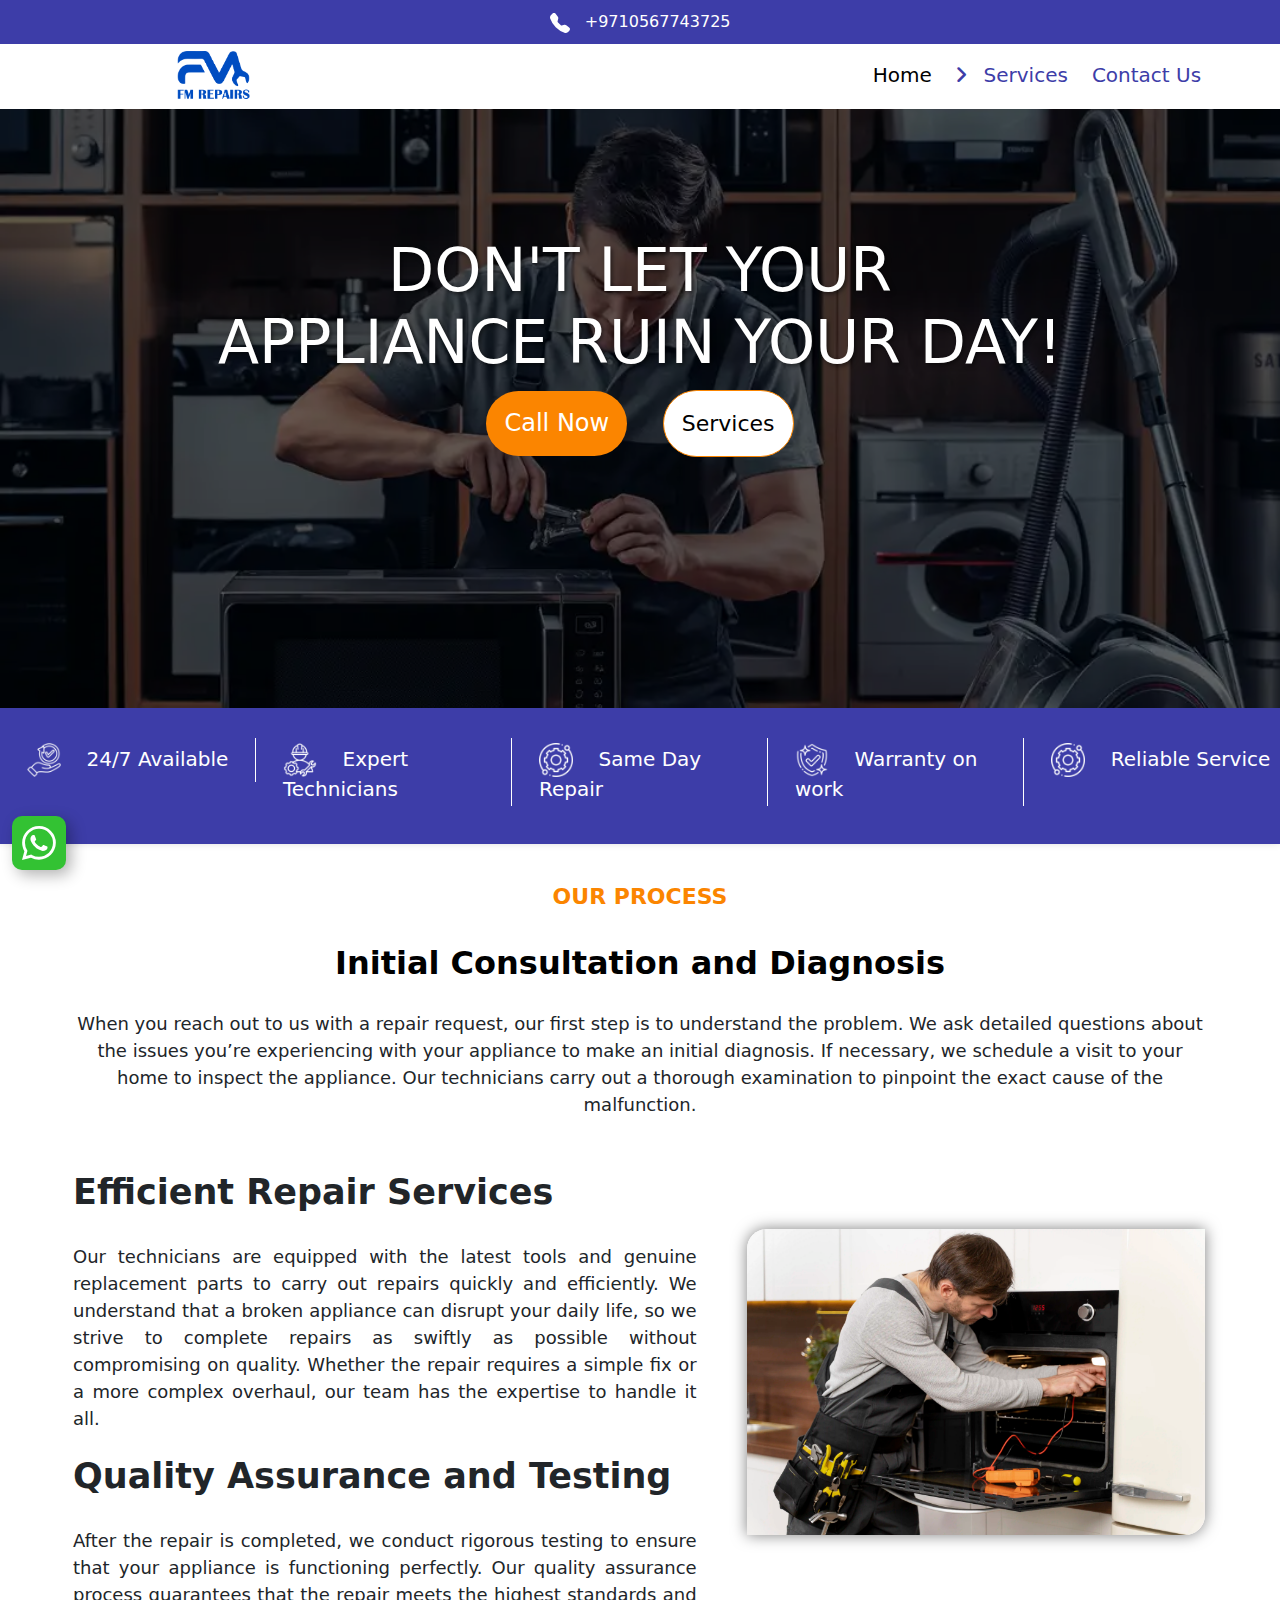
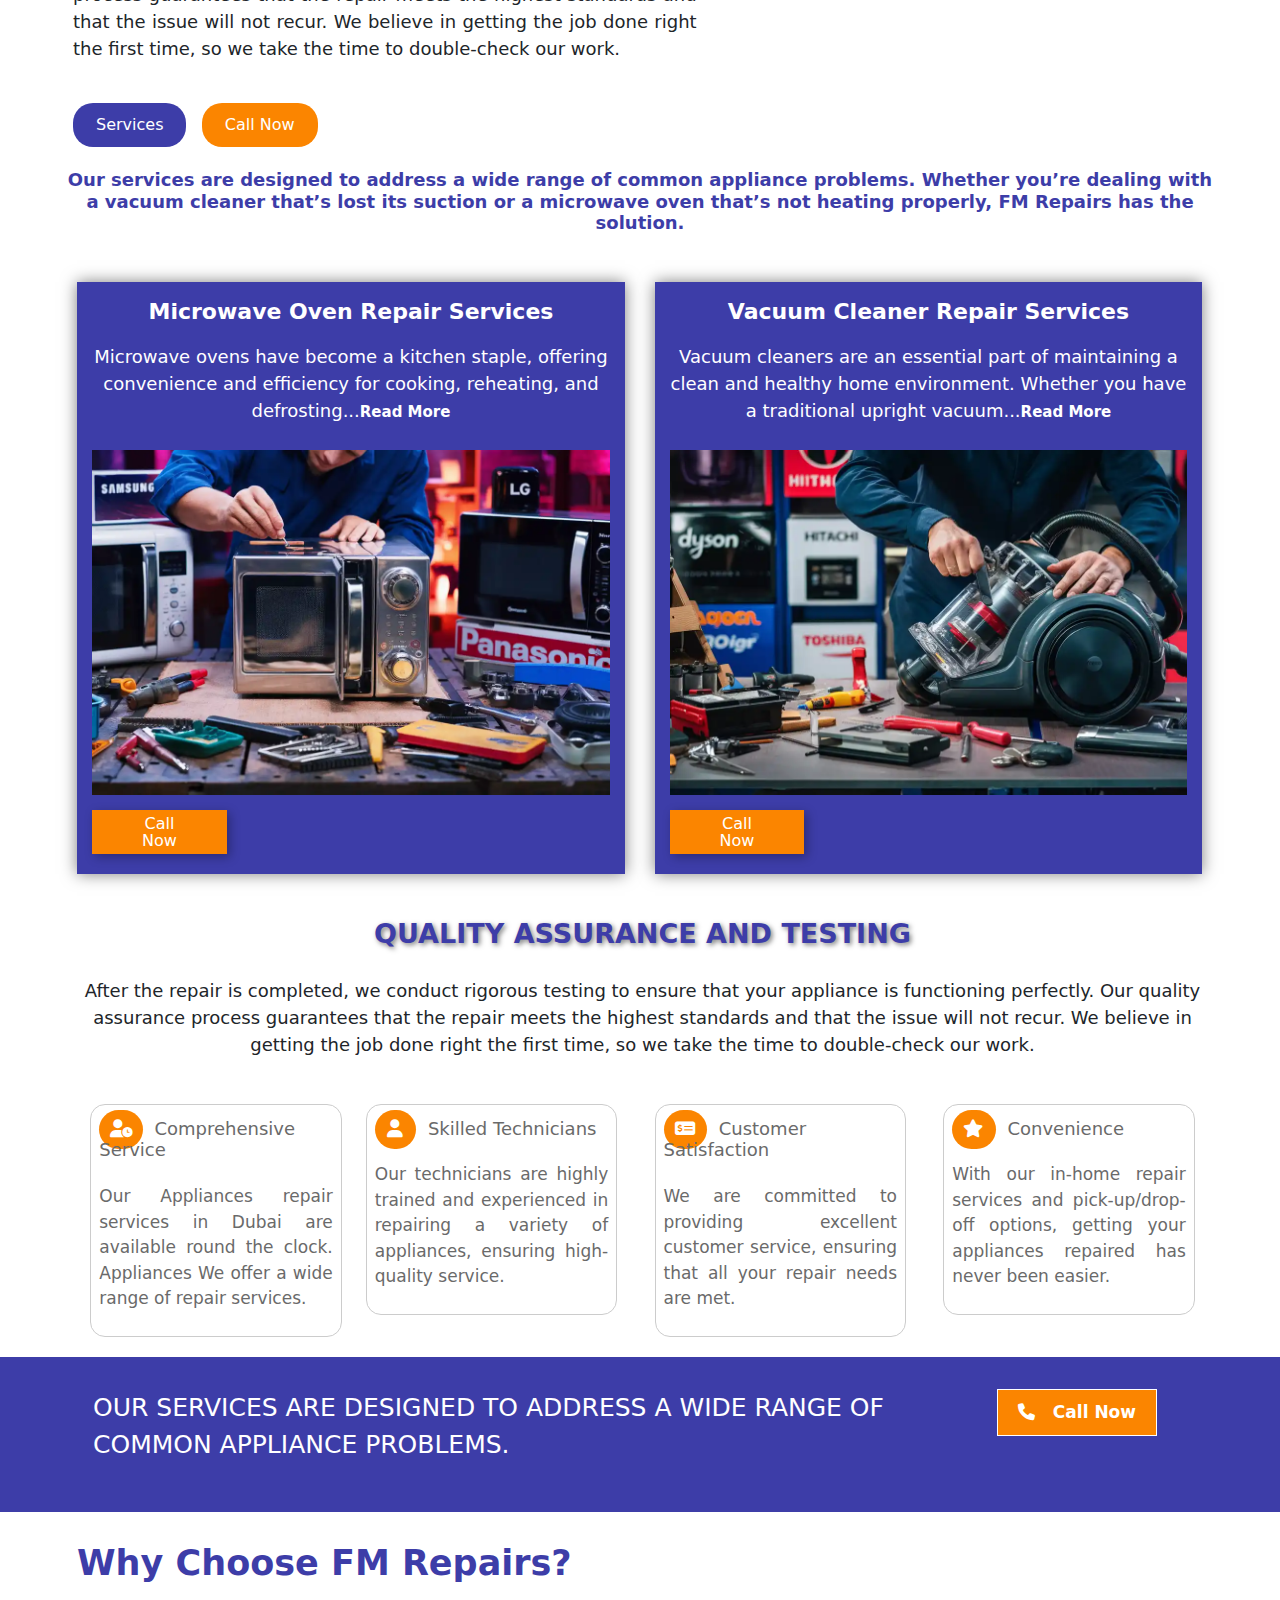
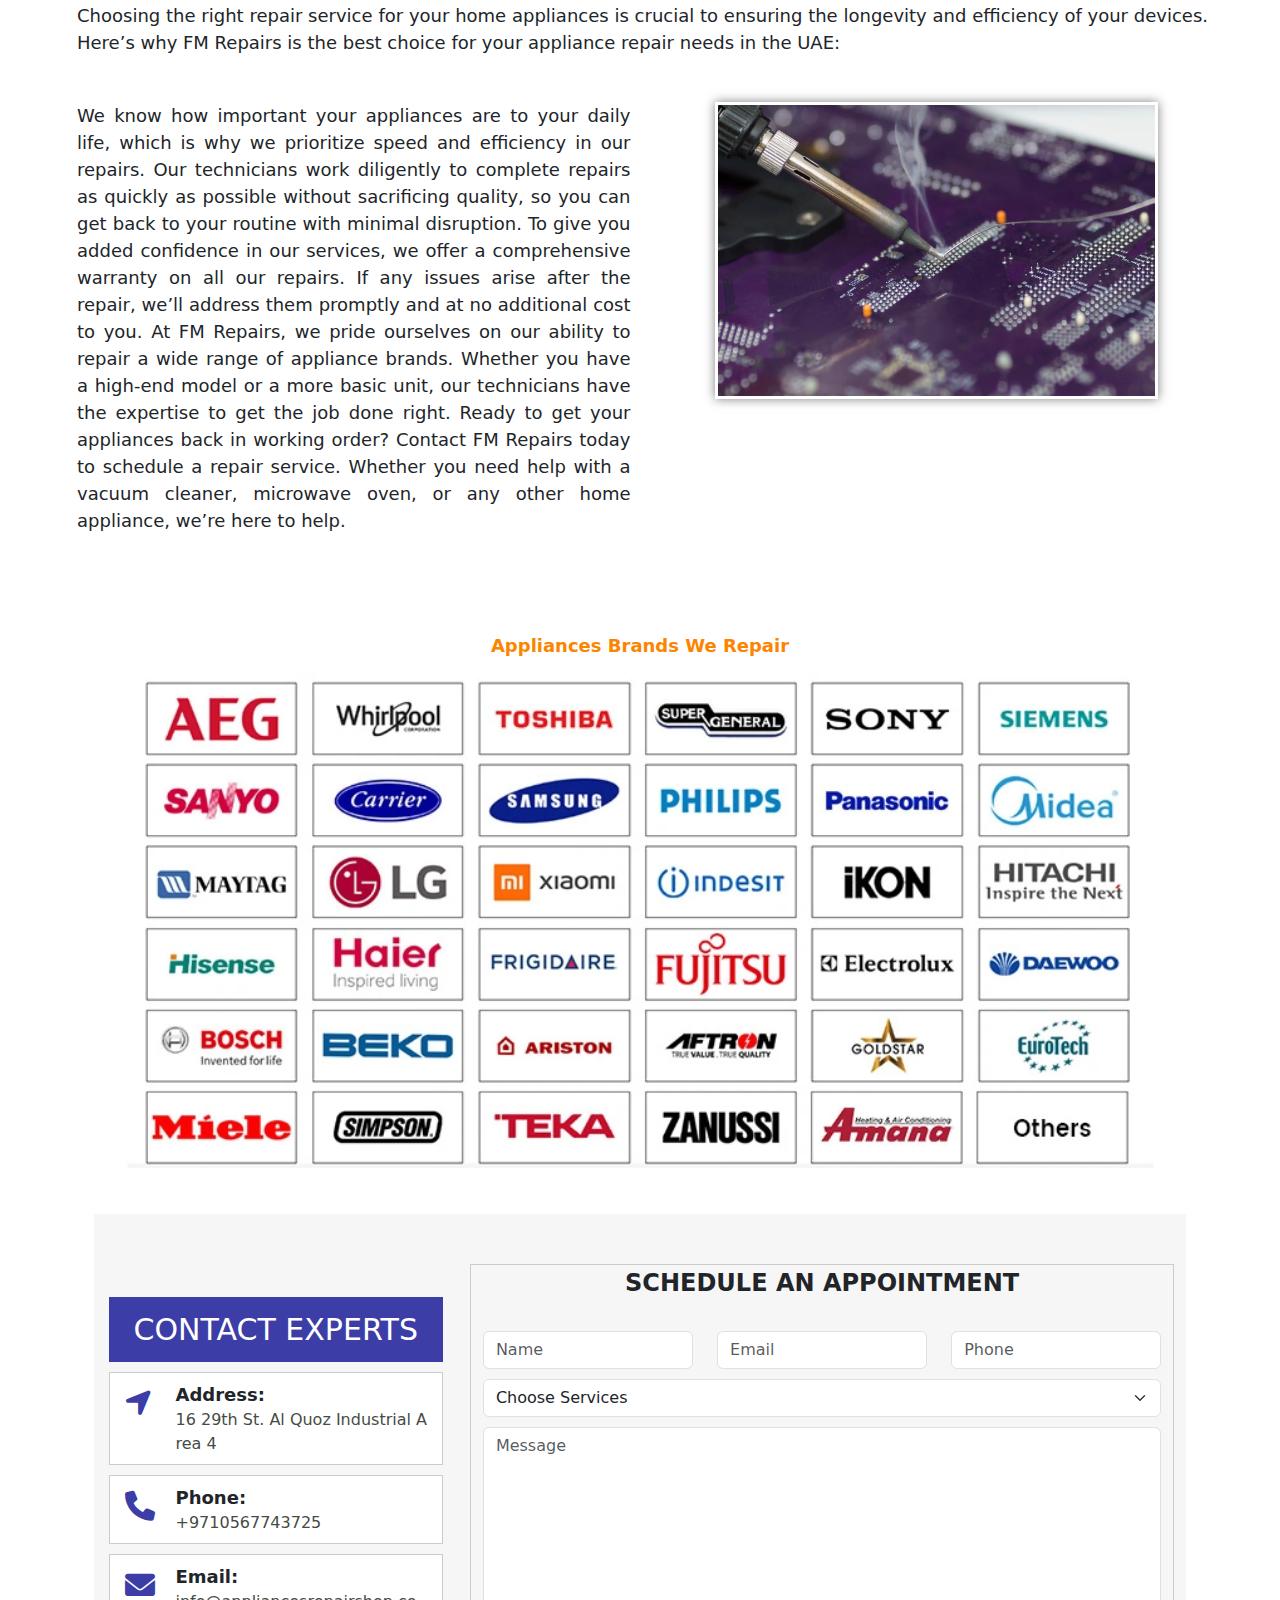
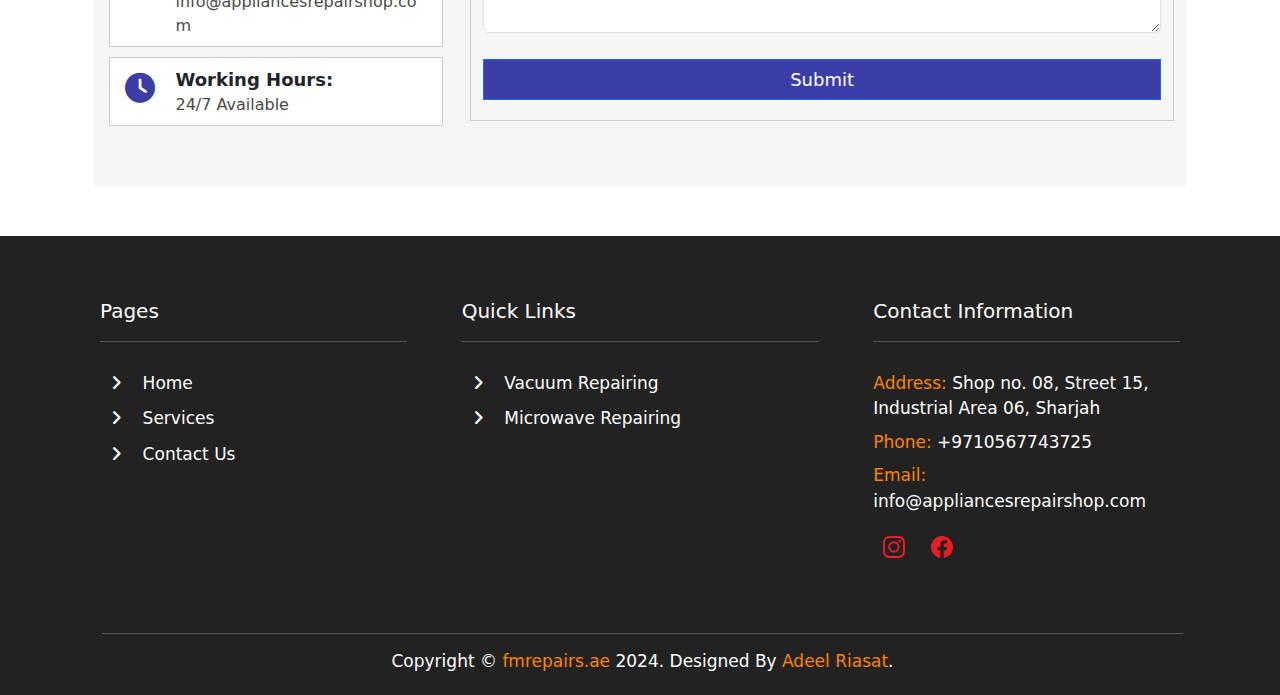
<file: index.html>
<!DOCTYPE html>
<html lang="en">
<head>
    <meta charset="UTF-8">
    <meta name="viewport" content="width=device-width, initial-scale=1.0">
    <title>Your Trusted Appliance Repair Service</title>
    <link rel="icon" href="images/favicon/favicon.webp" type="image/x-icon">
    <link rel="stylesheet" href="https://cdnjs.cloudflare.com/ajax/libs/font-awesome/6.0.0-beta3/css/all.min.css">
    <link href="css/bootstrap.css" rel="stylesheet">
    <link href="css/mainstyle.css" rel="stylesheet">

    <script>

        window.addEventListener('load', function() {
            document.getElementById('loading').style.display = 'none';
        });

    </script>

</head>
<body>

    
    <div id="loading">
        <div class="spinner"></div>
    </div>

    <div class="container-fluid">

    <!--Header Start-->

        <div class="row uperheaderrow">
            <div class="col-12">

                <div class="txtfrow">
                    <a href="tel:+9710567743725" class="phonerone">
                        <svg xmlns="http://www.w3.org/2000/svg" width="20" height="20" fill="currentColor" class="bi bi-telephone-fill" viewBox="0 0 16 16">
                            <path fill-rule="evenodd" d="M1.885.511a1.745 1.745 0 0 1 2.61.163L6.29 2.98c.329.423.445.974.315 1.494l-.547 2.19a.68.68 0 0 0 .178.643l2.457 2.457a.68.68 0 0 0 .644.178l2.189-.547a1.75 1.75 0 0 1 1.494.315l2.306 1.794c.829.645.905 1.87.163 2.611l-1.034 1.034c-.74.74-1.846 1.065-2.877.702a18.6 18.6 0 0 1-7.01-4.42 18.6 18.6 0 0 1-4.42-7.009c-.362-1.03-.037-2.137.703-2.877z"/>
                        </svg>&nbsp;&nbsp;
                        +9710567743725
                    </a>

                        <svg xmlns="http://www.w3.org/2000/svg" id="togleafteds" width="30" height="30" fill="currentColor" class="bi bi-list colorwht" viewBox="0 0 16 16">
                            <path fill-rule="evenodd" d="M2.5 12a.5.5 0 0 1 .5-.5h10a.5.5 0 0 1 0 1H3a.5.5 0 0 1-.5-.5m0-4a.5.5 0 0 1 .5-.5h10a.5.5 0 0 1 0 1H3a.5.5 0 0 1-.5-.5m0-4a.5.5 0 0 1 .5-.5h10a.5.5 0 0 1 0 1H3a.5.5 0 0 1-.5-.5"/>
                        </svg>

                </div>

                <div class="menusubnabv" id="menkdsfkasdf">

                    <br/>
                    <ul>
                        <li><a href="" style="color:black;">Home</a></li>
                        <li>
                            <a href="services/index.html">
                            <i class="fa fa-angle-right" aria-hidden="true"></i>&nbsp;
                            Services &nbsp; &nbsp; &nbsp; &nbsp; &nbsp; &nbsp; &nbsp; &nbsp; &nbsp;
                            </a><span id="tglebtnsms" style="color:#ffffff;"><i class="fa fa-angle-down" aria-hidden="true" ></i></span>
                            <ul class="msmnav" id="sbmndiv">
                                <li><a href="https://www.google.com/">Vacuum Repairing</a></li>
                                <li><a href="https://www.google.com/">Microwave Repairing</a></li>
                            </ul>
                        </li>
                        <li><a href="https://www.google.com/">Contact Us</a></li>
                    </ul>
                    <br/>

                </div>



            </div>
        </div>


        <div class="row headerpding"  id="myDiv">
            <div class="col-4 theres">

                <div class="text-center fsdfasd">

                    <a href=""><img src="images/logo/logo.webp" id="imglogo" alt="Logo of fm repairs" /></a>

                </div>

            </div>
            <div class="col-8">

                    <ul class="headermenus">
                        <li><a href="">Home</a></li>
                        <li id="submenudivv">

                            <i class="fa fa-angle-right" aria-hidden="true"></i>

                            <a href="services/index.html" class="headerspeccolor">
                                &nbsp;&nbsp;Services
                            </a>
                        </li>
                        <li><a href="contact-us/index.html" class="headerspeccolor">Contact Us</a></li>
                    </ul>


                    <div class="submenuheader">
                        
                        <ul>
                            <li id="menusinnn"><a href="services/vacuum-repairing/index.html" id="hoveron">Vacuum Repairing</a></li>
                            <li id="menusinnn2"><a href="services/microwave-repairing/index.html" id="hoveron2">Microwave Repairing</a></li>
                        </ul>

                    </div>

            </div>
        </div>
        
    <!--Header End-->


    <!--First Row Start-->


        <div class="row hprobas">

            <div class="col-12">
                
                <div class="hprobasinbtns">

                    <h1 class="hprobasinbtnsitxt">
                    Don't Let Your <br/>appliance Ruin Your Day!                    
                    </h1>

                    <div class="btnsf">
                        <a href="tel:+9710567743725" class="clnhpbtn">Call Now</a> &nbsp; &nbsp; &nbsp;
                        <a href="services/index.html" class="srvcshbtn">Services</a>

                    </div>

                </div>
                
            </div>

        </div>

    <!--First Row End-->


    <!--Second Row Start-->

        <div class="row hrsecman">

            <div class="col columnsadon">

                <h2 class="inscolsadon">
                    <img src="images/icons/convenience-1-40x40.png" alt="WE ARE A CALL AWAY!" style="width:15%;" />
                    &nbsp; &nbsp;24/7 Available
                </h2>


            </div>
            <div class="col columnsadtw">

                <h2 class="inscolsadon">
                    <img src="images/icons//engineer-1-40x40.png" alt="WE HAVE EXPERT TECHNICIANS" style="width:15%;" />
                    &nbsp; &nbsp;Expert Technicians
                </h2>

            </div> 
            <div class="col columnsadthree">

                <h2 class="inscolsadon">
                    <img src="images/icons/technical-support2.png" alt="SAME DAY REPAIR" style="width:15%;" />
                    &nbsp; &nbsp;Same Day Repair
                </h2>

            </div>
            <div class="col columnsadfour">

                <h2 class="inscolsadon">
                    <img src="images/icons/warranty-40x40.png" alt="WARRANTY ON WORK" style="width:15%;" />
                    &nbsp; &nbsp;Warranty on work
                </h2>

            </div>
            <div class="col columnsadfiv">

                <h2 class="inscolsadonlas">
                    <img src="images/icons/technical-support2.png" alt="WE PROVICE RELIABLE SERVICES" style="width:15%;" />
                    &nbsp; &nbsp;Reliable Service

                </h2>

            </div>                        


        </div>

    <!--Second Row End-->

    <!--Third Row Start-->

        <div class="row hmthrrwst">

            <div class="col-12">

                    <h2 class="hmthrtxtfst">
                        Our Process
                    </h2>
                    <h3 class="hmthrtxtsec">
                        Initial Consultation and Diagnosis
                    </h3>
                    <p class="hmthrtxtthrd">
                        When you reach out to us with a repair request, our first step is to understand the 
                        problem. We ask detailed questions about the issues you’re experiencing with your 
                        appliance to make an initial diagnosis. If necessary, we schedule a visit to your home 
                        to inspect the appliance. Our technicians carry out a thorough examination to pinpoint 
                        the exact cause of the malfunction.
                    </p>

            </div>

        </div>

    <!--Third Row End-->

    <!--Forth Row Start-->

        <div class="row hmfrthrwstrt">

            <div class="col-7 hmfrthclon">


                    <h3 class="hmfrthrwtxtsec" style="padding: 6px 0px 0px 0px!important;">
                    Efficient Repair Services                    
                    </h3>
                    <p class="hmfrthrwtxtthrd">
                    Our technicians are equipped with the latest tools and genuine replacement parts to carry out repairs quickly and efficiently. We understand that a broken appliance can disrupt your daily life, so we strive to complete repairs as swiftly as possible without compromising on quality.
                    Whether the repair requires a simple fix or a more complex overhaul, our team has the expertise to handle it all.
                    </p>
                    <h3 class="hmfrthrwtxtsec"  style="padding: 6px 0px 0px 0px!important;">
                    Quality Assurance and Testing                    
                    </h3>
                    <p class="hmfrthrwtxtthrd">
                    After the repair is completed, we conduct rigorous testing to ensure that your appliance is functioning perfectly. Our quality assurance process guarantees that the repair meets the highest standards and that the issue will not recur.
                    We believe in getting the job done right the first time, so we take the time to double-check our work.
                    </p>

                    <div class="hmfrthrwtxtfrth">
                        <a href="services/index.html" class="servicsbtnhmpg">Services</a> &nbsp; 
                        <a href="tel:+9710567743725" class="servicsbtnclnohmg">Call Now</a>
                    </div>

            </div>
            <div class="col-5 ftrhhmcolt">

                <div class="jkfdasimg">
                    <img src="images/base/Appliances_Repairing.webp" alt="Efficient Repair Services" id="imgdkfahme" />
                </div>

            </div>


        </div>

    <!--Forth Row End-->

    <!--Fifth Row Start-->

        <div class="row hfthrowstrt">

            <div class="col-12">

                <h3 class="hfthrwtxtfst">
                    Our services are designed to address a wide range of common appliance problems. Whether you’re dealing with a vacuum cleaner that’s lost its suction or a microwave oven that’s not heating properly, FM Repairs has the solution.
                </h3>
            
            </div>

        </div>

    <!--Fifth Row End-->

    <!--Sixth Row Start-->

        <div class="row hsxthrowai">

            <div class="col-6 colsxinsideon">

                <div class="hsthcolbxon">

                    <h2 class="hsxthrowmn">
                        Microwave Oven Repair Services
                    </h2>
                    <p class="hsxthrowsectxt">
                    Microwave ovens have become a kitchen staple, offering convenience and efficiency for 
                    cooking, reheating, and defrosting...<a href="" style="text-decoration:none;color:white;font-weight:bold;font-size:15px;">Read More</a>
                    </p>
                    <div class="hsxthrowimg">
                        <a href="https://www.google.com"><img src="images/base/Microwave_repairing.webp" alt="Microwave Oven Repair Services" title="Microwave Oven Repairing Services" id="imginsxthhro" /></a>
                    </div>
                    <div class="hsxthrowbtn">
                        <a href="tel:+9710567743725">
                            <button>Call<br/>Now</button>
                        </a>
                    </div>

                </div>

            </div>
            <div class="col-6 colsxinsideon">

                <div class="hsthcolbxon">

                    <h2 class="hsxthrowmn">
                        Vacuum Cleaner Repair Services
                    </h2>
                    <p class="hsxthrowsectxt">
                    Vacuum cleaners are an essential part of maintaining a clean and healthy home environment.
                     Whether you have a traditional upright vacuum...<a href="" style="text-decoration:none;color:white;font-weight:bold;font-size:15px;">Read More</a>
                    </p>
                    <div class="hsxthrowimg">
                        <a href="https://www.google.com"><img src="images/base/vacuum_repairing.webp" alt="Vacuum Cleaner Repair Services" title="Vacuum Cleaner Repairing Services" id="imginsxthhro" /></a>
                    </div>
                    <div class="hsxthrowbtn">
                        <a href="tel:+9710567743725">
                            <button>Call<br/>Now</button>
                        </a>
                    </div>

                </div>

            </div>

        </div>

    <!--Sixth Row End-->

    <!--Seventh Row Start-->

        <div class="row hsventhrstrt">

            <div class="col-12">

                <h2 class="hsventhrwtxtfst">
                    Quality Assurance and Testing
                </h2>
                <p class="hsventhtxtsec">
                After the repair is completed, we conduct rigorous testing to ensure that your appliance is functioning perfectly. Our quality assurance process guarantees that the repair meets the highest standards and that the issue will not recur.
                We believe in getting the job done right the first time, so we take the time to double-check our work.
                </p>

            </div>

        </div>

    <!--Seventh Row End-->

    <!--Eight Row Start-->

        <div class="row hmethrwstrt">   

            <div class="col-3 hmethclalli">

                <div class="hmethrwtxtclo">
                    
                    <h3 class="hmtxton">
                        <span class="icnclocknw">
                            <i class="fa-solid fa-user-clock"></i>
                        </span>
                        &nbsp;
                        Comprehensive Service
                    </h3>
                    <p class="txthmtw">
                        Our Appliances repair services in Dubai are available round the clock. Appliances 
                        We offer a wide range of repair services.
                    </p>

                </div>

            </div>
            <div class="col-3 hmethclalli">

                <div class="hmethrwtxtcltw">
                    
                    <h3 class="hmtxton">
                        <span class="icnclockthr">
                            <i class="fa-solid fa-user"></i>
                        </span>
                        &nbsp;
                        Skilled Technicians
                    </h3>
                    <p class="txthmtw">
                    Our technicians are highly trained and experienced in repairing a variety of appliances,
                     ensuring high-quality service.
                    </p>

                </div>


            </div>
            <div class="col-3 hmethclalli">

                <div class="hmethrwtxtcltw">
                    
                    <h3 class="hmtxton">
                        <span class="icnclock">
                            <i class="fa-solid fa-money-check-dollar"></i>
                        </span>
                        &nbsp;
                        Customer Satisfaction
                    </h3>
                    <p class="txthmtw">
                    We are committed to providing excellent customer service, ensuring that all your repair 
                    needs are met.
                    </p>

                </div>            

            </div>
            <div class="col-3 hmethclalli">

                <div class="hmethrwtxtcltw">
                    
                    <h3 class="hmtxton">
                        <span class="icnclock">
                            <i class="fa-solid fa-star"></i>
                        </span>
                        &nbsp;
                        Convenience
                    </h3>
                    <p class="txthmtw">
                    With our in-home repair services and pick-up/drop-off options, getting your appliances 
                    repaired has never been easier.
                    </p>

                </div>  

            </div>



        </div>

    <!--Eight Row End-->


    <!--Nine Row Start-->

        <div class="row hninthrwstart">

            <div class="col-9 ninthcolone">
                
                <p class="txtnthrwhom">
                    Our services are designed to address a wide range of common appliance problems.
                </p>

            </div>
            <div class="col-3 ninthcolone">
                <a href="tel:+9710567743725" class="phoneninthrwhm">
                    <i class="fa-solid fa-phone"></i>&nbsp;&nbsp;
                    Call Now
                </a>
            </div>

        </div>

    <!--Nine Row Finish-->

    <!--Ten Row Start-->

        <div class="row htnthrowstart">

            <div class="col-12">

                <h2 class="tnthrwtxtone">
                    Why Choose FM Repairs?
                </h2>
                <p class="tnthhtxttwo">
                    Choosing the right repair service for your home appliances is crucial to ensuring the 
                    longevity and efficiency of your devices. Here’s why FM Repairs is the best choice for 
                    your appliance repair needs in the UAE:
                </p>   

            </div>

        </div>

    <!--Ten Row Finish-->

    <!--Eleven Row Start-->

        <div class="row helevstrt">

            <div class="col-6 elevrowcolon">

                <p class="helevtxton">
                    We know how important your appliances are to your daily life, which is why we prioritize 
                    speed and efficiency in our repairs. Our technicians work diligently to complete repairs 
                    as quickly as possible without sacrificing quality, so you can get back to your routine
                    with minimal disruption. To give you added confidence in our services, we offer a 
                    comprehensive warranty on all our repairs. If any issues arise after the repair, we’ll 
                    address them promptly and at no additional cost to you. At FM Repairs, we pride ourselves 
                    on our ability to repair a wide range of appliance brands. Whether you have a high-end model
                    or a more basic unit, our technicians have the expertise to get the job done right. Ready 
                    to get your appliances back in working order? Contact FM Repairs today to schedule a repair 
                    service. Whether you need help with a vacuum cleaner, microwave oven, or any other home 
                    appliance, we’re here to help.
                </p>

            </div>
            <div class="col-6 elevrowcolon">
                <img src="images/base/repairing_in_Sharjah.webp" alt="Repairing Services in Sharjah" id="heleveimg" />
            </div>

        </div>

    <!--Eleven Row Finish-->

    <!--Twelve Row Start-->

        <div class="row">

            <div class="col-12">

                <h2 class="twelvhrotxt">
                    Appliances Brands We Repair<br/>
                    <img src="images/base/applainces-logo-brands-900-x-500.webp" id="twlvrwimg" />
                </h2>
                
            </div>

        </div>

    <!--Twelve Row Finish-->

    <!--Thirteen Row Start-->

        <div class="row thrtnrwhome">

            <div class="col-4 hthtrrwstcolon">

                <div class="container">

                    <div class="row">
                        <div class="col-12 neopadding">
                            <div class="cntcfrontxt">CONTACT EXPERTS</div>
                        </div>
                    </div>

                    <div class="row bstrwstrt">
                        <div class="col-2 neopadding">
                                <div class="lcarowcntfrmhm"><i class="fa-solid fa-location-arrow"></i></div>
                        </div>
                        <div class="col-10 neopadding">
                                <div class="addrscontfrmhm">Address:</div>
                                <div class="adrswrithmcntfr">16 29th St. Al Quoz Industrial Area 4</div>
                        </div>
                    </div>

                    <div class="row bstrwstrt">
                        <div class="col-2 neopadding">
                                <div class="lcarowcntfrmhm"><i class="fa-solid fa-phone"></i></div>
                        </div>
                        <div class="col-10 neopadding">
                                <div class="addrscontfrmhm">Phone:</div>
                                <div class="adrswrithmcntfr"><a href="tel:+9710567743725">+9710567743725</a></div>
                        </div>
                    </div>

                    <div class="row bstrwstrt">
                        <div class="col-2 neopadding">
                                <div class="lcarowcntfrmhm"><i class="fa-solid fa-envelope"></i></div>
                        </div>
                        <div class="col-10 neopadding">
                                <div class="addrscontfrmhm">Email:</div>
                                <div class="adrswrithmcntfr"><a href="mailto:info@appliancesrepairshop.com">info@appliancesrepairshop.com</a></div>
                        </div>
                    </div>

                    <div class="row bstrwstrt">
                        <div class="col-2 neopadding">
                                <div class="lcarowcntfrmhm"><i class="fa-solid fa-clock"></i></div>
                        </div>
                        <div class="col-10 neopadding">
                                <div class="addrscontfrmhm">Working Hours:</div>
                                <div class="adrswrithmcntfr">24/7 Available</div>
                        </div>
                    </div>

                </div>

            </div>
            <div class="col-8 cntctfrocoltwobase">

                <div class="container mncntctform">

                    <div class="row">
                        <div class="col-12">

                            <div class="txtmncntcfrom">
                                SCHEDULE AN APPOINTMENT
                            </div>

                        </div>
                    </div>

                        
                   <form id="contactForm" method="post" action="">
                    <div class="row rwmncntctfrmon">
                        <div class="col-4 inscntfrminputon">
                            <div class="form-group">
                                <input type="text" class="form-control" name="name" id="name" placeholder="Name" required>
                            </div>
                        </div>
                        <div class="col-4 inscntfrminputon">
                            <div class="form-group"> 
                                <input type="email" class="form-control" name="email" id="email" placeholder="Email" required>
                            </div>
                        </div>
                        <div class="col-4 inscntfrminputon">
                            <div class="form-group">
                                <input type="tel" class="form-control" name="phone" id="phone" placeholder="Phone" required>
                            </div>
                        </div>
                    </div>

                    <div class="row rwthcontcttfrmtow">
                        <div class="col-12">
                            <select class="form-select" id="services" name="services" required>
                                <option value="" selected>Choose Services</option>
                                <option value="Vacuum Repairing">Vacuum Repairing</option>
                                <option value="Microwave Repairing">Microwave Repairing</option>
                            </select>
                        </div>
                    </div>

                    <div class="row rwthcontcttfrmtow">
                        <div class="col-12">
                            <div class="mb-3">
                                <textarea class="form-control" id="message" name="message" rows="8" placeholder="Message" required></textarea>
                            </div>
                        </div>
                    </div>

                    <div class="row rwthcontcttfrmtow">
                        <div class="col-12">
                            <button class="btn btn-primary btneditcontctfrm" type="submit" name="submitForm">Submit</button>
                        </div>
                    </div>
                    </form>




                </div>



            </div>

        </div>

    <!--Thirteen Row Finish-->









    <!--Whatsapp Start-->

        <div class="wtsapicon">
            <a href="https://api.whatsapp.com/send/?phone=9710567743725&text=Welcome+to+AL+FM+REPAIRS+Shop&type=phone_number&app_absent=0" target="_blank">
            <svg xmlns="http://www.w3.org/2000/svg" width="34" height="34" fill="currentColor" class="bi bi-whatsapp" style="color:white;" viewBox="0 0 16 16">
                <path d="M13.601 2.326A7.85 7.85 0 0 0 7.994 0C3.627 0 .068 3.558.064 7.926c0 1.399.366 2.76 1.057 3.965L0 16l4.204-1.102a7.9 7.9 0 0 0 3.79.965h.004c4.368 0 7.926-3.558 7.93-7.93A7.9 7.9 0 0 0 13.6 2.326zM7.994 14.521a6.6 6.6 0 0 1-3.356-.92l-.24-.144-2.494.654.666-2.433-.156-.251a6.56 6.56 0 0 1-1.007-3.505c0-3.626 2.957-6.584 6.591-6.584a6.56 6.56 0 0 1 4.66 1.931 6.56 6.56 0 0 1 1.928 4.66c-.004 3.639-2.961 6.592-6.592 6.592m3.615-4.934c-.197-.099-1.17-.578-1.353-.646-.182-.065-.315-.099-.445.099-.133.197-.513.646-.627.775-.114.133-.232.148-.43.05-.197-.1-.836-.308-1.592-.985-.59-.525-.985-1.175-1.103-1.372-.114-.198-.011-.304.088-.403.087-.088.197-.232.296-.346.1-.114.133-.198.198-.33.065-.134.034-.248-.015-.347-.05-.099-.445-1.076-.612-1.47-.16-.389-.323-.335-.445-.34-.114-.007-.247-.007-.38-.007a.73.73 0 0 0-.529.247c-.182.198-.691.677-.691 1.654s.71 1.916.81 2.049c.098.133 1.394 2.132 3.383 2.992.47.205.84.326 1.129.418.475.152.904.129 1.246.08.38-.058 1.171-.48 1.338-.943.164-.464.164-.86.114-.943-.049-.084-.182-.133-.38-.232"/>
            </svg>
            </a>
        </div>

    <!--Whatsapp End-->
    

    <!--Footer Start-->

        <div class="row ftrclrb">

            <div class="col-4 clftr">

                <span class="bsicclr">Pages</span>
                <hr class="bscftrhr"/>

                <div class="ftrbascvxk">
                    <a href="">
                        <i class="fa fa-angle-right" aria-hidden="true"></i>
                        &nbsp;&nbsp;&nbsp;Home
                    </a>
                </div>

                <div class="ftrbascvxkfsad">
                    <a href="services/index.html">
                        <i class="fa fa-angle-right" aria-hidden="true"></i>
                        &nbsp;&nbsp;&nbsp;Services
                    </a>
                </div>

                <div class="ftrbascvxkfsad">
                    <a href="contact-us/index.html">
                        <i class="fa fa-angle-right" aria-hidden="true"></i>
                        &nbsp;&nbsp;&nbsp;Contact Us
                    </a>
                </div>


            </div>
            <div class="col-4 clrftrasfd">

            <span class="bsicclr">Quick Links</span>
                <hr class="bscftrhr"/>

                <div class="ftrbascvxk">
                    <a href="services/vacuum-repairing/index.html">
                        <i class="fa fa-angle-right" aria-hidden="true"></i>
                        &nbsp;&nbsp;&nbsp;Vacuum Repairing
                    </a>
                </div>

                <div class="ftrbascvxkfsad">
                    <a href="services/microwave-repairing/index.html">
                        <i class="fa fa-angle-right" aria-hidden="true"></i>
                        &nbsp;&nbsp;&nbsp;Microwave Repairing
                    </a>
                </div>



            </div>
            <div class="col-4 clrftrasfdadvc">

                <span class="bsicclr">Contact Information</span>
                <hr class="bscftrhr"/>

                <div class="adrftrafsd">
                    <span>Address:</span> Shop no. 08, Street 15, Industrial Area 06, Sharjah
                </div>
                <div class="adrfasdfdfsdfs">
                    <span>Phone:</span><a href="tel:+9710567743725"> +9710567743725</a>
                </div>
                <div class="adrfasdfdfsdfs">
                    <span>Email:</span><a href="https://google.com"> info@appliancesrepairshop.com</a>
                </div>
                <div class="socialmdicftr">

                    <a href="https://google.com/" >
                    <svg xmlns="http://www.w3.org/2000/svg" width="22" height="22" fill="currentColor" class="bi bi-instagram theclrftr" viewBox="0 0 16 16">
                        <path d="M8 0C5.829 0 5.556.01 4.703.048 3.85.088 3.269.222 2.76.42a3.9 3.9 0 0 0-1.417.923A3.9 3.9 0 0 0 .42 2.76C.222 3.268.087 3.85.048 4.7.01 5.555 0 5.827 0 8.001c0 2.172.01 2.444.048 3.297.04.852.174 1.433.372 1.942.205.526.478.972.923 1.417.444.445.89.719 1.416.923.51.198 1.09.333 1.942.372C5.555 15.99 5.827 16 8 16s2.444-.01 3.298-.048c.851-.04 1.434-.174 1.943-.372a3.9 3.9 0 0 0 1.416-.923c.445-.445.718-.891.923-1.417.197-.509.332-1.09.372-1.942C15.99 10.445 16 10.173 16 8s-.01-2.445-.048-3.299c-.04-.851-.175-1.433-.372-1.941a3.9 3.9 0 0 0-.923-1.417A3.9 3.9 0 0 0 13.24.42c-.51-.198-1.092-.333-1.943-.372C10.443.01 10.172 0 7.998 0zm-.717 1.442h.718c2.136 0 2.389.007 3.232.046.78.035 1.204.166 1.486.275.373.145.64.319.92.599s.453.546.598.92c.11.281.24.705.275 1.485.039.843.047 1.096.047 3.231s-.008 2.389-.047 3.232c-.035.78-.166 1.203-.275 1.485a2.5 2.5 0 0 1-.599.919c-.28.28-.546.453-.92.598-.28.11-.704.24-1.485.276-.843.038-1.096.047-3.232.047s-2.39-.009-3.233-.047c-.78-.036-1.203-.166-1.485-.276a2.5 2.5 0 0 1-.92-.598 2.5 2.5 0 0 1-.6-.92c-.109-.281-.24-.705-.275-1.485-.038-.843-.046-1.096-.046-3.233s.008-2.388.046-3.231c.036-.78.166-1.204.276-1.486.145-.373.319-.64.599-.92s.546-.453.92-.598c.282-.11.705-.24 1.485-.276.738-.034 1.024-.044 2.515-.045zm4.988 1.328a.96.96 0 1 0 0 1.92.96.96 0 0 0 0-1.92m-4.27 1.122a4.109 4.109 0 1 0 0 8.217 4.109 4.109 0 0 0 0-8.217m0 1.441a2.667 2.667 0 1 1 0 5.334 2.667 2.667 0 0 1 0-5.334"/>
                    </svg>
                    </a>
                            &nbsp;&nbsp;&nbsp;
                    <a href="https://google.com/" >
                    <svg xmlns="http://www.w3.org/2000/svg" width="22" height="22" fill="currentColor" class="bi bi-facebook theclrftr" viewBox="0 0 16 16">
                        <path d="M16 8.049c0-4.446-3.582-8.05-8-8.05C3.58 0-.002 3.603-.002 8.05c0 4.017 2.926 7.347 6.75 7.951v-5.625h-2.03V8.05H6.75V6.275c0-2.017 1.195-3.131 3.022-3.131.876 0 1.791.157 1.791.157v1.98h-1.009c-.993 0-1.303.621-1.303 1.258v1.51h2.218l-.354 2.326H9.25V16c3.824-.604 6.75-3.934 6.75-7.951"/>
                    </svg>
                    </a>

                    
                </div>

            </div>

        </div>

        <div class="row ftrelasro">
            <div class="col-12">

                <hr class="bscftrhr"/>

                <div class="thelstftrr">Copyright &copy <a href="">fmrepairs.ae</a> 2024. Designed By <a href="mailto:adeelriasatofficial@gmail.com">Adeel Riasat</a>.</div>
                
            </div>
        </div>

    <!--Footer End-->


    </div>







    <script>

        document.getElementById('tglebtnsms').addEventListener('click', function() {
            var div = document.getElementById('sbmndiv');
            if (div.style.display === 'none') {
                div.style.display = 'block';
            } else {
                div.style.display = 'none';
            }
        });

        document.getElementById('togleafteds').addEventListener('click', function() {
            var div2 = document.getElementById('menkdsfkasdf');
            if (div2.style.display === 'none') {
                div2.style.display = 'block';
            } else {
                div2.style.display = 'none';
            }
        });



    </script>
    
    <script src="js/header.js"></script>
    <script src="js/bootstrap.js"></script>

</body>
</html>
</file>
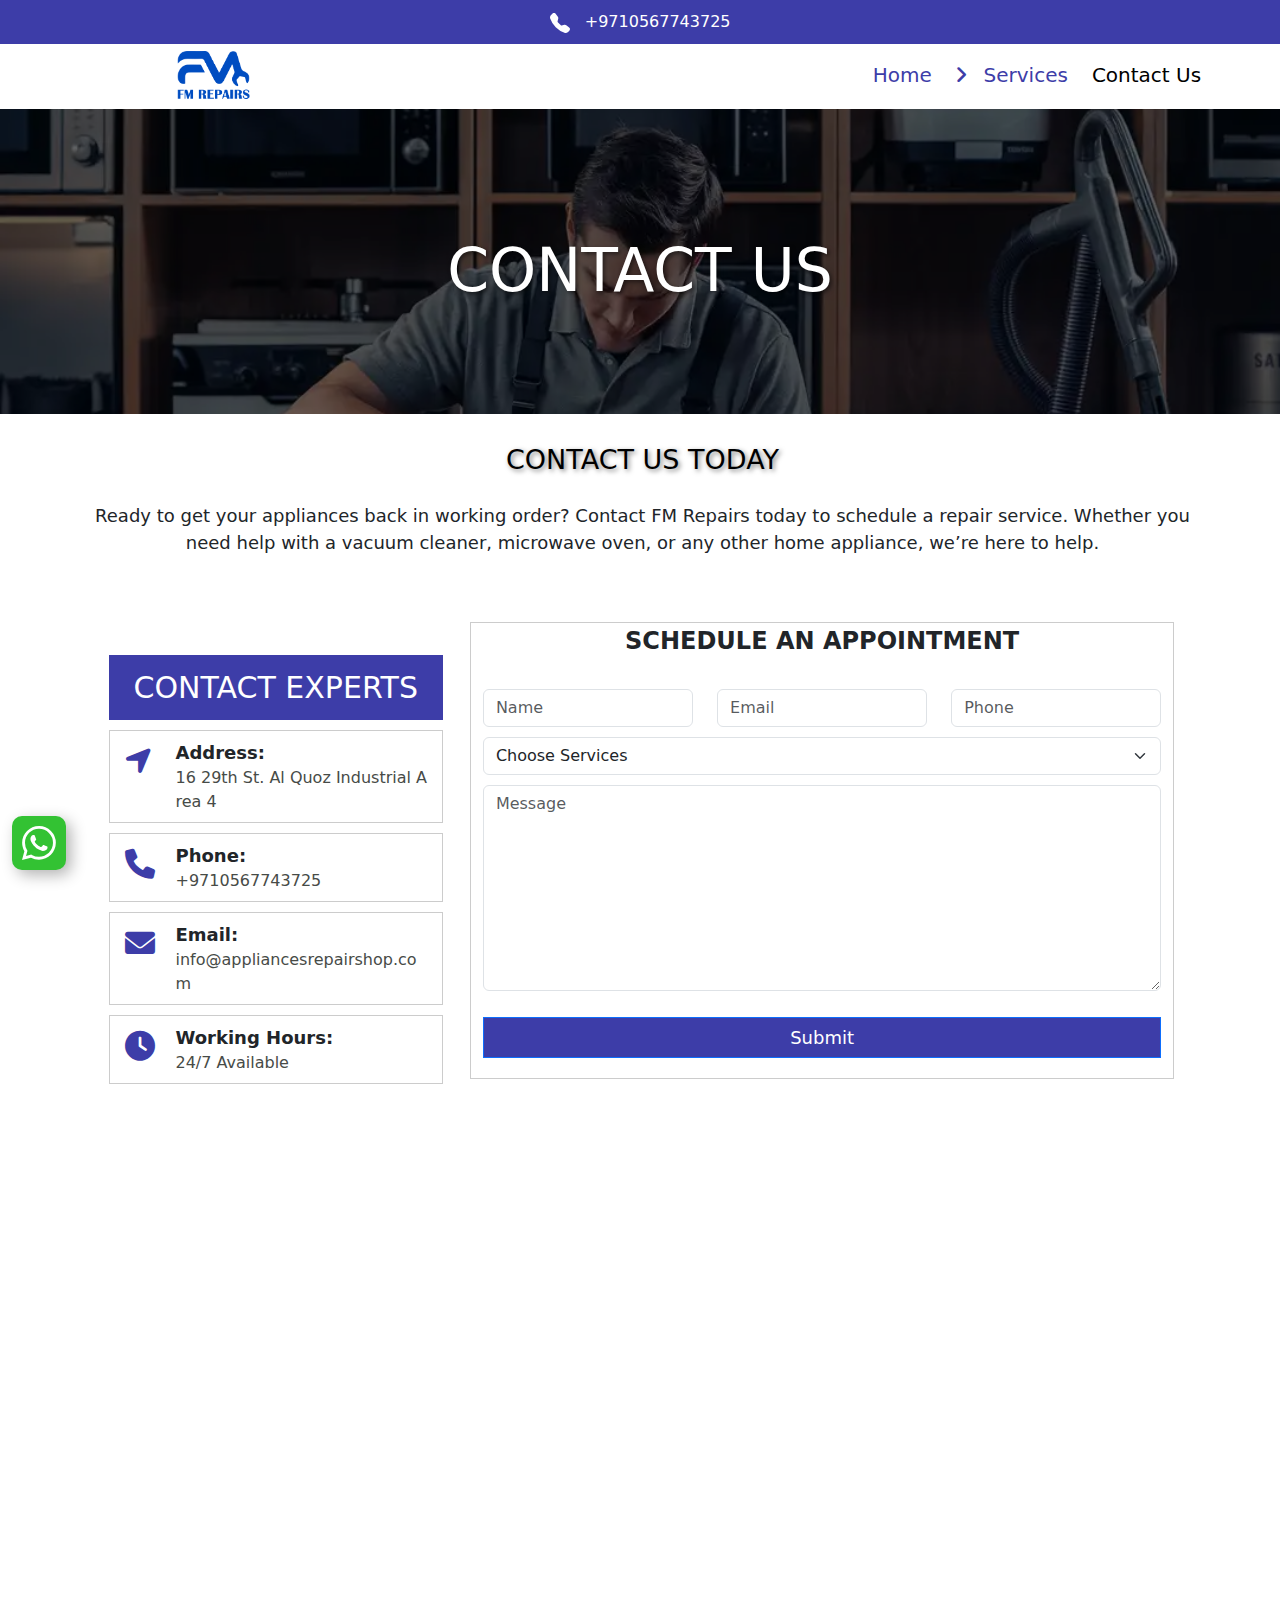
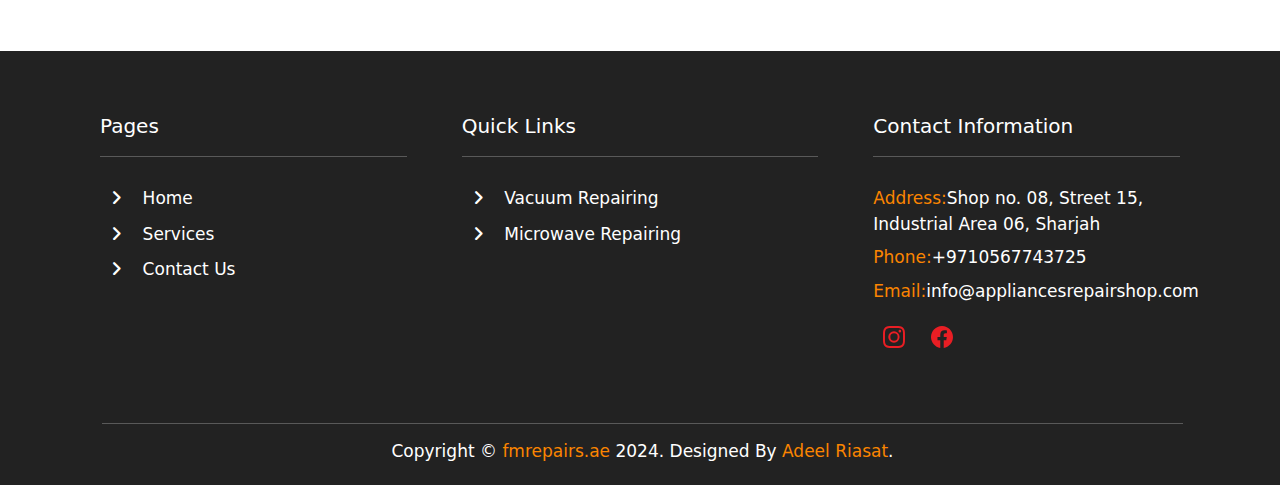
<file: contact-us/index.html>
<!DOCTYPE html>
<html lang="en">
<head>
    <meta charset="UTF-8">
    <meta name="viewport" content="width=device-width, initial-scale=1.0">
    <title>Get in Touch with Us</title>
    <link rel="icon" href="../images/favicon/favicon.webp" type="image/x-icon">
    <link rel="stylesheet" href="https://cdnjs.cloudflare.com/ajax/libs/font-awesome/6.0.0-beta3/css/all.min.css">

    <link href="../css/bootstrap.css" rel="stylesheet">
    <link href="../css/mainstyle.css" rel="stylesheet">


</head>
<body>

    <div class="container-fluid">

    <!--Header Start-->

    <div class="row uperheaderrow">
            <div class="col-12">

                <div class="txtfrow">
                    <a href="tel:+9710567743725" class="phonerone">
                        <svg xmlns="http://www.w3.org/2000/svg" width="20" height="20" fill="currentColor" class="bi bi-telephone-fill" viewBox="0 0 16 16">
                            <path fill-rule="evenodd" d="M1.885.511a1.745 1.745 0 0 1 2.61.163L6.29 2.98c.329.423.445.974.315 1.494l-.547 2.19a.68.68 0 0 0 .178.643l2.457 2.457a.68.68 0 0 0 .644.178l2.189-.547a1.75 1.75 0 0 1 1.494.315l2.306 1.794c.829.645.905 1.87.163 2.611l-1.034 1.034c-.74.74-1.846 1.065-2.877.702a18.6 18.6 0 0 1-7.01-4.42 18.6 18.6 0 0 1-4.42-7.009c-.362-1.03-.037-2.137.703-2.877z"/>
                        </svg>&nbsp;&nbsp;
                        +9710567743725
                    </a>

                        <svg xmlns="http://www.w3.org/2000/svg" id="togleafteds" width="30" height="30" fill="currentColor" class="bi bi-list colorwht" viewBox="0 0 16 16">
                            <path fill-rule="evenodd" d="M2.5 12a.5.5 0 0 1 .5-.5h10a.5.5 0 0 1 0 1H3a.5.5 0 0 1-.5-.5m0-4a.5.5 0 0 1 .5-.5h10a.5.5 0 0 1 0 1H3a.5.5 0 0 1-.5-.5m0-4a.5.5 0 0 1 .5-.5h10a.5.5 0 0 1 0 1H3a.5.5 0 0 1-.5-.5"/>
                        </svg>

                </div>

                <div class="menusubnabv" id="menkdsfkasdf">

                    <br/>
                    <ul>
                        <li><a href="../index.html">Home</a></li>
                        <li>
                            <a href="../services/index.html" >
                            <i class="fa fa-angle-right" aria-hidden="true"></i>&nbsp;
                            Services &nbsp; &nbsp; &nbsp; &nbsp; &nbsp; &nbsp; &nbsp; &nbsp; &nbsp;
                            </a><span id="tglebtnsms" style="color:#ffffff;"><i class="fa fa-angle-down" aria-hidden="true" ></i></span>
                            <ul class="msmnav" id="sbmndiv">
                                <li><a href="../services/vacuum-repairing/index.html">Vacuum Repairing</a></li>
                                <li><a href="../services/microwave-repairing/index.html">Microwave Repairing</a></li>
                            </ul>
                        </li>
                        <li><a href=""  style="color:black;">Contact Us</a></li>
                    </ul>
                    <br/>

                </div>



            </div>
        </div>


        <div class="row headerpding"  id="myDiv">
            <div class="col-4 theres">

                <div class="text-center fsdfasd">

                    <a href="../index.html"><img src="../images/logo/logo.webp" id="imglogo" /></a>

                </div>

            </div>
            <div class="col-8">

                    <ul class="headermenus">
                        <li><a href="../index.html" style="color:#3d3da8;">Home</a></li>
                        <li id="submenudivv" >

                            <i class="fa fa-angle-right" aria-hidden="true"></i>

                            <a href="../services/index.html" class="headerspeccolor">
                                &nbsp;&nbsp;Services
                            </a>
                        </li>
                        <li><a href="" class="headerspeccolor"  style="color:#000000!important;">Contact Us</a></li>
                    </ul>


                    <div class="submenuheader">
                        
                        <ul>
                            <li id="menusinnn"><a href="../services/vacuum-repairing/index.html" id="hoveron">Vacuum Repairing</a></li>
                            <li id="menusinnn2"><a href="../services/microwave-repairing/index.html" id="hoveron2">Microwave Repairing</a></li>
                        </ul>

                    </div>

            </div>
        </div>
        
    <!--Header End-->    


    <!--First Row Start-->


    <div class="row hprobas" style="padding-bottom:100px!important;">

        <div class="col-12">
            
            <div class="hprobasinbtns">

                <h2 class="hprobasinbtnsitxt">
                    Contact Us
                </h2>

            </div>
            
        </div>

    </div>

    <!--First Row End-->


    <!--Second Row Start-->

    <div class="row hsventhrstrt" style="background:none!important;">

    <div class="col-12">

    <h2 class="hsventhrwtxtfst" style="color:#000000;font-weight:400;">
        Contact Us Today
    </h2>
    <p class="hsventhtxtsec">
    Ready to get your appliances back in working order? Contact FM Repairs today to schedule a repair service. 
    Whether you need help with a vacuum cleaner, microwave oven, or any other home appliance, we’re here to 
    help.
    </p>

    </div>

    </div>

<!--Second Row End-->



   <!--Third Row Start-->

   <div class="row thrtnrwhome" style="background-color:#ffffff!important;">

<div class="col-4 hthtrrwstcolon">

    <div class="container">

        <div class="row">
            <div class="col-12 neopadding">
                <div class="cntcfrontxt">CONTACT EXPERTS</div>
            </div>
        </div>

        <div class="row bstrwstrt">
            <div class="col-2 neopadding">
                    <div class="lcarowcntfrmhm"><i class="fa-solid fa-location-arrow"></i></div>
            </div>
            <div class="col-10 neopadding">
                    <div class="addrscontfrmhm">Address:</div>
                    <div class="adrswrithmcntfr">16 29th St. Al Quoz Industrial Area 4</div>
            </div>
        </div>

        <div class="row bstrwstrt">
            <div class="col-2 neopadding">
                    <div class="lcarowcntfrmhm"><i class="fa-solid fa-phone"></i></div>
            </div>
            <div class="col-10 neopadding">
                    <div class="addrscontfrmhm">Phone:</div>
                    <div class="adrswrithmcntfr"><a href="tel:+9710567743725">+9710567743725</a></div>
            </div>
        </div>

        <div class="row bstrwstrt">
            <div class="col-2 neopadding">
                    <div class="lcarowcntfrmhm"><i class="fa-solid fa-envelope"></i></div>
            </div>
            <div class="col-10 neopadding">
                    <div class="addrscontfrmhm">Email:</div>
                    <div class="adrswrithmcntfr"><a href="mailto:info@appliancesrepairshop.com">info@appliancesrepairshop.com</a></div>
            </div>
        </div>

        <div class="row bstrwstrt">
            <div class="col-2 neopadding">
                    <div class="lcarowcntfrmhm"><i class="fa-solid fa-clock"></i></div>
            </div>
            <div class="col-10 neopadding">
                    <div class="addrscontfrmhm">Working Hours:</div>
                    <div class="adrswrithmcntfr">24/7 Available</div>
            </div>
        </div>

    </div>

</div>
<div class="col-8 cntctfrocoltwobase">

    <div class="container mncntctform">

        <div class="row">
            <div class="col-12">

                <div class="txtmncntcfrom">
                    SCHEDULE AN APPOINTMENT
                </div>

            </div>
        </div>


        <form id="contactForm" method="post" action="">
                    <div class="row rwmncntctfrmon">
                        <div class="col-4 inscntfrminputon">
                            <div class="form-group">
                                <input type="text" class="form-control" name="name" id="name" placeholder="Name" required>
                            </div>
                        </div>
                        <div class="col-4 inscntfrminputon">
                            <div class="form-group"> 
                                <input type="email" class="form-control" name="email" id="email" placeholder="Email" required>
                            </div>
                        </div>
                        <div class="col-4 inscntfrminputon">
                            <div class="form-group">
                                <input type="tel" class="form-control" name="phone" id="phone" placeholder="Phone" required>
                            </div>
                        </div>
                    </div>

                    <div class="row rwthcontcttfrmtow">
                        <div class="col-12">
                            <select class="form-select" id="services" name="services" required>
                                <option value="" selected>Choose Services</option>
                                <option value="Vacuum Repairing">Vacuum Repairing</option>
                                <option value="Microwave Repairing">Microwave Repairing</option>
                            </select>
                        </div>
                    </div>

                    <div class="row rwthcontcttfrmtow">
                        <div class="col-12">
                            <div class="mb-3">
                                <textarea class="form-control" id="message" name="message" rows="8" placeholder="Message" required></textarea>
                            </div>
                        </div>
                    </div>

                    <div class="row rwthcontcttfrmtow">
                        <div class="col-12">
                            <button class="btn btn-primary btneditcontctfrm" type="submit" name="submitForm">Submit</button>
                        </div>
                    </div>
                    </form>



    </div>



</div>

</div>

<!--Third Row Finish-->


    <iframe src="https://www.google.com/maps/embed?pb=!1m18!1m12!1m3!1d637.5552054237162!2d55.42030573874777!3d25.31908805561725!2m3!1f0!2f0!3f0!3m2!1i1024!2i768!4f13.1!3m3!1m2!1s0x3e5f59da468b71f5%3A0x8c7cf84635172a45!2sMUHAMMAD%20AFZAL%20RAJA%20ELECT.%20DEVICES%20REPAIRING!5e0!3m2!1sen!2s!4v1724660028273!5m2!1sen!2s" width="100%" height="450" style="border:0;" allowfullscreen="" loading="lazy" referrerpolicy="no-referrer-when-downgrade"></iframe>




    <!--Whatsapp Start-->

    <div class="wtsapicon">
            <a href="https://api.whatsapp.com/send/?phone=9710567743725&text=Welcome+to+AL+FM+REPAIRS+Shop&type=phone_number&app_absent=0" target="_blank">
            <svg xmlns="http://www.w3.org/2000/svg" width="34" height="34" fill="currentColor" class="bi bi-whatsapp" style="color:white;" viewBox="0 0 16 16">
                <path d="M13.601 2.326A7.85 7.85 0 0 0 7.994 0C3.627 0 .068 3.558.064 7.926c0 1.399.366 2.76 1.057 3.965L0 16l4.204-1.102a7.9 7.9 0 0 0 3.79.965h.004c4.368 0 7.926-3.558 7.93-7.93A7.9 7.9 0 0 0 13.6 2.326zM7.994 14.521a6.6 6.6 0 0 1-3.356-.92l-.24-.144-2.494.654.666-2.433-.156-.251a6.56 6.56 0 0 1-1.007-3.505c0-3.626 2.957-6.584 6.591-6.584a6.56 6.56 0 0 1 4.66 1.931 6.56 6.56 0 0 1 1.928 4.66c-.004 3.639-2.961 6.592-6.592 6.592m3.615-4.934c-.197-.099-1.17-.578-1.353-.646-.182-.065-.315-.099-.445.099-.133.197-.513.646-.627.775-.114.133-.232.148-.43.05-.197-.1-.836-.308-1.592-.985-.59-.525-.985-1.175-1.103-1.372-.114-.198-.011-.304.088-.403.087-.088.197-.232.296-.346.1-.114.133-.198.198-.33.065-.134.034-.248-.015-.347-.05-.099-.445-1.076-.612-1.47-.16-.389-.323-.335-.445-.34-.114-.007-.247-.007-.38-.007a.73.73 0 0 0-.529.247c-.182.198-.691.677-.691 1.654s.71 1.916.81 2.049c.098.133 1.394 2.132 3.383 2.992.47.205.84.326 1.129.418.475.152.904.129 1.246.08.38-.058 1.171-.48 1.338-.943.164-.464.164-.86.114-.943-.049-.084-.182-.133-.38-.232"/>
            </svg>
            </a>
        </div>

    <!--Whatsapp End-->
    

    <!--Footer Start-->

        <div class="row ftrclrb">

            <div class="col-4 clftr">

                <span class="bsicclr">Pages</span>
                <hr class="bscftrhr"/>

                <div class="ftrbascvxk">
                    <a href="../index.html">
                        <i class="fa fa-angle-right" aria-hidden="true"></i>
                        &nbsp;&nbsp;&nbsp;Home
                    </a>
                </div>

                <div class="ftrbascvxkfsad">
                    <a href="../services/index.html">
                        <i class="fa fa-angle-right" aria-hidden="true"></i>
                        &nbsp;&nbsp;&nbsp;Services
                    </a>
                </div>

                <div class="ftrbascvxkfsad">
                    <a href="">
                        <i class="fa fa-angle-right" aria-hidden="true"></i>
                        &nbsp;&nbsp;&nbsp;Contact Us
                    </a>
                </div>


            </div>
            <div class="col-4 clrftrasfd">

            <span class="bsicclr">Quick Links</span>
                <hr class="bscftrhr"/>

                <div class="ftrbascvxk">
                    <a href="../services/vacuum-repairing/index.html">
                        <i class="fa fa-angle-right" aria-hidden="true"></i>
                        &nbsp;&nbsp;&nbsp;Vacuum Repairing
                    </a>
                </div>

                <div class="ftrbascvxkfsad">
                    <a href="../services/microwave-repairing/index.html">
                        <i class="fa fa-angle-right" aria-hidden="true"></i>
                        &nbsp;&nbsp;&nbsp;Microwave Repairing
                    </a>
                </div>



            </div>
            <div class="col-4 clrftrasfdadvc">

                <span class="bsicclr">Contact Information</span>
                <hr class="bscftrhr"/>

                <div class="adrftrafsd">
                    <span>Address:</span>Shop no. 08, Street 15, Industrial Area 06, Sharjah
                </div>
                <div class="adrfasdfdfsdfs">
                    <span>Phone:</span><a href="tel:+9710567743725">+9710567743725</a>
                </div>
                <div class="adrfasdfdfsdfs">
                    <span>Email:</span><a href="https://google.com">info@appliancesrepairshop.com</a>
                </div>
                <div class="socialmdicftr">

                    <a href="https://google.com/" >
                    <svg xmlns="http://www.w3.org/2000/svg" width="22" height="22" fill="currentColor" class="bi bi-instagram theclrftr" viewBox="0 0 16 16">
                        <path d="M8 0C5.829 0 5.556.01 4.703.048 3.85.088 3.269.222 2.76.42a3.9 3.9 0 0 0-1.417.923A3.9 3.9 0 0 0 .42 2.76C.222 3.268.087 3.85.048 4.7.01 5.555 0 5.827 0 8.001c0 2.172.01 2.444.048 3.297.04.852.174 1.433.372 1.942.205.526.478.972.923 1.417.444.445.89.719 1.416.923.51.198 1.09.333 1.942.372C5.555 15.99 5.827 16 8 16s2.444-.01 3.298-.048c.851-.04 1.434-.174 1.943-.372a3.9 3.9 0 0 0 1.416-.923c.445-.445.718-.891.923-1.417.197-.509.332-1.09.372-1.942C15.99 10.445 16 10.173 16 8s-.01-2.445-.048-3.299c-.04-.851-.175-1.433-.372-1.941a3.9 3.9 0 0 0-.923-1.417A3.9 3.9 0 0 0 13.24.42c-.51-.198-1.092-.333-1.943-.372C10.443.01 10.172 0 7.998 0zm-.717 1.442h.718c2.136 0 2.389.007 3.232.046.78.035 1.204.166 1.486.275.373.145.64.319.92.599s.453.546.598.92c.11.281.24.705.275 1.485.039.843.047 1.096.047 3.231s-.008 2.389-.047 3.232c-.035.78-.166 1.203-.275 1.485a2.5 2.5 0 0 1-.599.919c-.28.28-.546.453-.92.598-.28.11-.704.24-1.485.276-.843.038-1.096.047-3.232.047s-2.39-.009-3.233-.047c-.78-.036-1.203-.166-1.485-.276a2.5 2.5 0 0 1-.92-.598 2.5 2.5 0 0 1-.6-.92c-.109-.281-.24-.705-.275-1.485-.038-.843-.046-1.096-.046-3.233s.008-2.388.046-3.231c.036-.78.166-1.204.276-1.486.145-.373.319-.64.599-.92s.546-.453.92-.598c.282-.11.705-.24 1.485-.276.738-.034 1.024-.044 2.515-.045zm4.988 1.328a.96.96 0 1 0 0 1.92.96.96 0 0 0 0-1.92m-4.27 1.122a4.109 4.109 0 1 0 0 8.217 4.109 4.109 0 0 0 0-8.217m0 1.441a2.667 2.667 0 1 1 0 5.334 2.667 2.667 0 0 1 0-5.334"/>
                    </svg>
                    </a>
                            &nbsp;&nbsp;&nbsp;
                    <a href="https://google.com/" >
                    <svg xmlns="http://www.w3.org/2000/svg" width="22" height="22" fill="currentColor" class="bi bi-facebook theclrftr" viewBox="0 0 16 16">
                        <path d="M16 8.049c0-4.446-3.582-8.05-8-8.05C3.58 0-.002 3.603-.002 8.05c0 4.017 2.926 7.347 6.75 7.951v-5.625h-2.03V8.05H6.75V6.275c0-2.017 1.195-3.131 3.022-3.131.876 0 1.791.157 1.791.157v1.98h-1.009c-.993 0-1.303.621-1.303 1.258v1.51h2.218l-.354 2.326H9.25V16c3.824-.604 6.75-3.934 6.75-7.951"/>
                    </svg>
                    </a>

                    
                </div>

            </div>

        </div>

        <div class="row ftrelasro">
            <div class="col-12">

                <hr class="bscftrhr"/>

                <div class="thelstftrr">Copyright &copy <a href="../index.html">fmrepairs.ae</a> 2024. Designed By <a href="mailto:adeelriasatofficial@gmail.com">Adeel Riasat</a>.</div>
                
            </div>
        </div>

    <!--Footer End-->




    </div>





<script>

document.getElementById('tglebtnsms').addEventListener('click', function() {
    var div = document.getElementById('sbmndiv');
    if (div.style.display === 'none') {
        div.style.display = 'block';
    } else {
        div.style.display = 'none';
    }
});

document.getElementById('togleafteds').addEventListener('click', function() {
    var div2 = document.getElementById('menkdsfkasdf');
    if (div2.style.display === 'none') {
        div2.style.display = 'block';
    } else {
        div2.style.display = 'none';
    }
});

</script>

<script src="../js/header.js"></script>
<script src="../js/bootstrap.js"></script>

</body>
</html>
</file>
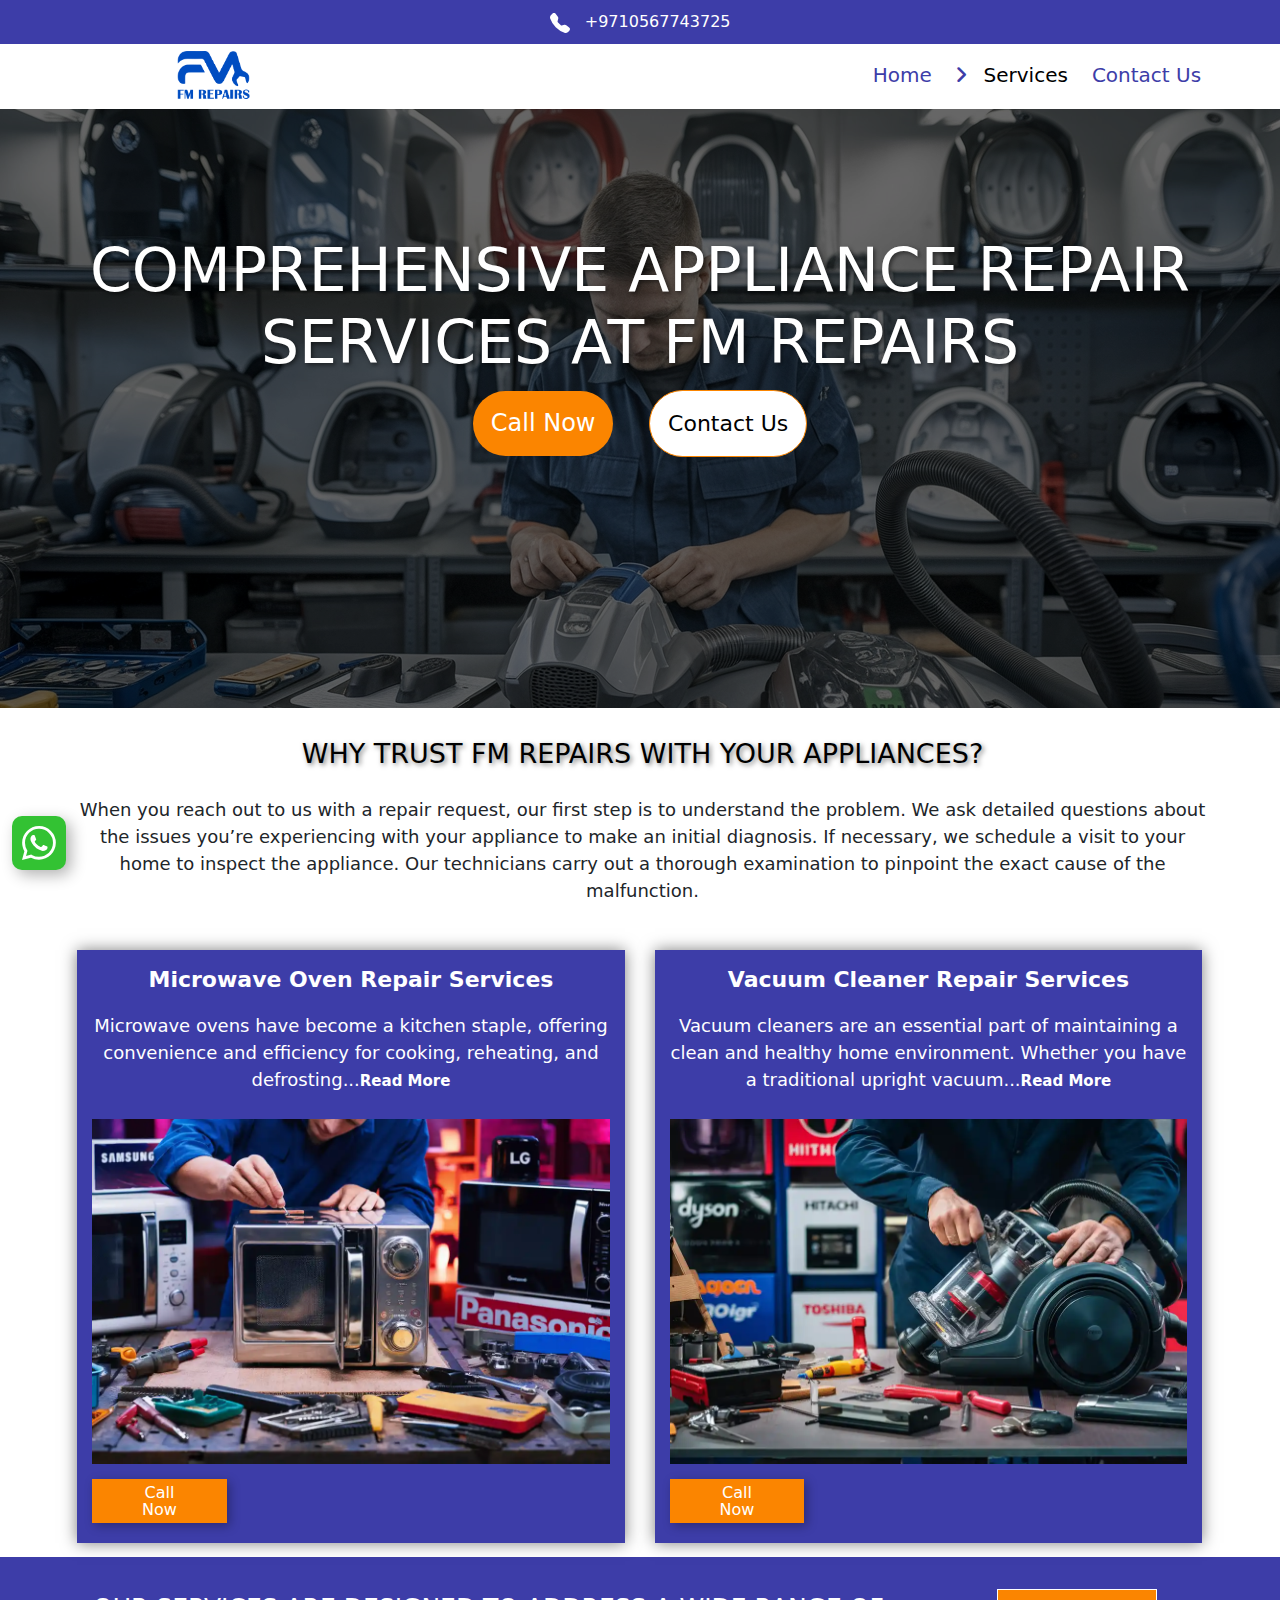
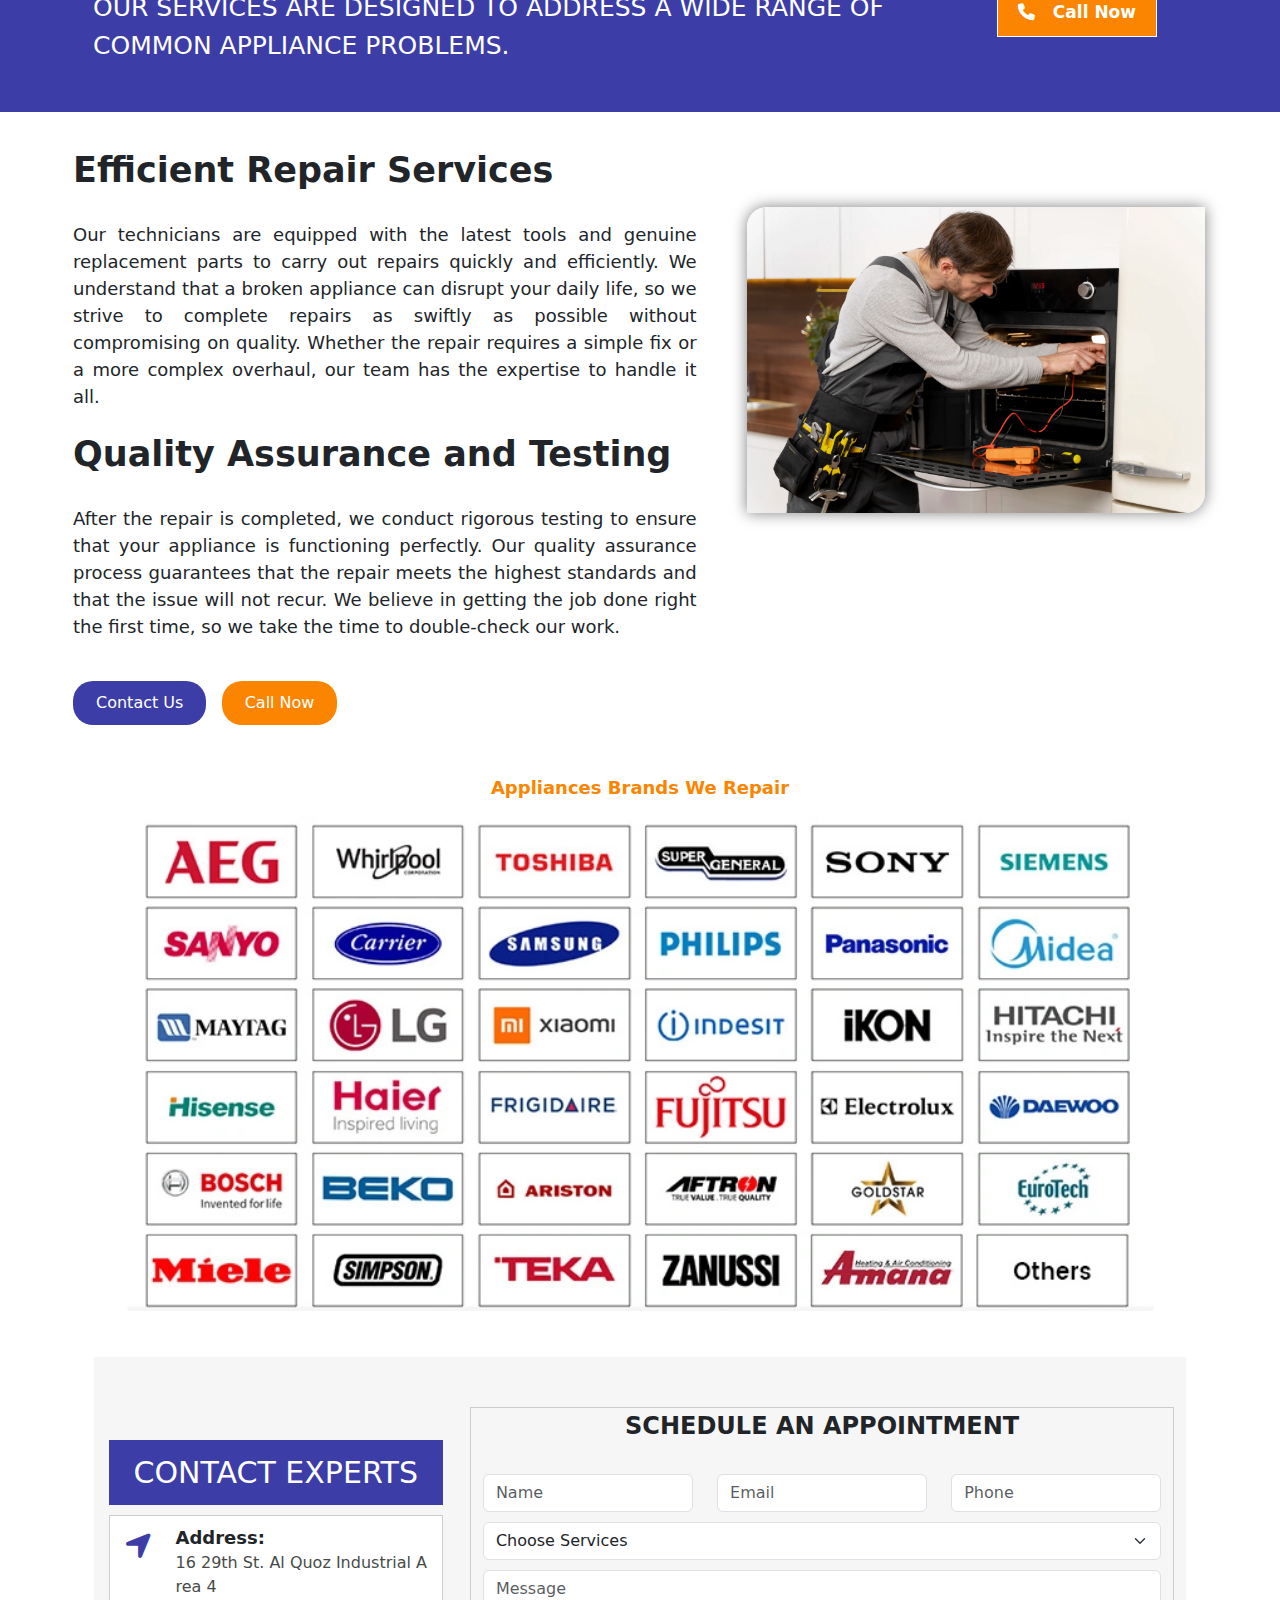
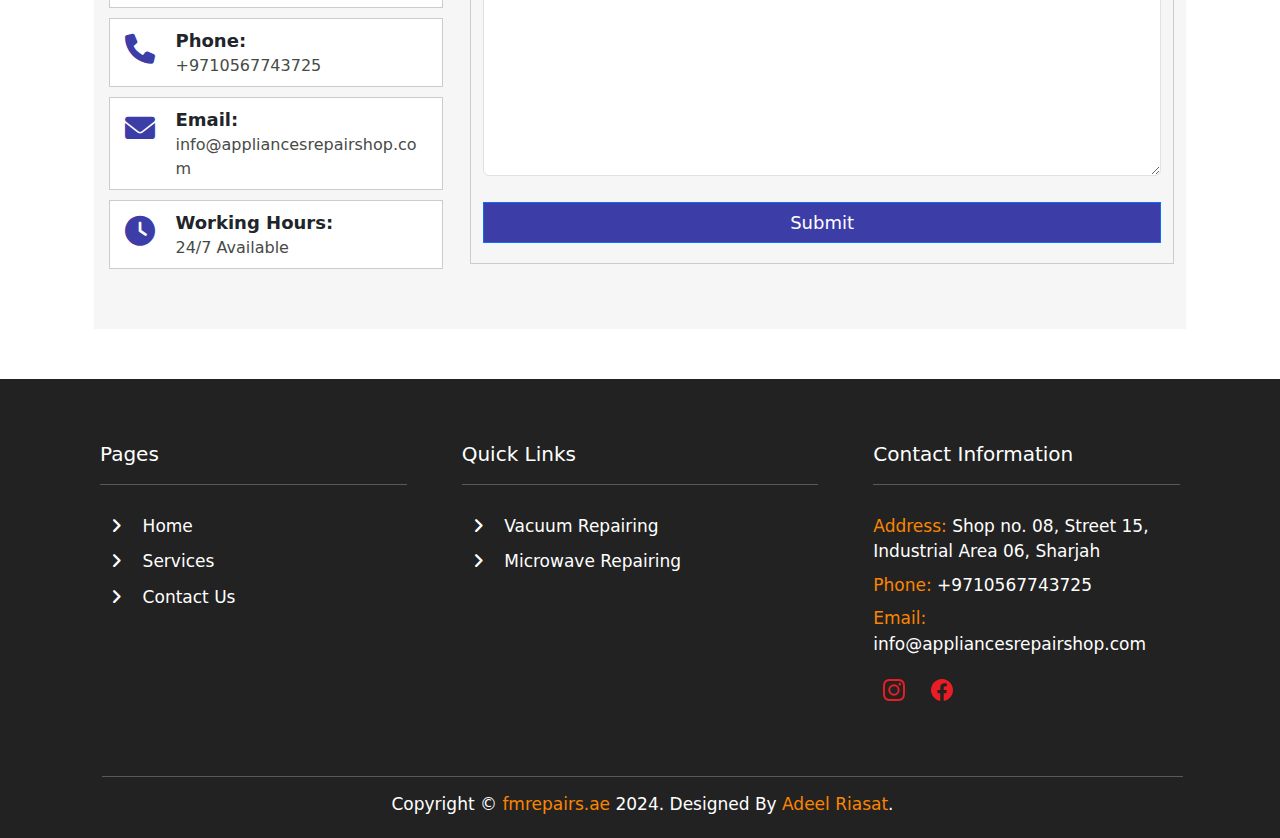
<file: services/index.html>
<!DOCTYPE html>
<html lang="en">
<head>
    <meta charset="UTF-8">
    <meta name="viewport" content="width=device-width, initial-scale=1.0">
    <title>Comprehensive Repair Services</title>
    <link rel="icon" href="../images/favicon/favicon.webp" type="image/x-icon">
    <link rel="stylesheet" href="https://cdnjs.cloudflare.com/ajax/libs/font-awesome/6.0.0-beta3/css/all.min.css">

    <link href="../css/bootstrap.css" rel="stylesheet">
    <link href="../css/mainstyle.css" rel="stylesheet">


</head>
<body>

    <div class="container-fluid">

    <!--Header Start-->

    <div class="row uperheaderrow">
            <div class="col-12">

                <div class="txtfrow">
                    <a href="tel:+9710567743725" class="phonerone">
                        <svg xmlns="http://www.w3.org/2000/svg" width="20" height="20" fill="currentColor" class="bi bi-telephone-fill" viewBox="0 0 16 16">
                            <path fill-rule="evenodd" d="M1.885.511a1.745 1.745 0 0 1 2.61.163L6.29 2.98c.329.423.445.974.315 1.494l-.547 2.19a.68.68 0 0 0 .178.643l2.457 2.457a.68.68 0 0 0 .644.178l2.189-.547a1.75 1.75 0 0 1 1.494.315l2.306 1.794c.829.645.905 1.87.163 2.611l-1.034 1.034c-.74.74-1.846 1.065-2.877.702a18.6 18.6 0 0 1-7.01-4.42 18.6 18.6 0 0 1-4.42-7.009c-.362-1.03-.037-2.137.703-2.877z"/>
                        </svg>&nbsp;&nbsp;
                        +9710567743725
                    </a>

                        <svg xmlns="http://www.w3.org/2000/svg" id="togleafteds" width="30" height="30" fill="currentColor" class="bi bi-list colorwht" viewBox="0 0 16 16">
                            <path fill-rule="evenodd" d="M2.5 12a.5.5 0 0 1 .5-.5h10a.5.5 0 0 1 0 1H3a.5.5 0 0 1-.5-.5m0-4a.5.5 0 0 1 .5-.5h10a.5.5 0 0 1 0 1H3a.5.5 0 0 1-.5-.5m0-4a.5.5 0 0 1 .5-.5h10a.5.5 0 0 1 0 1H3a.5.5 0 0 1-.5-.5"/>
                        </svg>

                </div>

                <div class="menusubnabv" id="menkdsfkasdf">

                    <br/>
                    <ul>
                        <li><a href="../index.html">Home</a></li>
                        <li>
                            <a href=""  style="color:black;">
                            <i class="fa fa-angle-right" aria-hidden="true"></i>&nbsp;
                            Services &nbsp; &nbsp; &nbsp; &nbsp; &nbsp; &nbsp; &nbsp; &nbsp; &nbsp;
                            </a><span id="tglebtnsms" style="color:#ffffff;"><i class="fa fa-angle-down" aria-hidden="true" ></i></span>
                            <ul class="msmnav" id="sbmndiv">
                                <li><a href="vacuum-repairing/index.html">Vacuum Repairing</a></li>
                                <li><a href="microwave-repairing/index.html">Microwave Repairing</a></li>
                            </ul>
                        </li>
                        <li><a href="../contact-us/index.html">Contact Us</a></li>
                    </ul>
                    <br/>

                </div>



            </div>
        </div>


        <div class="row headerpding"  id="myDiv">
            <div class="col-4 theres">

                <div class="text-center fsdfasd">

                    <a href="../index.html"><img src="../images/logo/logo.webp" id="imglogo" /></a>

                </div>

            </div>
            <div class="col-8">

                    <ul class="headermenus">
                        <li><a href="../index.html" style="color:#3d3da8;">Home</a></li>
                        <li id="submenudivv" >

                            <i class="fa fa-angle-right" aria-hidden="true"></i>

                            <a href="" class="headerspeccolor" style="color:#000000!important;">
                                &nbsp;&nbsp;Services
                            </a>
                        </li>
                        <li><a href="../contact-us/index.html" class="headerspeccolor">Contact Us</a></li>
                    </ul>


                    <div class="submenuheader">
                        
                        <ul>
                            <li id="menusinnn"><a href="vacuum-repairing/index.html" id="hoveron">Vacuum Repairing</a></li>
                            <li id="menusinnn2"><a href="microwave-repairingindex.html" id="hoveron2">Microwave Repairing</a></li>
                        </ul>

                    </div>

            </div>
        </div>
        
    <!--Header End-->        


    <!--First Row Start-->


        <div class="row servicesmaininvaccmn">

            <div class="col-12">
                
                <div class="hprobasinbtns">

                    <h2 class="hprobasinbtnsitxt">
                        Comprehensive Appliance Repair<br/> Services at FM Repairs
                    </h2>
                    <div class="btnsf">
                        <a href="tel:+9710567743725" class="clnhpbtn">Call Now</a> &nbsp; &nbsp; &nbsp;
                        <a href="../contact-us/index.html" class="srvcshbtn">Contact Us</a>

                    </div>

                </div>
                
            </div>

        </div>

<!--First Row End-->

    <!--Second Row Start-->

    <div class="row hsventhrstrt">

    <div class="col-12">

    <h2 class="hsventhrwtxtfst" style="color:#000000;font-weight:400;">
        Why Trust FM Repairs with Your Appliances?    
    </h2>
    <p class="hsventhtxtsec">
        When you reach out to us with a repair request, our first step is to understand the problem. We ask 
        detailed questions about the issues you’re experiencing with your appliance to make an initial 
        diagnosis. If necessary, we schedule a visit to your home to inspect the appliance. Our technicians 
        carry out a thorough examination to pinpoint the exact cause of the malfunction.
    </p>

    </div>

    </div>

<!--Second Row End-->


    <!--Third Row Start-->

    <div class="row hsxthrowai">

<div class="col-6 colsxinsideon">

    <div class="hsthcolbxon">

        <h2 class="hsxthrowmn">
            Microwave Oven Repair Services
        </h2>
        <p class="hsxthrowsectxt">
        Microwave ovens have become a kitchen staple, offering convenience and efficiency for 
        cooking, reheating, and defrosting...<a href="" style="text-decoration:none;color:white;font-weight:bold;font-size:15px;">Read More</a>
        </p>
        <div class="hsxthrowimg">
            <a href="https://www.google.com"><img src="../images/base/Microwave_repairing.webp" alt="Microwave Oven Repair Services" title="Microwave Oven Repairing Services" id="imginsxthhro" /></a>
        </div>
        <div class="hsxthrowbtn">
            <a href="tel:+9710567743725">
                <button>Call<br/>Now</button>
            </a>
        </div>

    </div>

</div>
<div class="col-6 colsxinsideon">

    <div class="hsthcolbxon">

        <h2 class="hsxthrowmn">
            Vacuum Cleaner Repair Services
        </h2>
        <p class="hsxthrowsectxt">
        Vacuum cleaners are an essential part of maintaining a clean and healthy home environment.
         Whether you have a traditional upright vacuum...<a href="" style="text-decoration:none;color:white;font-weight:bold;font-size:15px;">Read More</a>
        </p>
        <div class="hsxthrowimg">
            <a href="https://www.google.com"><img src="../images/base/vacuum_repairing.webp" alt="Vacuum Cleaner Repair Services" title="Vacuum Cleaner Repairing Services" id="imginsxthhro" /></a>
        </div>
        <div class="hsxthrowbtn">
            <a href="tel:+9710567743725">
                <button>Call<br/>Now</button>
            </a>
        </div>

    </div>

</div>

</div>

<!--Third Row End-->

    <!--Forth Row Start-->

    <div class="row hninthrwstart">

<div class="col-9 ninthcolone">
    
                <p class="txtnthrwhom">
                    Our services are designed to address a wide range of common appliance problems.
                </p>

</div>
<div class="col-3 ninthcolone">
    <a href="tel:+9710567743725" class="phoneninthrwhm">
        <i class="fa-solid fa-phone"></i>&nbsp;&nbsp;
        Call Now
    </a>
</div>

</div>

<!--Forth Row Finish-->



   <!--Fifth Row Start-->

   <div class="row hmfrthrwstrt">

            <div class="col-7 hmfrthclon">


                    <h3 class="hmfrthrwtxtsec"  style="padding: 6px 0px 0px 0px!important;">
                    Efficient Repair Services                    
                    </h3>
                    <p class="hmfrthrwtxtthrd">
                    Our technicians are equipped with the latest tools and genuine replacement parts to carry out repairs quickly and efficiently. We understand that a broken appliance can disrupt your daily life, so we strive to complete repairs as swiftly as possible without compromising on quality.
                    Whether the repair requires a simple fix or a more complex overhaul, our team has the expertise to handle it all.
                    </p>
                    <h3 class="hmfrthrwtxtsec"  style="padding: 6px 0px 0px 0px!important;">
                    Quality Assurance and Testing                    
                    </h3>
                    <p class="hmfrthrwtxtthrd">
                    After the repair is completed, we conduct rigorous testing to ensure that your appliance is functioning perfectly. Our quality assurance process guarantees that the repair meets the highest standards and that the issue will not recur.
                    We believe in getting the job done right the first time, so we take the time to double-check our work.
                    </p>

                    <div class="hmfrthrwtxtfrth">
                        <a href="../contact-us/index.html" class="servicsbtnhmpg">Contact Us</a> &nbsp; 
                        <a href="tel:+9710567743725" class="servicsbtnclnohmg">Call Now</a>
                    </div>

            </div>
            <div class="col-5 ftrhhmcolt">

                <div class="jkfdasimg">
                    <img src="../images/base/Appliances_Repairing.webp" alt="Efficient Repair Services" id="imgdkfahme" />
                </div>

            </div>


        </div>

<!--Fifth Row End-->

   <!--Sixth Row Start-->

   <div class="row">

<div class="col-12">

                <h2 class="twelvhrotxt">
                    Appliances Brands We Repair<br/>
                    <img src="../images/base/applainces-logo-brands-900-x-500.webp" id="twlvrwimg" />
                </h2>
    
</div>

</div>

<!--Sixth Row Finish-->


    <!--Seven Row Start-->

    <div class="row thrtnrwhome">

<div class="col-4 hthtrrwstcolon">

    <div class="container">

        <div class="row">
            <div class="col-12 neopadding">
                <div class="cntcfrontxt">CONTACT EXPERTS</div>
            </div>
        </div>

        <div class="row bstrwstrt">
            <div class="col-2 neopadding">
                    <div class="lcarowcntfrmhm"><i class="fa-solid fa-location-arrow"></i></div>
            </div>
            <div class="col-10 neopadding">
                    <div class="addrscontfrmhm">Address:</div>
                    <div class="adrswrithmcntfr">16 29th St. Al Quoz Industrial Area 4</div>
            </div>
        </div>

        <div class="row bstrwstrt">
            <div class="col-2 neopadding">
                    <div class="lcarowcntfrmhm"><i class="fa-solid fa-phone"></i></div>
            </div>
            <div class="col-10 neopadding">
                    <div class="addrscontfrmhm">Phone:</div>
                    <div class="adrswrithmcntfr"><a href="tel:+9710567743725">+9710567743725</a></div>
            </div>
        </div>

        <div class="row bstrwstrt">
            <div class="col-2 neopadding">
                    <div class="lcarowcntfrmhm"><i class="fa-solid fa-envelope"></i></div>
            </div>
            <div class="col-10 neopadding">
                    <div class="addrscontfrmhm">Email:</div>
                    <div class="adrswrithmcntfr"><a href="mailto:info@appliancesrepairshop.com">info@appliancesrepairshop.com</a></div>
            </div>
        </div>

        <div class="row bstrwstrt">
            <div class="col-2 neopadding">
                    <div class="lcarowcntfrmhm"><i class="fa-solid fa-clock"></i></div>
            </div>
            <div class="col-10 neopadding">
                    <div class="addrscontfrmhm">Working Hours:</div>
                    <div class="adrswrithmcntfr">24/7 Available</div>
            </div>
        </div>

    </div>

</div>
<div class="col-8 cntctfrocoltwobase">

    <div class="container mncntctform">

        <div class="row">
            <div class="col-12">

                <div class="txtmncntcfrom">
                    SCHEDULE AN APPOINTMENT
                </div>

            </div>
        </div>

        <form id="contactForm" method="post" action="">
                    <div class="row rwmncntctfrmon">
                        <div class="col-4 inscntfrminputon">
                            <div class="form-group">
                                <input type="text" class="form-control" name="name" id="name" placeholder="Name" required>
                            </div>
                        </div>
                        <div class="col-4 inscntfrminputon">
                            <div class="form-group"> 
                                <input type="email" class="form-control" name="email" id="email" placeholder="Email" required>
                            </div>
                        </div>
                        <div class="col-4 inscntfrminputon">
                            <div class="form-group">
                                <input type="tel" class="form-control" name="phone" id="phone" placeholder="Phone" required>
                            </div>
                        </div>
                    </div>

                    <div class="row rwthcontcttfrmtow">
                        <div class="col-12">
                            <select class="form-select" id="services" name="services" required>
                                <option value="" selected>Choose Services</option>
                                <option value="Vacuum Repairing">Vacuum Repairing</option>
                                <option value="Microwave Repairing">Microwave Repairing</option>
                            </select>
                        </div>
                    </div>

                    <div class="row rwthcontcttfrmtow">
                        <div class="col-12">
                            <div class="mb-3">
                                <textarea class="form-control" id="message" name="message" rows="8" placeholder="Message" required></textarea>
                            </div>
                        </div>
                    </div>

                    <div class="row rwthcontcttfrmtow">
                        <div class="col-12">
                            <button class="btn btn-primary btneditcontctfrm" type="submit" name="submitForm">Submit</button>
                        </div>
                    </div>
                    </form>



    </div>



</div>

</div>

<!--Seven Row Finish-->





    <!--Whatsapp Start-->

    <div class="wtsapicon">
            <a href="https://api.whatsapp.com/send/?phone=9710567743725&text=Welcome+to+AL+FM+REPAIRS+Shop&type=phone_number&app_absent=0" target="_blank">
            <svg xmlns="http://www.w3.org/2000/svg" width="34" height="34" fill="currentColor" class="bi bi-whatsapp" style="color:white;" viewBox="0 0 16 16">
                <path d="M13.601 2.326A7.85 7.85 0 0 0 7.994 0C3.627 0 .068 3.558.064 7.926c0 1.399.366 2.76 1.057 3.965L0 16l4.204-1.102a7.9 7.9 0 0 0 3.79.965h.004c4.368 0 7.926-3.558 7.93-7.93A7.9 7.9 0 0 0 13.6 2.326zM7.994 14.521a6.6 6.6 0 0 1-3.356-.92l-.24-.144-2.494.654.666-2.433-.156-.251a6.56 6.56 0 0 1-1.007-3.505c0-3.626 2.957-6.584 6.591-6.584a6.56 6.56 0 0 1 4.66 1.931 6.56 6.56 0 0 1 1.928 4.66c-.004 3.639-2.961 6.592-6.592 6.592m3.615-4.934c-.197-.099-1.17-.578-1.353-.646-.182-.065-.315-.099-.445.099-.133.197-.513.646-.627.775-.114.133-.232.148-.43.05-.197-.1-.836-.308-1.592-.985-.59-.525-.985-1.175-1.103-1.372-.114-.198-.011-.304.088-.403.087-.088.197-.232.296-.346.1-.114.133-.198.198-.33.065-.134.034-.248-.015-.347-.05-.099-.445-1.076-.612-1.47-.16-.389-.323-.335-.445-.34-.114-.007-.247-.007-.38-.007a.73.73 0 0 0-.529.247c-.182.198-.691.677-.691 1.654s.71 1.916.81 2.049c.098.133 1.394 2.132 3.383 2.992.47.205.84.326 1.129.418.475.152.904.129 1.246.08.38-.058 1.171-.48 1.338-.943.164-.464.164-.86.114-.943-.049-.084-.182-.133-.38-.232"/>
            </svg>
            </a>
        </div>

    <!--Whatsapp End-->
    

    <!--Footer Start-->

        <div class="row ftrclrb">

            <div class="col-4 clftr">

                <span class="bsicclr">Pages</span>
                <hr class="bscftrhr"/>

                <div class="ftrbascvxk">
                    <a href="../index.html">
                        <i class="fa fa-angle-right" aria-hidden="true"></i>
                        &nbsp;&nbsp;&nbsp;Home
                    </a>
                </div>

                <div class="ftrbascvxkfsad">
                    <a href="">
                        <i class="fa fa-angle-right" aria-hidden="true"></i>
                        &nbsp;&nbsp;&nbsp;Services
                    </a>
                </div>

                <div class="ftrbascvxkfsad">
                    <a href="../contact-us/index.html">
                        <i class="fa fa-angle-right" aria-hidden="true"></i>
                        &nbsp;&nbsp;&nbsp;Contact Us
                    </a>
                </div>


            </div>
            <div class="col-4 clrftrasfd">

            <span class="bsicclr">Quick Links</span>
                <hr class="bscftrhr"/>

                <div class="ftrbascvxk">
                    <a href="vacuum-repairing/index.html">
                        <i class="fa fa-angle-right" aria-hidden="true"></i>
                        &nbsp;&nbsp;&nbsp;Vacuum Repairing
                    </a>
                </div>

                <div class="ftrbascvxkfsad">
                    <a href="microwave-repairing/index.html">
                        <i class="fa fa-angle-right" aria-hidden="true"></i>
                        &nbsp;&nbsp;&nbsp;Microwave Repairing
                    </a>
                </div>



            </div>
            <div class="col-4 clrftrasfdadvc">

                <span class="bsicclr">Contact Information</span>
                <hr class="bscftrhr"/>

                <div class="adrftrafsd">
                    <span>Address:</span> Shop no. 08, Street 15, Industrial Area 06, Sharjah
                </div>
                <div class="adrfasdfdfsdfs">
                    <span>Phone:</span><a href="tel:+9710567743725"> +9710567743725</a>
                </div>
                <div class="adrfasdfdfsdfs">
                    <span>Email:</span><a href="https://google.com"> info@appliancesrepairshop.com</a>
                </div>
                <div class="socialmdicftr">

                    <a href="https://google.com/" >
                    <svg xmlns="http://www.w3.org/2000/svg" width="22" height="22" fill="currentColor" class="bi bi-instagram theclrftr" viewBox="0 0 16 16">
                        <path d="M8 0C5.829 0 5.556.01 4.703.048 3.85.088 3.269.222 2.76.42a3.9 3.9 0 0 0-1.417.923A3.9 3.9 0 0 0 .42 2.76C.222 3.268.087 3.85.048 4.7.01 5.555 0 5.827 0 8.001c0 2.172.01 2.444.048 3.297.04.852.174 1.433.372 1.942.205.526.478.972.923 1.417.444.445.89.719 1.416.923.51.198 1.09.333 1.942.372C5.555 15.99 5.827 16 8 16s2.444-.01 3.298-.048c.851-.04 1.434-.174 1.943-.372a3.9 3.9 0 0 0 1.416-.923c.445-.445.718-.891.923-1.417.197-.509.332-1.09.372-1.942C15.99 10.445 16 10.173 16 8s-.01-2.445-.048-3.299c-.04-.851-.175-1.433-.372-1.941a3.9 3.9 0 0 0-.923-1.417A3.9 3.9 0 0 0 13.24.42c-.51-.198-1.092-.333-1.943-.372C10.443.01 10.172 0 7.998 0zm-.717 1.442h.718c2.136 0 2.389.007 3.232.046.78.035 1.204.166 1.486.275.373.145.64.319.92.599s.453.546.598.92c.11.281.24.705.275 1.485.039.843.047 1.096.047 3.231s-.008 2.389-.047 3.232c-.035.78-.166 1.203-.275 1.485a2.5 2.5 0 0 1-.599.919c-.28.28-.546.453-.92.598-.28.11-.704.24-1.485.276-.843.038-1.096.047-3.232.047s-2.39-.009-3.233-.047c-.78-.036-1.203-.166-1.485-.276a2.5 2.5 0 0 1-.92-.598 2.5 2.5 0 0 1-.6-.92c-.109-.281-.24-.705-.275-1.485-.038-.843-.046-1.096-.046-3.233s.008-2.388.046-3.231c.036-.78.166-1.204.276-1.486.145-.373.319-.64.599-.92s.546-.453.92-.598c.282-.11.705-.24 1.485-.276.738-.034 1.024-.044 2.515-.045zm4.988 1.328a.96.96 0 1 0 0 1.92.96.96 0 0 0 0-1.92m-4.27 1.122a4.109 4.109 0 1 0 0 8.217 4.109 4.109 0 0 0 0-8.217m0 1.441a2.667 2.667 0 1 1 0 5.334 2.667 2.667 0 0 1 0-5.334"/>
                    </svg>
                    </a>
                            &nbsp;&nbsp;&nbsp;
                    <a href="https://google.com/" >
                    <svg xmlns="http://www.w3.org/2000/svg" width="22" height="22" fill="currentColor" class="bi bi-facebook theclrftr" viewBox="0 0 16 16">
                        <path d="M16 8.049c0-4.446-3.582-8.05-8-8.05C3.58 0-.002 3.603-.002 8.05c0 4.017 2.926 7.347 6.75 7.951v-5.625h-2.03V8.05H6.75V6.275c0-2.017 1.195-3.131 3.022-3.131.876 0 1.791.157 1.791.157v1.98h-1.009c-.993 0-1.303.621-1.303 1.258v1.51h2.218l-.354 2.326H9.25V16c3.824-.604 6.75-3.934 6.75-7.951"/>
                    </svg>
                    </a>

                    
                </div>

            </div>

        </div>

        <div class="row ftrelasro">
            <div class="col-12">

                <hr class="bscftrhr"/>

                <div class="thelstftrr">Copyright &copy <a href="../index.html">fmrepairs.ae</a> 2024. Designed By <a href="mailto:adeelriasatofficial@gmail.com">Adeel Riasat</a>.</div>
                
            </div>
        </div>

    <!--Footer End-->




    </div>





<script>

document.getElementById('tglebtnsms').addEventListener('click', function() {
    var div = document.getElementById('sbmndiv');
    if (div.style.display === 'none') {
        div.style.display = 'block';
    } else {
        div.style.display = 'none';
    }
});

document.getElementById('togleafteds').addEventListener('click', function() {
    var div2 = document.getElementById('menkdsfkasdf');
    if (div2.style.display === 'none') {
        div2.style.display = 'block';
    } else {
        div2.style.display = 'none';
    }
});

</script>

<script src="../js/header.js"></script>
<script src="../js/bootstrap.js"></script>

</body>
</html>
</file>
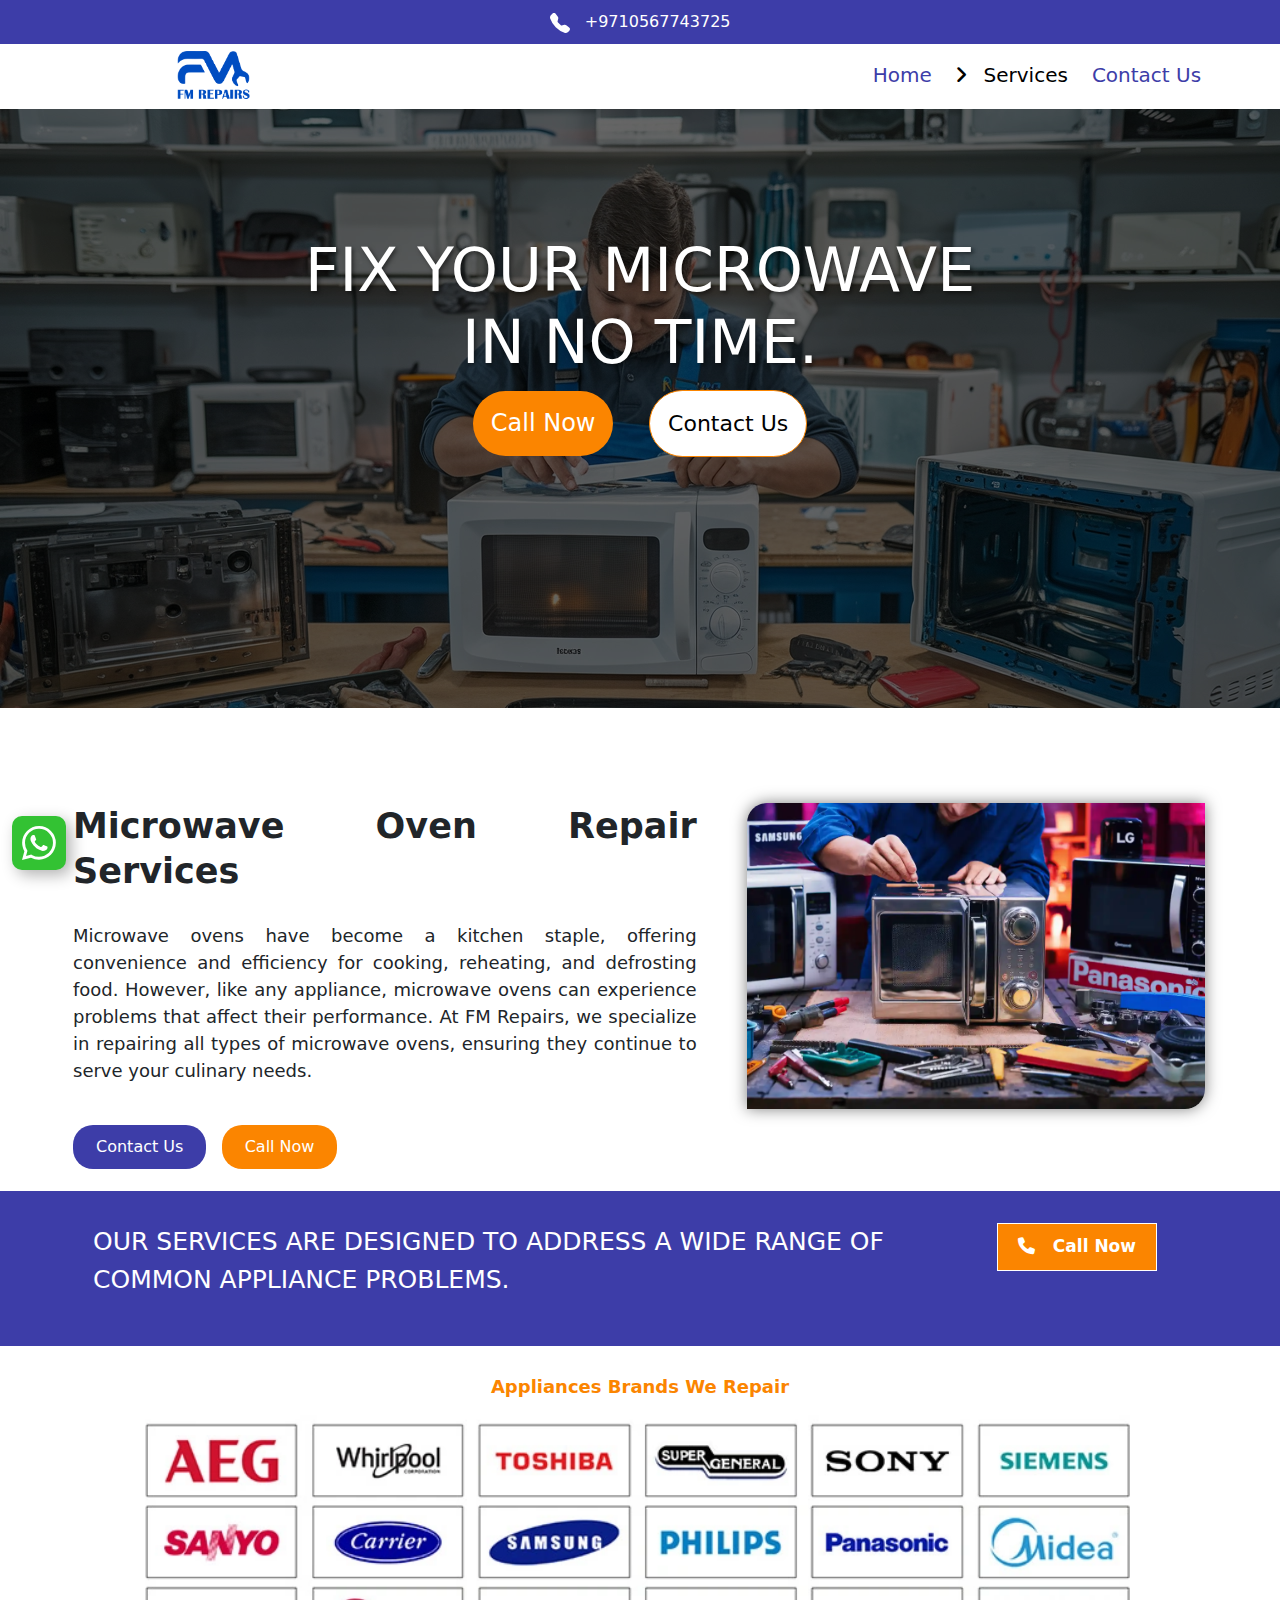
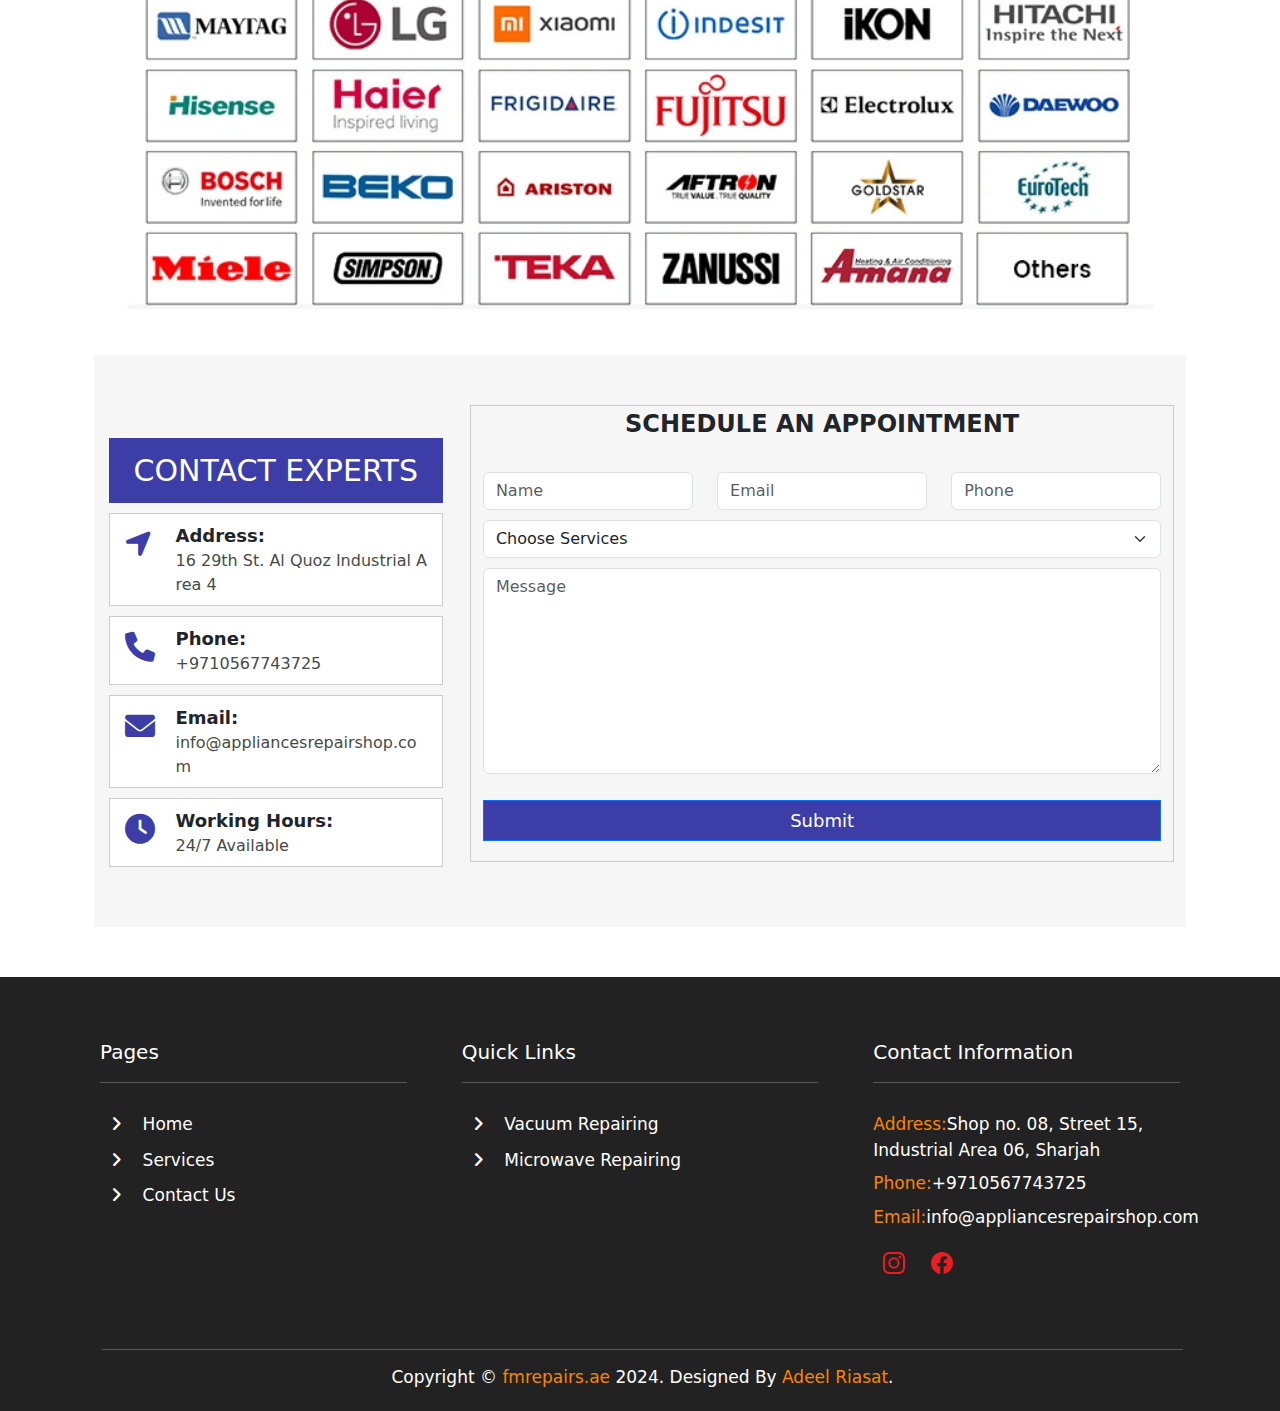
<file: services/microwave-repairing/index.html>
<!DOCTYPE html>
<html lang="en">
<head>
    <meta charset="UTF-8">
    <meta name="viewport" content="width=device-width, initial-scale=1.0">
    <title>Professional Microwave Repair Services</title>
    <link rel="icon" href="../../images/favicon/favicon.webp" type="image/x-icon">
    <link rel="stylesheet" href="https://cdnjs.cloudflare.com/ajax/libs/font-awesome/6.0.0-beta3/css/all.min.css">

    <link href="../../css/bootstrap.css" rel="stylesheet">
    <link href="../../css/mainstyle.css" rel="stylesheet">


</head>
<body>

    <div class="container-fluid">



    <!--Header Start-->

    <div class="row uperheaderrow">
            <div class="col-12">

                <div class="txtfrow">
                    <a href="tel:+9710567743725" class="phonerone">
                        <svg xmlns="http://www.w3.org/2000/svg" width="20" height="20" fill="currentColor" class="bi bi-telephone-fill" viewBox="0 0 16 16">
                            <path fill-rule="evenodd" d="M1.885.511a1.745 1.745 0 0 1 2.61.163L6.29 2.98c.329.423.445.974.315 1.494l-.547 2.19a.68.68 0 0 0 .178.643l2.457 2.457a.68.68 0 0 0 .644.178l2.189-.547a1.75 1.75 0 0 1 1.494.315l2.306 1.794c.829.645.905 1.87.163 2.611l-1.034 1.034c-.74.74-1.846 1.065-2.877.702a18.6 18.6 0 0 1-7.01-4.42 18.6 18.6 0 0 1-4.42-7.009c-.362-1.03-.037-2.137.703-2.877z"/>
                        </svg>&nbsp;&nbsp;
                        +9710567743725
                    </a>

                        <svg xmlns="http://www.w3.org/2000/svg" id="togleafteds" width="30" height="30" fill="currentColor" class="bi bi-list colorwht" viewBox="0 0 16 16">
                            <path fill-rule="evenodd" d="M2.5 12a.5.5 0 0 1 .5-.5h10a.5.5 0 0 1 0 1H3a.5.5 0 0 1-.5-.5m0-4a.5.5 0 0 1 .5-.5h10a.5.5 0 0 1 0 1H3a.5.5 0 0 1-.5-.5m0-4a.5.5 0 0 1 .5-.5h10a.5.5 0 0 1 0 1H3a.5.5 0 0 1-.5-.5"/>
                        </svg>

                </div>

                <div class="menusubnabv" id="menkdsfkasdf">

                    <br/>
                    <ul>
                        <li><a href="../../index.html">Home</a></li>
                        <li>
                            <a href="../index.html" style="color:black;" >
                            <i class="fa fa-angle-right" aria-hidden="true"></i>&nbsp;
                            Services &nbsp; &nbsp; &nbsp; &nbsp; &nbsp; &nbsp; &nbsp; &nbsp; &nbsp;
                            </a><span id="tglebtnsms" style="color:#000000;"><i class="fa fa-angle-down" aria-hidden="true" ></i></span>
                            <ul class="msmnav" id="sbmndiv">
                                <li><a href="../vacuum-repairing/index.html" >Vacuum Repairing</a></li>
                                <li><a href=""  style="color:black;">Microwave Repairing</a></li>
                            </ul>
                        </li>
                        <li><a href="../../contact-us/index.html">Contact Us</a></li>
                    </ul>
                    <br/>

                </div>



            </div>
        </div>


        <div class="row headerpding"  id="myDiv">
            <div class="col-4 theres">

                <div class="text-center fsdfasd">

                    <a href="../../index.html"><img src="../../images/logo/logo.webp" id="imglogo" /></a>

                </div>

            </div>
            <div class="col-8">

                    <ul class="headermenus">
                        <li><a href="../../index.html" style="color:#3d3da8;">Home</a></li>
                        <li id="submenudivv">

                            <i class="fa fa-angle-right"  style="color:#000000!important;" aria-hidden="true"></i>

                            <a href="../index.html" class="headerspeccolor" style="color:#000000!important;">
                                &nbsp;&nbsp;Services
                            </a>
                        </li>
                        <li><a href="../../contact-us/index.html" class="headerspeccolor">Contact Us</a></li>
                    </ul>


                    <div class="submenuheader">
                        
                        <ul>
                            <li id="menusinnn"><a href="../vacuum-repairing/index.html" id="hoveron" >Vacuum Repairing</a></li>
                            <li id="menusinnn2"><a href="" id="hoveron2"><i class="fa fa-angle-right"  style="color:#000000!important;" aria-hidden="true"></i> &nbsp; &nbsp; Microwave Repairing</a></li>
                        </ul>

                    </div>

            </div>
        </div>
        
    <!--Header End-->    



       <!--First Row Start-->


       <div class="row servicesmainin">

            <div class="col-12">
                
                <div class="hprobasinbtns">

                    <h1 class="hprobasinbtnsitxt">
                    Fix your microwave<br/> in no time.                    
                    </h1>
                    <div class="btnsf">
                        <a href="tel:+9710567743725" class="clnhpbtn">Call Now</a> &nbsp; &nbsp; &nbsp;
                        <a href="../../contact-us/index.html" class="srvcshbtn">Contact Us</a>

                    </div>

                </div>
                
            </div>

        </div>

    <!--First Row End-->

    <!--Second Row Start-->

    <div class="row hmfrthrwstrt">

<div class="col-7 hmfrthclon">

        <h2 class="hmfrthrwtxtsec">
        Microwave Oven Repair Services        
        </h2>
        <p class="hmfrthrwtxtthrd">
        Microwave ovens have become a kitchen staple, offering convenience and efficiency for cooking,
         reheating, and defrosting food. However, like any appliance, microwave ovens can experience problems 
         that affect their performance. At FM Repairs, we specialize in repairing all types of microwave ovens,
          ensuring they continue to serve your culinary needs.
        </p>
        <div class="hmfrthrwtxtfrth">
            <a href="../../contact-us/index.html" class="servicsbtnhmpg">Contact Us</a> &nbsp; 
            <a href="tel:+9710567743725" class="servicsbtnclnohmg">Call Now</a>

        </div>

</div>
<div class="col-5 ftrhhmcolt">

    <div class="jkfdasimg">
        <img src="../../images/base/Microwave_repairing.webp" alt="Microwave Oven Repair Services" id="imgdkfahme" />
    </div>

</div>


</div>

<!--Second Row End-->

    <!--Third Row Start-->

    <div class="row hninthrwstart">

<div class="col-9 ninthcolone">
    
                <p class="txtnthrwhom">
                    Our services are designed to address a wide range of common appliance problems.
                </p>

</div>
<div class="col-3 ninthcolone">
    <a href="tel:+9710567743725" class="phoneninthrwhm">
        <i class="fa-solid fa-phone"></i>&nbsp;&nbsp;
        Call Now
    </a>
</div>

</div>

<!--Third Row Finish-->


   <!--Forth Row Start-->

   <div class="row">

<div class="col-12">

    <h2 class="twelvhrotxt">
        Appliances Brands We Repair<br/>
        <img src="../../images/base/applainces-logo-brands-900-x-500.webp" id="twlvrwimg" />

    </h2>
    
</div>

</div>

<!--Forth Row Finish-->



    <!--Fifth Row Start-->

    <div class="row thrtnrwhome">

<div class="col-4 hthtrrwstcolon">

    <div class="container">

        <div class="row">
            <div class="col-12 neopadding">
                <div class="cntcfrontxt">CONTACT EXPERTS</div>
            </div>
        </div>

        <div class="row bstrwstrt">
            <div class="col-2 neopadding">
                    <div class="lcarowcntfrmhm"><i class="fa-solid fa-location-arrow"></i></div>
            </div>
            <div class="col-10 neopadding">
                    <div class="addrscontfrmhm">Address:</div>
                    <div class="adrswrithmcntfr">16 29th St. Al Quoz Industrial Area 4</div>
            </div>
        </div>

        <div class="row bstrwstrt">
            <div class="col-2 neopadding">
                    <div class="lcarowcntfrmhm"><i class="fa-solid fa-phone"></i></div>
            </div>
            <div class="col-10 neopadding">
                    <div class="addrscontfrmhm">Phone:</div>
                    <div class="adrswrithmcntfr"><a href="tel:+9710567743725">+9710567743725</a></div>
            </div>
        </div>

        <div class="row bstrwstrt">
            <div class="col-2 neopadding">
                    <div class="lcarowcntfrmhm"><i class="fa-solid fa-envelope"></i></div>
            </div>
            <div class="col-10 neopadding">
                    <div class="addrscontfrmhm">Email:</div>
                    <div class="adrswrithmcntfr"><a href="mailto:info@appliancesrepairshop.com">info@appliancesrepairshop.com</a></div>
            </div>
        </div>

        <div class="row bstrwstrt">
            <div class="col-2 neopadding">
                    <div class="lcarowcntfrmhm"><i class="fa-solid fa-clock"></i></div>
            </div>
            <div class="col-10 neopadding">
                    <div class="addrscontfrmhm">Working Hours:</div>
                    <div class="adrswrithmcntfr">24/7 Available</div>
            </div>
        </div>

    </div>

</div>
<div class="col-8 cntctfrocoltwobase">

    <div class="container mncntctform">

        <div class="row">
            <div class="col-12">

                <div class="txtmncntcfrom">
                    SCHEDULE AN APPOINTMENT
                </div>

            </div>
        </div>

        <form id="contactForm" method="post" action="">
                    <div class="row rwmncntctfrmon">
                        <div class="col-4 inscntfrminputon">
                            <div class="form-group">
                                <input type="text" class="form-control" name="name" id="name" placeholder="Name" required>
                            </div>
                        </div>
                        <div class="col-4 inscntfrminputon">
                            <div class="form-group"> 
                                <input type="email" class="form-control" name="email" id="email" placeholder="Email" required>
                            </div>
                        </div>
                        <div class="col-4 inscntfrminputon">
                            <div class="form-group">
                                <input type="tel" class="form-control" name="phone" id="phone" placeholder="Phone" required>
                            </div>
                        </div>
                    </div>

                    <div class="row rwthcontcttfrmtow">
                        <div class="col-12">
                            <select class="form-select" id="services" name="services" required>
                                <option value="" selected>Choose Services</option>
                                <option value="Vacuum Repairing">Vacuum Repairing</option>
                                <option value="Microwave Repairing">Microwave Repairing</option>
                            </select>
                        </div>
                    </div>

                    <div class="row rwthcontcttfrmtow">
                        <div class="col-12">
                            <div class="mb-3">
                                <textarea class="form-control" id="message" name="message" rows="8" placeholder="Message" required></textarea>
                            </div>
                        </div>
                    </div>

                    <div class="row rwthcontcttfrmtow">
                        <div class="col-12">
                            <button class="btn btn-primary btneditcontctfrm" type="submit" name="submitForm">Submit</button>
                        </div>
                    </div>
                    </form>



    </div>



</div>

</div>

<!--Fifth Row Finish-->


    <!--Whatsapp Start-->

    <div class="wtsapicon">
            <a href="https://api.whatsapp.com/send/?phone=9710567743725&text=Welcome+to+AL+FM+REPAIRS+Shop&type=phone_number&app_absent=0" target="_blank">
            <svg xmlns="http://www.w3.org/2000/svg" width="34" height="34" fill="currentColor" class="bi bi-whatsapp" style="color:white;" viewBox="0 0 16 16">
                <path d="M13.601 2.326A7.85 7.85 0 0 0 7.994 0C3.627 0 .068 3.558.064 7.926c0 1.399.366 2.76 1.057 3.965L0 16l4.204-1.102a7.9 7.9 0 0 0 3.79.965h.004c4.368 0 7.926-3.558 7.93-7.93A7.9 7.9 0 0 0 13.6 2.326zM7.994 14.521a6.6 6.6 0 0 1-3.356-.92l-.24-.144-2.494.654.666-2.433-.156-.251a6.56 6.56 0 0 1-1.007-3.505c0-3.626 2.957-6.584 6.591-6.584a6.56 6.56 0 0 1 4.66 1.931 6.56 6.56 0 0 1 1.928 4.66c-.004 3.639-2.961 6.592-6.592 6.592m3.615-4.934c-.197-.099-1.17-.578-1.353-.646-.182-.065-.315-.099-.445.099-.133.197-.513.646-.627.775-.114.133-.232.148-.43.05-.197-.1-.836-.308-1.592-.985-.59-.525-.985-1.175-1.103-1.372-.114-.198-.011-.304.088-.403.087-.088.197-.232.296-.346.1-.114.133-.198.198-.33.065-.134.034-.248-.015-.347-.05-.099-.445-1.076-.612-1.47-.16-.389-.323-.335-.445-.34-.114-.007-.247-.007-.38-.007a.73.73 0 0 0-.529.247c-.182.198-.691.677-.691 1.654s.71 1.916.81 2.049c.098.133 1.394 2.132 3.383 2.992.47.205.84.326 1.129.418.475.152.904.129 1.246.08.38-.058 1.171-.48 1.338-.943.164-.464.164-.86.114-.943-.049-.084-.182-.133-.38-.232"/>
            </svg>
            </a>
        </div>

    <!--Whatsapp End-->
    

    <!--Footer Start-->

        <div class="row ftrclrb">

            <div class="col-4 clftr">

                <span class="bsicclr">Pages</span>
                <hr class="bscftrhr"/>

                <div class="ftrbascvxk">
                    <a href="../../index.html">
                        <i class="fa fa-angle-right" aria-hidden="true"></i>
                        &nbsp;&nbsp;&nbsp;Home
                    </a>
                </div>

                <div class="ftrbascvxkfsad">
                    <a href="../index.html">
                        <i class="fa fa-angle-right" aria-hidden="true"></i>
                        &nbsp;&nbsp;&nbsp;Services
                    </a>
                </div>

                <div class="ftrbascvxkfsad">
                    <a href="../../contact-us/index.html">
                        <i class="fa fa-angle-right" aria-hidden="true"></i>
                        &nbsp;&nbsp;&nbsp;Contact Us
                    </a>
                </div>


            </div>
            <div class="col-4 clrftrasfd">

            <span class="bsicclr">Quick Links</span>
                <hr class="bscftrhr"/>

                <div class="ftrbascvxk">
                    <a href="../vacuum-repairing/index.html">
                        <i class="fa fa-angle-right" aria-hidden="true"></i>
                        &nbsp;&nbsp;&nbsp;Vacuum Repairing
                    </a>
                </div>

                <div class="ftrbascvxkfsad">
                    <a href="">
                        <i class="fa fa-angle-right" aria-hidden="true"></i>
                        &nbsp;&nbsp;&nbsp;Microwave Repairing
                    </a>
                </div>



            </div>
            <div class="col-4 clrftrasfdadvc">

                <span class="bsicclr">Contact Information</span>
                <hr class="bscftrhr"/>

                <div class="adrftrafsd">
                    <span>Address:</span>Shop no. 08, Street 15, Industrial Area 06, Sharjah
                </div>
                <div class="adrfasdfdfsdfs">
                    <span>Phone:</span><a href="tel:+9710567743725">+9710567743725</a>
                </div>
                <div class="adrfasdfdfsdfs">
                    <span>Email:</span><a href="https://google.com">info@appliancesrepairshop.com</a>
                </div>
                <div class="socialmdicftr">

                    <a href="https://google.com/" >
                    <svg xmlns="http://www.w3.org/2000/svg" width="22" height="22" fill="currentColor" class="bi bi-instagram theclrftr" viewBox="0 0 16 16">
                        <path d="M8 0C5.829 0 5.556.01 4.703.048 3.85.088 3.269.222 2.76.42a3.9 3.9 0 0 0-1.417.923A3.9 3.9 0 0 0 .42 2.76C.222 3.268.087 3.85.048 4.7.01 5.555 0 5.827 0 8.001c0 2.172.01 2.444.048 3.297.04.852.174 1.433.372 1.942.205.526.478.972.923 1.417.444.445.89.719 1.416.923.51.198 1.09.333 1.942.372C5.555 15.99 5.827 16 8 16s2.444-.01 3.298-.048c.851-.04 1.434-.174 1.943-.372a3.9 3.9 0 0 0 1.416-.923c.445-.445.718-.891.923-1.417.197-.509.332-1.09.372-1.942C15.99 10.445 16 10.173 16 8s-.01-2.445-.048-3.299c-.04-.851-.175-1.433-.372-1.941a3.9 3.9 0 0 0-.923-1.417A3.9 3.9 0 0 0 13.24.42c-.51-.198-1.092-.333-1.943-.372C10.443.01 10.172 0 7.998 0zm-.717 1.442h.718c2.136 0 2.389.007 3.232.046.78.035 1.204.166 1.486.275.373.145.64.319.92.599s.453.546.598.92c.11.281.24.705.275 1.485.039.843.047 1.096.047 3.231s-.008 2.389-.047 3.232c-.035.78-.166 1.203-.275 1.485a2.5 2.5 0 0 1-.599.919c-.28.28-.546.453-.92.598-.28.11-.704.24-1.485.276-.843.038-1.096.047-3.232.047s-2.39-.009-3.233-.047c-.78-.036-1.203-.166-1.485-.276a2.5 2.5 0 0 1-.92-.598 2.5 2.5 0 0 1-.6-.92c-.109-.281-.24-.705-.275-1.485-.038-.843-.046-1.096-.046-3.233s.008-2.388.046-3.231c.036-.78.166-1.204.276-1.486.145-.373.319-.64.599-.92s.546-.453.92-.598c.282-.11.705-.24 1.485-.276.738-.034 1.024-.044 2.515-.045zm4.988 1.328a.96.96 0 1 0 0 1.92.96.96 0 0 0 0-1.92m-4.27 1.122a4.109 4.109 0 1 0 0 8.217 4.109 4.109 0 0 0 0-8.217m0 1.441a2.667 2.667 0 1 1 0 5.334 2.667 2.667 0 0 1 0-5.334"/>
                    </svg>
                    </a>
                            &nbsp;&nbsp;&nbsp;
                    <a href="https://google.com/" >
                    <svg xmlns="http://www.w3.org/2000/svg" width="22" height="22" fill="currentColor" class="bi bi-facebook theclrftr" viewBox="0 0 16 16">
                        <path d="M16 8.049c0-4.446-3.582-8.05-8-8.05C3.58 0-.002 3.603-.002 8.05c0 4.017 2.926 7.347 6.75 7.951v-5.625h-2.03V8.05H6.75V6.275c0-2.017 1.195-3.131 3.022-3.131.876 0 1.791.157 1.791.157v1.98h-1.009c-.993 0-1.303.621-1.303 1.258v1.51h2.218l-.354 2.326H9.25V16c3.824-.604 6.75-3.934 6.75-7.951"/>
                    </svg>
                    </a>

                    
                </div>

            </div>

        </div>

        <div class="row ftrelasro">
            <div class="col-12">

                <hr class="bscftrhr"/>

                <div class="thelstftrr">Copyright &copy <a href="../../index.html">fmrepairs.ae</a> 2024. Designed By <a href="mailto:adeelriasatofficial@gmail.com">Adeel Riasat</a>.</div>
                
            </div>
        </div>

    <!--Footer End-->




    </div>





<script>

document.getElementById('tglebtnsms').addEventListener('click', function() {
    var div = document.getElementById('sbmndiv');
    if (div.style.display === 'none') {
        div.style.display = 'block';
    } else {
        div.style.display = 'none';
    }
});

document.getElementById('togleafteds').addEventListener('click', function() {
    var div2 = document.getElementById('menkdsfkasdf');
    if (div2.style.display === 'none') {
        div2.style.display = 'block';
    } else {
        div2.style.display = 'none';
    }
});


</script>

<script src="../../js/header.js"></script>
<script src="../../js/bootstrap.js"></script>

</body>
</html>
</file>
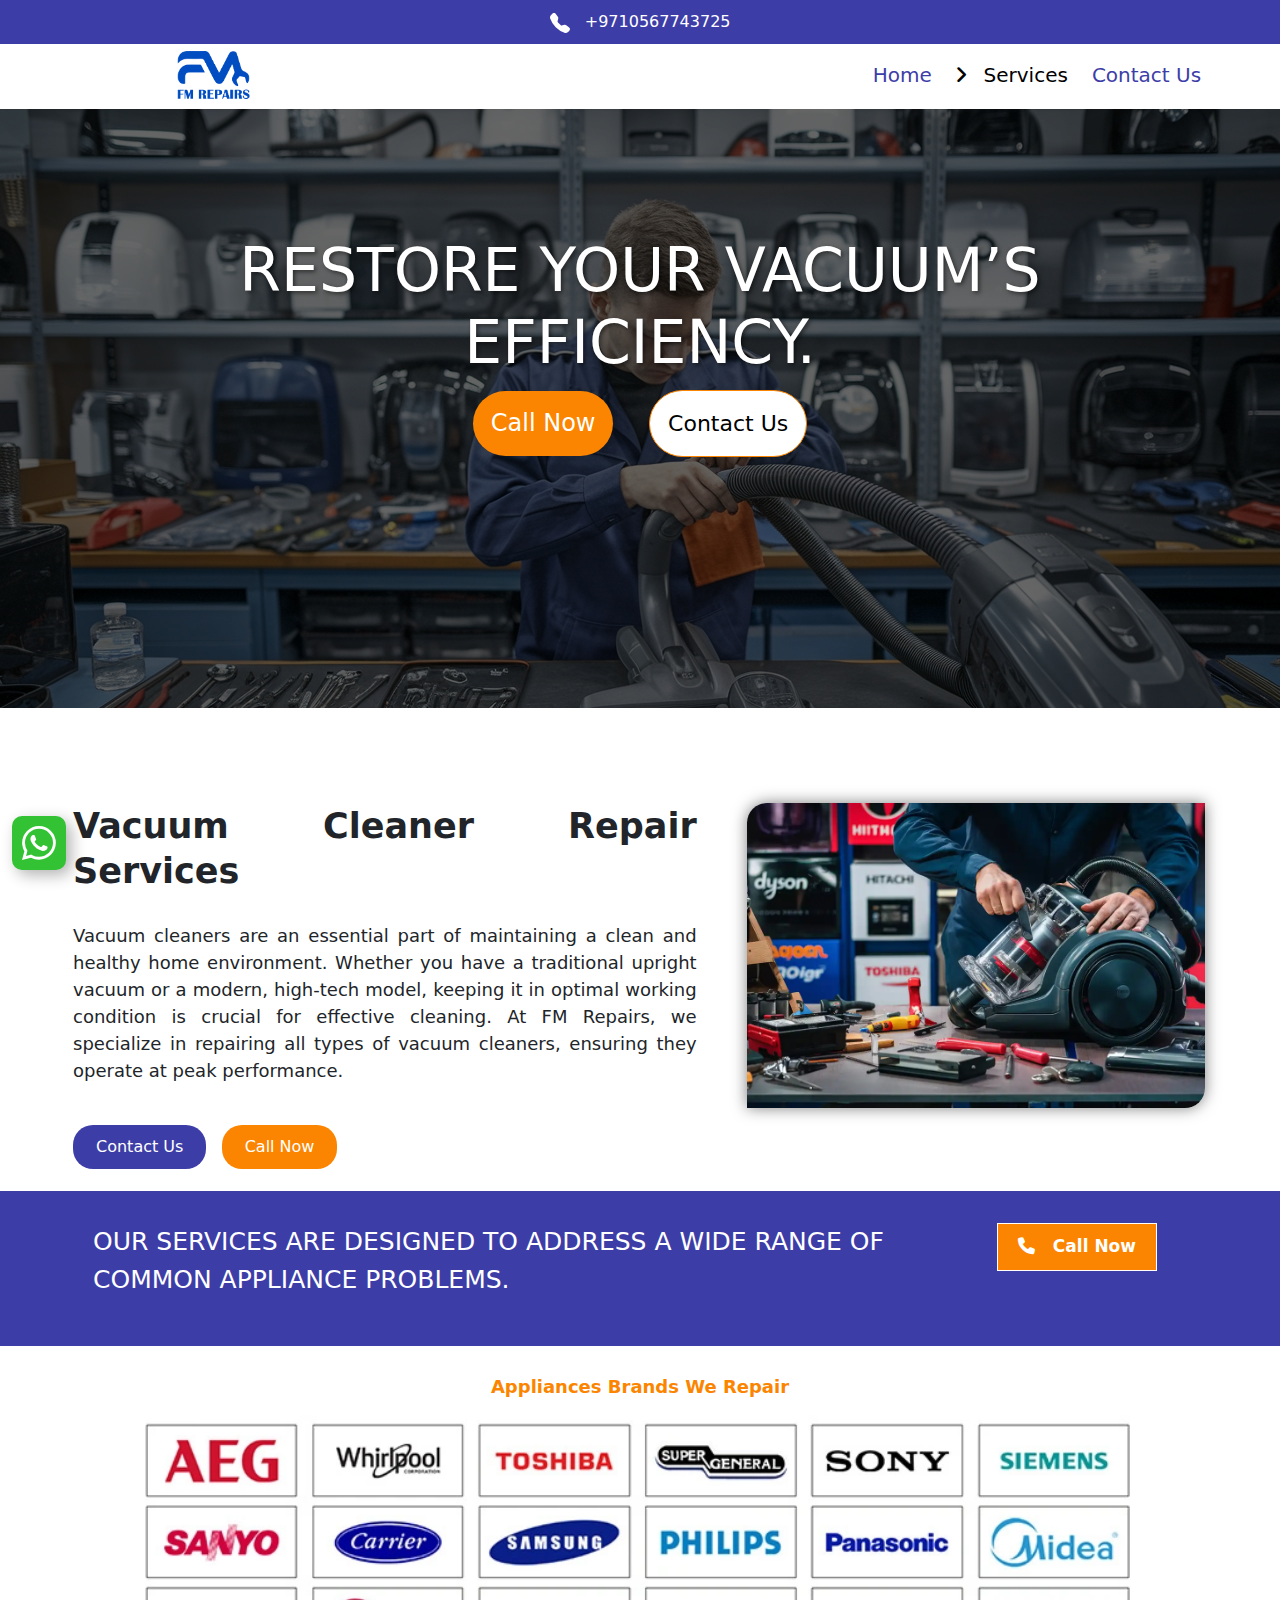
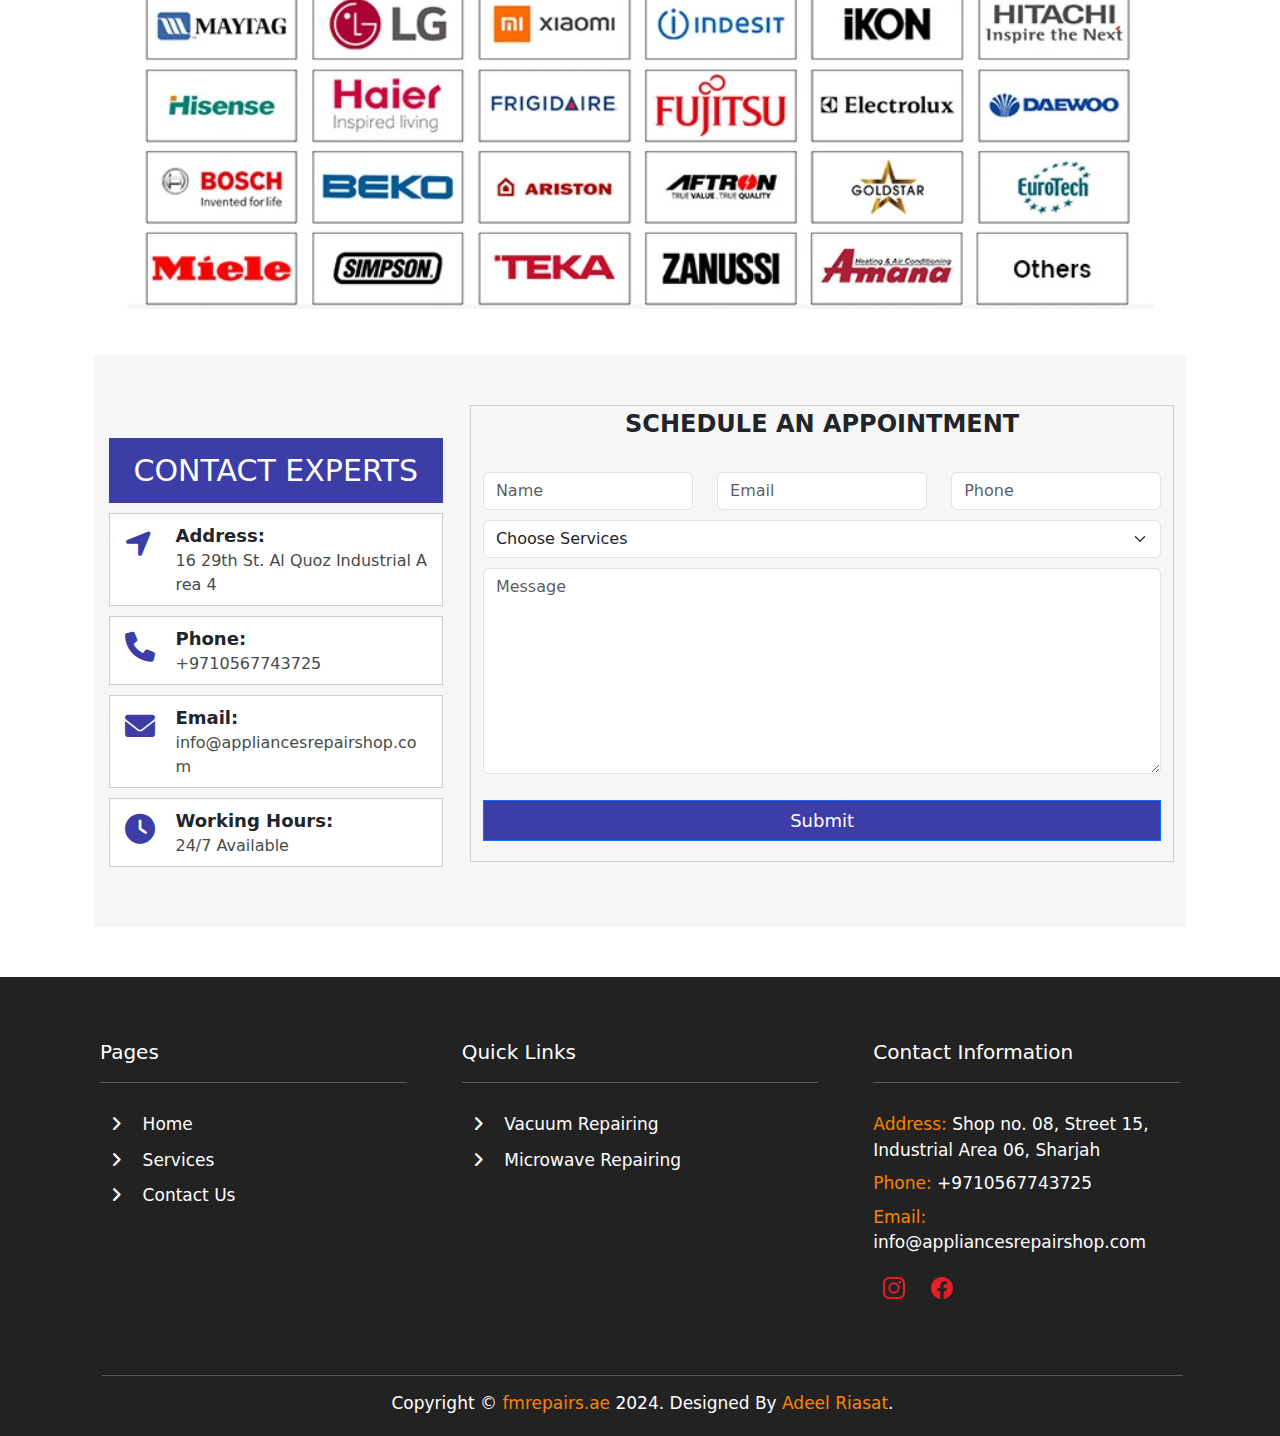
<file: services/vacuum-repairing/index.html>
<!DOCTYPE html>
<html lang="en">
<head>
    <meta charset="UTF-8">
    <meta name="viewport" content="width=device-width, initial-scale=1.0">
    <title>Expert Vacuum Cleaner Repairs</title>
    <link rel="icon" href="../../images/favicon/favicon.webp" type="image/x-icon">
    <link rel="stylesheet" href="https://cdnjs.cloudflare.com/ajax/libs/font-awesome/6.0.0-beta3/css/all.min.css">

    <link href="../../css/bootstrap.css" rel="stylesheet">
    <link href="../../css/mainstyle.css" rel="stylesheet">


</head>
<body>

    <div class="container-fluid">



    <!--Header Start-->

    <div class="row uperheaderrow">
            <div class="col-12">

                <div class="txtfrow">
                    <a href="tel:+9710567743725" class="phonerone">
                        <svg xmlns="http://www.w3.org/2000/svg" width="20" height="20" fill="currentColor" class="bi bi-telephone-fill" viewBox="0 0 16 16">
                            <path fill-rule="evenodd" d="M1.885.511a1.745 1.745 0 0 1 2.61.163L6.29 2.98c.329.423.445.974.315 1.494l-.547 2.19a.68.68 0 0 0 .178.643l2.457 2.457a.68.68 0 0 0 .644.178l2.189-.547a1.75 1.75 0 0 1 1.494.315l2.306 1.794c.829.645.905 1.87.163 2.611l-1.034 1.034c-.74.74-1.846 1.065-2.877.702a18.6 18.6 0 0 1-7.01-4.42 18.6 18.6 0 0 1-4.42-7.009c-.362-1.03-.037-2.137.703-2.877z"/>
                        </svg>&nbsp;&nbsp;
                        +9710567743725
                    </a>

                        <svg xmlns="http://www.w3.org/2000/svg" id="togleafteds" width="30" height="30" fill="currentColor" class="bi bi-list colorwht" viewBox="0 0 16 16">
                            <path fill-rule="evenodd" d="M2.5 12a.5.5 0 0 1 .5-.5h10a.5.5 0 0 1 0 1H3a.5.5 0 0 1-.5-.5m0-4a.5.5 0 0 1 .5-.5h10a.5.5 0 0 1 0 1H3a.5.5 0 0 1-.5-.5m0-4a.5.5 0 0 1 .5-.5h10a.5.5 0 0 1 0 1H3a.5.5 0 0 1-.5-.5"/>
                        </svg>

                </div>

                <div class="menusubnabv" id="menkdsfkasdf">

                    <br/>
                    <ul>
                        <li><a href="../../index.html">Home</a></li>
                        <li>
                            <a href="../index.html" style="color:black;" >
                            <i class="fa fa-angle-right" aria-hidden="true"></i>&nbsp;
                            Services &nbsp; &nbsp; &nbsp; &nbsp; &nbsp; &nbsp; &nbsp; &nbsp; &nbsp;
                            </a><span id="tglebtnsms" style="color:#000000;"><i class="fa fa-angle-down" aria-hidden="true" ></i></span>
                            <ul class="msmnav" id="sbmndiv">
                                <li><a href="" style="color:black;" >Vacuum Repairing</a></li>
                                <li><a href="../microwave-repairing/index.html">Microwave Repairing</a></li>
                            </ul>
                        </li>
                        <li><a href="../../contact-us/index.html">Contact Us</a></li>
                    </ul>
                    <br/>

                </div>



            </div>
        </div>


        <div class="row headerpding"  id="myDiv">
            <div class="col-4 theres">

                <div class="text-center fsdfasd">

                    <a href="../../index.html"><img src="../../images/logo/logo.webp" id="imglogo" /></a>

                </div>

            </div>
            <div class="col-8">

                    <ul class="headermenus">
                        <li><a href="../../index.html" style="color:#3d3da8;">Home</a></li>
                        <li id="submenudivv">

                            <i class="fa fa-angle-right"  style="color:#000000!important;" aria-hidden="true"></i>

                            <a href="../index.html" class="headerspeccolor" style="color:#000000!important;">
                                &nbsp;&nbsp;Services
                            </a>
                        </li>
                        <li><a href="../../contact-us/index.html" class="headerspeccolor">Contact Us</a></li>
                    </ul>


                    <div class="submenuheader">
                        
                        <ul>
                            <li id="menusinnn"><a href="" id="hoveron" ><i class="fa fa-angle-right"  style="color:#000000!important;" aria-hidden="true"></i> &nbsp; &nbsp; Vacuum Repairing</a></li>
                            <li id="menusinnn2"><a href="../microwave-repairing/index.html" id="hoveron2">Microwave Repairing</a></li>
                        </ul>

                    </div>

            </div>
        </div>
        
    <!--Header End-->    



       <!--First Row Start-->


       <div class="row servicesmaininvacc">

            <div class="col-12">
                
                <div class="hprobasinbtns">

                    <h1 class="hprobasinbtnsitxt">
                        Restore your vacuum’s<br/> efficiency.                    
                    </h1>
                    <div class="btnsf">
                        <a href="tel:+9710567743725" class="clnhpbtn">Call Now</a> &nbsp; &nbsp; &nbsp;
                        <a href="../../contact-us/index.html" class="srvcshbtn">Contact Us</a>

                    </div>

                </div>
                
            </div>

        </div>

    <!--First Row End-->

    <!--Second Row Start-->

    <div class="row hmfrthrwstrt">

<div class="col-7 hmfrthclon">

        <h2 class="hmfrthrwtxtsec">
            Vacuum Cleaner Repair Services        
        </h2>
        <p class="hmfrthrwtxtthrd">
            Vacuum cleaners are an essential part of maintaining a clean and healthy home environment. Whether 
            you have a traditional upright vacuum or a modern, high-tech model, keeping it in optimal working 
            condition is crucial for effective cleaning. At FM Repairs, we specialize in repairing all types of 
            vacuum cleaners, ensuring they operate at peak performance.
        </p>
        <div class="hmfrthrwtxtfrth">
            <a href="../../contact-us/index.html" class="servicsbtnhmpg">Contact Us</a> &nbsp;
            <a href="tel:+9710567743725" class="servicsbtnclnohmg">Call Now</a>

        </div>

</div>
<div class="col-5 ftrhhmcolt">

    <div class="jkfdasimg">
        <img src="../../images/base/vacuum_repairing.webp" alt="Vacuum Cleaner Repair Services" id="imgdkfahme" />
    </div>

</div>


</div>

<!--Second Row End-->

    <!--Third Row Start-->

    <div class="row hninthrwstart">

<div class="col-9 ninthcolone">
    
                <p class="txtnthrwhom">
                    Our services are designed to address a wide range of common appliance problems.
                </p>

</div>
<div class="col-3 ninthcolone">
    <a href="tel:+9710567743725" class="phoneninthrwhm">
        <i class="fa-solid fa-phone"></i>&nbsp;&nbsp;
        Call Now
    </a>
</div>

</div>

<!--Third Row Finish-->


   <!--Forth Row Start-->

   <div class="row">

<div class="col-12">

    <h2 class="twelvhrotxt">
        Appliances Brands We Repair<br/>
        <img src="../../images/base/applainces-logo-brands-900-x-500.webp" id="twlvrwimg" />

    </h2>
    
</div>

</div>

<!--Forth Row Finish-->



    <!--Fifth Row Start-->

    <div class="row thrtnrwhome">

<div class="col-4 hthtrrwstcolon">

    <div class="container">

        <div class="row">
            <div class="col-12 neopadding">
                <div class="cntcfrontxt">CONTACT EXPERTS</div>
            </div>
        </div>

        <div class="row bstrwstrt">
            <div class="col-2 neopadding">
                    <div class="lcarowcntfrmhm"><i class="fa-solid fa-location-arrow"></i></div>
            </div>
            <div class="col-10 neopadding">
                    <div class="addrscontfrmhm">Address:</div>
                    <div class="adrswrithmcntfr">16 29th St. Al Quoz Industrial Area 4</div>
            </div>
        </div>

        <div class="row bstrwstrt">
            <div class="col-2 neopadding">
                    <div class="lcarowcntfrmhm"><i class="fa-solid fa-phone"></i></div>
            </div>
            <div class="col-10 neopadding">
                    <div class="addrscontfrmhm">Phone:</div>
                    <div class="adrswrithmcntfr"><a href="tel:+9710567743725">+9710567743725</a></div>
            </div>
        </div>

        <div class="row bstrwstrt">
            <div class="col-2 neopadding">
                    <div class="lcarowcntfrmhm"><i class="fa-solid fa-envelope"></i></div>
            </div>
            <div class="col-10 neopadding">
                    <div class="addrscontfrmhm">Email:</div>
                    <div class="adrswrithmcntfr"><a href="mailto:info@appliancesrepairshop.com">info@appliancesrepairshop.com</a></div>
            </div>
        </div>

        <div class="row bstrwstrt">
            <div class="col-2 neopadding">
                    <div class="lcarowcntfrmhm"><i class="fa-solid fa-clock"></i></div>
            </div>
            <div class="col-10 neopadding">
                    <div class="addrscontfrmhm">Working Hours:</div>
                    <div class="adrswrithmcntfr">24/7 Available</div>
            </div>
        </div>

    </div>

</div>
<div class="col-8 cntctfrocoltwobase">

    <div class="container mncntctform">

        <div class="row">
            <div class="col-12">

                <div class="txtmncntcfrom">
                    SCHEDULE AN APPOINTMENT
                </div>

            </div>
        </div>

        <form id="contactForm" method="post" action="">
                    <div class="row rwmncntctfrmon">
                        <div class="col-4 inscntfrminputon">
                            <div class="form-group">
                                <input type="text" class="form-control" name="name" id="name" placeholder="Name" required>
                            </div>
                        </div>
                        <div class="col-4 inscntfrminputon">
                            <div class="form-group"> 
                                <input type="email" class="form-control" name="email" id="email" placeholder="Email" required>
                            </div>
                        </div>
                        <div class="col-4 inscntfrminputon">
                            <div class="form-group">
                                <input type="tel" class="form-control" name="phone" id="phone" placeholder="Phone" required>
                            </div>
                        </div>
                    </div>

                    <div class="row rwthcontcttfrmtow">
                        <div class="col-12">
                            <select class="form-select" id="services" name="services" required>
                                <option value="" selected>Choose Services</option>
                                <option value="Vacuum Repairing">Vacuum Repairing</option>
                                <option value="Microwave Repairing">Microwave Repairing</option>
                            </select>
                        </div>
                    </div>

                    <div class="row rwthcontcttfrmtow">
                        <div class="col-12">
                            <div class="mb-3">
                                <textarea class="form-control" id="message" name="message" rows="8" placeholder="Message" required></textarea>
                            </div>
                        </div>
                    </div>

                    <div class="row rwthcontcttfrmtow">
                        <div class="col-12">
                            <button class="btn btn-primary btneditcontctfrm" type="submit" name="submitForm">Submit</button>
                        </div>
                    </div>
                    </form>


    </div>



</div>

</div>

<!--Fifth Row Finish-->


    <!--Whatsapp Start-->

    <div class="wtsapicon">
            <a href="https://api.whatsapp.com/send/?phone=9710567743725&text=Welcome+to+AL+FM+REPAIRS+Shop&type=phone_number&app_absent=0" target="_blank">
            <svg xmlns="http://www.w3.org/2000/svg" width="34" height="34" fill="currentColor" class="bi bi-whatsapp" style="color:white;" viewBox="0 0 16 16">
                <path d="M13.601 2.326A7.85 7.85 0 0 0 7.994 0C3.627 0 .068 3.558.064 7.926c0 1.399.366 2.76 1.057 3.965L0 16l4.204-1.102a7.9 7.9 0 0 0 3.79.965h.004c4.368 0 7.926-3.558 7.93-7.93A7.9 7.9 0 0 0 13.6 2.326zM7.994 14.521a6.6 6.6 0 0 1-3.356-.92l-.24-.144-2.494.654.666-2.433-.156-.251a6.56 6.56 0 0 1-1.007-3.505c0-3.626 2.957-6.584 6.591-6.584a6.56 6.56 0 0 1 4.66 1.931 6.56 6.56 0 0 1 1.928 4.66c-.004 3.639-2.961 6.592-6.592 6.592m3.615-4.934c-.197-.099-1.17-.578-1.353-.646-.182-.065-.315-.099-.445.099-.133.197-.513.646-.627.775-.114.133-.232.148-.43.05-.197-.1-.836-.308-1.592-.985-.59-.525-.985-1.175-1.103-1.372-.114-.198-.011-.304.088-.403.087-.088.197-.232.296-.346.1-.114.133-.198.198-.33.065-.134.034-.248-.015-.347-.05-.099-.445-1.076-.612-1.47-.16-.389-.323-.335-.445-.34-.114-.007-.247-.007-.38-.007a.73.73 0 0 0-.529.247c-.182.198-.691.677-.691 1.654s.71 1.916.81 2.049c.098.133 1.394 2.132 3.383 2.992.47.205.84.326 1.129.418.475.152.904.129 1.246.08.38-.058 1.171-.48 1.338-.943.164-.464.164-.86.114-.943-.049-.084-.182-.133-.38-.232"/>
            </svg>
            </a>
        </div>

    <!--Whatsapp End-->
    

    <!--Footer Start-->

        <div class="row ftrclrb">

            <div class="col-4 clftr">

                <span class="bsicclr">Pages</span>
                <hr class="bscftrhr"/>

                <div class="ftrbascvxk">
                    <a href="../../index.html">
                        <i class="fa fa-angle-right" aria-hidden="true"></i>
                        &nbsp;&nbsp;&nbsp;Home
                    </a>
                </div>

                <div class="ftrbascvxkfsad">
                    <a href="../index.html">
                        <i class="fa fa-angle-right" aria-hidden="true"></i>
                        &nbsp;&nbsp;&nbsp;Services
                    </a>
                </div>

                <div class="ftrbascvxkfsad">
                    <a href="../../contact-us/index.html">
                        <i class="fa fa-angle-right" aria-hidden="true"></i>
                        &nbsp;&nbsp;&nbsp;Contact Us
                    </a>
                </div>


            </div>
            <div class="col-4 clrftrasfd">

            <span class="bsicclr">Quick Links</span>
                <hr class="bscftrhr"/>

                <div class="ftrbascvxk">
                    <a href="../index.html">
                        <i class="fa fa-angle-right" aria-hidden="true"></i>
                        &nbsp;&nbsp;&nbsp;Vacuum Repairing
                    </a>
                </div>

                <div class="ftrbascvxkfsad">
                    <a href="../microwave-repairing/index.html">
                        <i class="fa fa-angle-right" aria-hidden="true"></i>
                        &nbsp;&nbsp;&nbsp;Microwave Repairing
                    </a>
                </div>



            </div>
            <div class="col-4 clrftrasfdadvc">

                <span class="bsicclr">Contact Information</span>
                <hr class="bscftrhr"/>

                <div class="adrftrafsd">
                    <span>Address:</span> Shop no. 08, Street 15, Industrial Area 06, Sharjah
                </div>
                <div class="adrfasdfdfsdfs">
                    <span>Phone:</span><a href="tel:+9710567743725"> +9710567743725</a>
                </div>
                <div class="adrfasdfdfsdfs">
                    <span>Email:</span><a href="https://google.com"> info@appliancesrepairshop.com</a>
                </div>
                <div class="socialmdicftr">

                    <a href="https://google.com/" >
                    <svg xmlns="http://www.w3.org/2000/svg" width="22" height="22" fill="currentColor" class="bi bi-instagram theclrftr" viewBox="0 0 16 16">
                        <path d="M8 0C5.829 0 5.556.01 4.703.048 3.85.088 3.269.222 2.76.42a3.9 3.9 0 0 0-1.417.923A3.9 3.9 0 0 0 .42 2.76C.222 3.268.087 3.85.048 4.7.01 5.555 0 5.827 0 8.001c0 2.172.01 2.444.048 3.297.04.852.174 1.433.372 1.942.205.526.478.972.923 1.417.444.445.89.719 1.416.923.51.198 1.09.333 1.942.372C5.555 15.99 5.827 16 8 16s2.444-.01 3.298-.048c.851-.04 1.434-.174 1.943-.372a3.9 3.9 0 0 0 1.416-.923c.445-.445.718-.891.923-1.417.197-.509.332-1.09.372-1.942C15.99 10.445 16 10.173 16 8s-.01-2.445-.048-3.299c-.04-.851-.175-1.433-.372-1.941a3.9 3.9 0 0 0-.923-1.417A3.9 3.9 0 0 0 13.24.42c-.51-.198-1.092-.333-1.943-.372C10.443.01 10.172 0 7.998 0zm-.717 1.442h.718c2.136 0 2.389.007 3.232.046.78.035 1.204.166 1.486.275.373.145.64.319.92.599s.453.546.598.92c.11.281.24.705.275 1.485.039.843.047 1.096.047 3.231s-.008 2.389-.047 3.232c-.035.78-.166 1.203-.275 1.485a2.5 2.5 0 0 1-.599.919c-.28.28-.546.453-.92.598-.28.11-.704.24-1.485.276-.843.038-1.096.047-3.232.047s-2.39-.009-3.233-.047c-.78-.036-1.203-.166-1.485-.276a2.5 2.5 0 0 1-.92-.598 2.5 2.5 0 0 1-.6-.92c-.109-.281-.24-.705-.275-1.485-.038-.843-.046-1.096-.046-3.233s.008-2.388.046-3.231c.036-.78.166-1.204.276-1.486.145-.373.319-.64.599-.92s.546-.453.92-.598c.282-.11.705-.24 1.485-.276.738-.034 1.024-.044 2.515-.045zm4.988 1.328a.96.96 0 1 0 0 1.92.96.96 0 0 0 0-1.92m-4.27 1.122a4.109 4.109 0 1 0 0 8.217 4.109 4.109 0 0 0 0-8.217m0 1.441a2.667 2.667 0 1 1 0 5.334 2.667 2.667 0 0 1 0-5.334"/>
                    </svg>
                    </a>
                            &nbsp;&nbsp;&nbsp;
                    <a href="https://google.com/" >
                    <svg xmlns="http://www.w3.org/2000/svg" width="22" height="22" fill="currentColor" class="bi bi-facebook theclrftr" viewBox="0 0 16 16">
                        <path d="M16 8.049c0-4.446-3.582-8.05-8-8.05C3.58 0-.002 3.603-.002 8.05c0 4.017 2.926 7.347 6.75 7.951v-5.625h-2.03V8.05H6.75V6.275c0-2.017 1.195-3.131 3.022-3.131.876 0 1.791.157 1.791.157v1.98h-1.009c-.993 0-1.303.621-1.303 1.258v1.51h2.218l-.354 2.326H9.25V16c3.824-.604 6.75-3.934 6.75-7.951"/>
                    </svg>
                    </a>

                    
                </div>

            </div>

        </div>

        <div class="row ftrelasro">
            <div class="col-12">

                <hr class="bscftrhr"/>

                <div class="thelstftrr">Copyright &copy <a href="../../index.html">fmrepairs.ae</a> 2024. Designed By <a href="mailto:adeelriasatofficial@gmail.com">Adeel Riasat</a>.</div>
                
            </div>
        </div>

    <!--Footer End-->




    </div>





<script>

document.getElementById('tglebtnsms').addEventListener('click', function() {
    var div = document.getElementById('sbmndiv');
    if (div.style.display === 'none') {
        div.style.display = 'block';
    } else {
        div.style.display = 'none';
    }
});

document.getElementById('togleafteds').addEventListener('click', function() {
    var div2 = document.getElementById('menkdsfkasdf');
    if (div2.style.display === 'none') {
        div2.style.display = 'block';
    } else {
        div2.style.display = 'none';
    }
});

</script>

<script src="../../js/header.js"></script>
<script src="../../js/bootstrap.js"></script>

</body>
</html>
</file>
<file: css/mainstyle.css>
.uperheaderrow {
    background:#3d3da8;
}

.txtfrow {
    text-align: center;
    color:white;
    padding:10px 0px 10px 0px;
    font-size:16px;
}

.phonerone {
    color:white;
    text-decoration:none;
    font-weight:500;
}

.headerpding {
    width: 100%;
    background: #ffffff;
    padding: 7px 0px 7px 0px;
    z-index: 999;
    position: fixed;
}

.scrolled {
    width:100%;
    background: white;
    position:fixed;
    top:0px;
    box-shadow: 0 10px 10px -5px rgba(0, 0, 0, 0.3);

}

.headermenus {
    margin-top: 1px;
    margin-left: 390px;
}

.headermenus li {
    float:left;
    text-decoration: none;
    list-style:none;
    padding:8px 12px 8px 12px;
}

.headermenus li a {
    text-decoration:none;
    color:black;
    font-weight: 400;
    font-size:20px;
}

.headermenus li a:hover {
    color:#3d3da8!important;
}

.headerspeccolor {
    color: #3d3da8!important; 
}

.submenuheader {
    background: #3d3da8;
    position: absolute;
    z-index: 999;
    color: white;
    width: 18%;
    border-radius: 0px 0px 7px 7px;
    padding: 20px 0px 20px 0px;
    margin-left: 501px;
    margin-top: 30px;
    box-shadow: 0 0 0 1px rgba(0, 0, 0, .1), 0 3px 12px rgba(0, 0, 0, .12);
    display:none;
}

.submenuheader ul {
    margin:0px;
    padding:0px;
}

.submenuheader ul li {
    list-style:none;
    padding: 10px 11px 7px 22px;
    cursor:pointer;
}

.submenuheader ul li a {
    color:white;
    text-decoration:none;
    font-size:17px;
}


.submenuheader ul li:hover {
    background:white;
    color:#3d3da8;
    
}



@media only screen and (max-width: 1158px) {

    .headermenus {
      margin-left:344px!important;
    }

}

@media only screen and (max-width: 1080px) {

    .headermenus {
      margin-left:295px!important;
    }

}

@media only screen and (max-width: 1006px) {

    .headermenus {
      margin-left:250px!important;
    }

}

@media only screen and (max-width: 948px) {

    .headermenus {
      margin-left:200px!important;
    }

}

@media only screen and (max-width: 948px) {

    .headermenus {
      display:none!important;
    }

    .colorwht {
        display:block!important;
    }

    .submenuheader {
        display:none!important;
    }

}

#imglogo {
    width:18%;
}

@media only screen and (max-width: 1230px) {

    #imglogo {
        width:21%!important;
    }

}

@media only screen and (max-width: 1070px) {

    #imglogo {
        width:24%!important;
    }

}

@media only screen and (max-width: 975px) {

    #imglogo {
        width:25%!important;
    }

}

@media only screen and (max-width: 935px) {

    #imglogo {
        width:34%!important;
    }

}

@media only screen and (max-width: 834px) {

    #imglogo {
        width:43%!important;
    }

}

@media only screen and (max-width: 732px) {

    #imglogo {
        width:48%!important;
    }

}

@media only screen and (max-width: 646px) {

    #imglogo {
        width:17%!important;
        margin-left:40px!important;
    }

    .theres {
        width:100%;
        float:left;
        overflow:hidden;
    }

    .fsdfasd {
        text-align:left!important;
    }

}

@media only screen and (max-width: 498px) {

    #imglogo {
        width: 19% !important;
        margin-left: 47px !important;
    }

}

@media only screen and (max-width: 400px) {

    #imglogo {
        width: 18% !important;
        margin-left: 0px !important;

    }

    .fsdfasd {
        text-align:center!important;
    }

}

.colorwht {
    color:white;
    cursor:pointer;
    float:right;
    display:none;
}

.scrlmen {
    color: black;
    top: 11px;
    position: fixed;
    right: 18px;
    z-index: 1001;
    width:40px;
    height:40px;
}

.scrlmenuall {
    top:0px;
    position:fixed!important;
}


@media only screen and (max-width: 1158px) {

    .submenuheader {
        width: 18%!important;
        margin-left: 461px!important;
    }

}

@media only screen and (max-width: 1080px) {

    .submenuheader {
        width: 20%!important;
        margin-left: 410px!important;
    }

}

@media only screen and (max-width: 1006px) {

    .submenuheader {
        width: 21%!important;
        margin-left: 365px!important;
    }

}

.menusubnabv {
    position:absolute;
    background: #3d3da8;
    right:0px;
    width:28%;
    border-radius:0px 0px 0px 5px;
    display: none;
    z-index: 1000;
}

.menusubnabv ul {
    padding:0px;
    margin:0px;
}

.menusubnabv ul li {
    list-style: none;
    padding:8px 20px 8px 20px;
}

.menusubnabv ul li a {
    text-decoration: none;
    color:white;
    font-size:18px;
}

.menusubnabv ul li a:hover {
    color:black;
}

.msmnav li a:hover {
    color:black;
}

.msmnav {
    display:none;
}

@media only screen and (max-width: 899px) {

    .menusubnabv {
        width: 32%!important;
    }

}

@media only screen and (max-width: 803px) {

    .menusubnabv {
        width: 35%!important;
    }

}

@media only screen and (max-width: 703px) {

    .menusubnabv {
        width: 41%!important;
    }

}

@media only screen and (max-width: 608px) {

    .menusubnabv {
        width: 45%!important;
    }

}

@media only screen and (max-width: 549px) {

    .menusubnabv {
        width: 50%!important;
    }

}

@media only screen and (max-width: 489px) {

    .menusubnabv {
        width: 55%!important;
    }

}

@media only screen and (max-width: 450px) {

    .menusubnabv {
        width: 60%!important;
    }

}

@media only screen and (max-width: 409px) {

    .menusubnabv {
        width: 65%!important;
    }

}

@media only screen and (max-width: 369px) {

    .menusubnabv {
        width: 70%!important;
    }

}

@media only screen and (max-width: 321px) {

    .menusubnabv {
        width: 80%!important;
    }

}

@media only screen and (max-width: 281px) {

    .menusubnabv {
        width: 90%!important;
    }

}

@media only screen and (max-width: 256px) {

    .menusubnabv {
        width: 101%!important;
    }

}

@media (min-width: 949px) {
    .menusubnabv {
        display: none!important;
    }
}

.ftrclrb {
    background:#222222;
    padding:0px 0px 60px 0px;
}

.clftr {
    padding:60px 20px 0px 100px;
}

.clrftrasfd {
    padding:60px 35px 0px 35px;
}

.clrftrasfdadvc {
    padding:60px 100px 0px 20px;
}

.bsicclr {
    color:white;
    font-size:20px;
}

.bscftrhr {
    width:100%;
    color:white;
    margin:15px 0px;
    padding:0px;
}

.ftrbascvxk {
margin:29px 0px 10px 12px;
}

.ftrbascvxkfsad {
    margin:0px 0px 10px 12px;
}

.ftrbascvxk a , .ftrbascvxkfsad a {
    color:white;
    font-size:17px;
    text-decoration: none;
}

.ftrbascvxk a:hover , .ftrbascvxkfsad a:hover {
    color:#fb8500;
}

.adrftrafsd {
    color:white;
    margin:29px 0px 0px 0px;
    font-size:17px;
}

.adrftrafsd span , .adrfasdfdfsdfs span {
    color:#fb8500;
}

.adrfasdfdfsdfs a {
    text-decoration: none;
    color:white;
}

.adrfasdfdfsdfs {
    color:white;
    margin:8px 0px 0px 0px;
    font-size:17px;
}

.socialmdicftr {
    margin:20px 0px 0px 10px;
}

.socialmdicftr a {
    text-decoration: none;
}

.theclrftr {
    color:#e91e24;
}

.theclrftr:hover {
    color:black;
}

.ftrelasro {
    background:#222222;
    padding:0px 85px 20px 90px;
}

.thelstftrr {
    color:white;
    text-align: center;
    font-size:17px;
}

.thelstftrr a {
    color:#fb8500;   
    text-decoration: none;
}

.wtsapicon {
    background-color: #33c233;
    padding:10px;
    border-radius:10px;
    position:fixed;
    bottom:30px;
    cursor:pointer;
    box-shadow: 5px 5px 15px rgba(0, 0, 0, 0.3);
    z-index: 999    ;
}

@media only screen and (max-width: 927px) {

    .clrftrasfdadvc {
        padding: 60px 27px 0px 45px!important;
        width:50%!important;
    }

    .clftr {
        padding: 60px 20px 0px 45px!important;
        width:50%!important;

    }

    .clrftrasfd {
        padding: 60px 22px 0px 16px!important;
        width:50%!important;

    }

}

@media only screen and (max-width: 519px) {

    .clrftrasfdadvc {
        padding: 60px 45px 0px 45px!important;
        width:100%!important;
    }

    .clftr {
        padding: 60px 45px 0px 45px!important;
        width:100%!important;

    }

    .clrftrasfd {
        padding: 60px 45px 0px 45px!important;
        width:100%!important;

    }

}

@media only screen and (max-width: 348px) {

.adrfasdfdfsdfs {
    font-size:15px!important;
}

.adrftrafsd {
    font-size:15px!important;
}

}

@media only screen and (max-width: 303px) {

    .adrfasdfdfsdfs {
        font-size:13px!important;
    }
    
    .adrftrafsd {
        font-size:13px!important;
    }
    
}

@media only screen and (max-width: 265px) {

    .adrfasdfdfsdfs {
        font-size:11px!important;
    }
    
    .adrftrafsd {
        font-size:11px!important;
    }
    
}


@media only screen and (max-width: 672px) {

    .ftrelasro {
        padding: 0px 46px 20px 42px!important;
    }

}

@media only screen and (max-width: 562px) {

    .ftrelasro {
        padding: 0px 25px 20px 32px!important;
    }

    .thelstftrr  {
        font-size:15px!important;
    }

}

@media only screen and (max-width: 434px) {

    .ftrelasro {
        padding: 0px 20px 20px 32px!important;
    }

    .thelstftrr  {
        font-size:14px!important;
    }

}

@media only screen and (max-width: 395px) {

    .ftrelasro {
        padding: 0px 20px 20px 32px!important;
    }

    .thelstftrr  {
        font-size:12px!important;
    }

}

.hprobas {
    background: url("../images/bg/Oven_Repairing.webp");
    background-repeat: no-repeat;
    background-size: cover;
    position: relative;
    padding-bottom: 250px;
}

.hprobas::before {
    content: "";
    position: absolute;
    top: 0;
    left: 0;
    width: 100%;
    height: 100%;
    background-color: rgba(0, 0, 0, 0.6); /* Semi-transparent black overlay */
    z-index: 1;
    pointer-events: none; /* Ensures the overlay doesn't interfere with content interaction */
}

.hprobas > * {
    position: relative;
    z-index: 2; /* Places content above the overlay */
}


.hprobasinbtns {
    text-align: center;
    margin-top:190px;
    line-height: 65px;
}

.hprobasinbtnsitxt {
    color:#ffffff;
    font-size:60px;
    font-weight: 500;
    text-shadow: 2px 2px 4px rgba(0, 0, 0, 0.5); /* Adjust values to your preference */
    text-transform: uppercase;

}

.servicesmainin {
    background: url("../images/bg/Technician-is-reparing-a-Microwave-oven.webp");
    background-repeat: no-repeat;
    background-size: cover;
    position: relative;
    padding-bottom: 250px;
}

.servicesmainin::before {
    content: "";
    position: absolute;
    top: 0;
    left: 0;
    width: 100%;
    height: 100%;
    background-color: rgba(0, 0, 0, 0.6); /* Semi-transparent black overlay */
    z-index: 1;
    pointer-events: none; /* Ensures the overlay doesn't interfere with content interaction */
}

.servicesmainin > * {
    position: relative;
    z-index: 2; /* Places content above the overlay */
}

.servicesmaininvacc {
    background: url("../images/bg/Technician-is-reparing-a-vacuum-cleaner.webp");
    background-repeat: no-repeat;
    background-size: cover;
    position: relative;
    padding-bottom: 250px;
}

.servicesmaininvacc::before {
    content: "";
    position: absolute;
    top: 0;
    left: 0;
    width: 100%;
    height: 100%;
    background-color: rgba(0, 0, 0, 0.6); /* Semi-transparent black overlay */
    z-index: 1;
    pointer-events: none; /* Ensures the overlay doesn't interfere with content interaction */
}

.servicesmaininvacc > * {
    position: relative;
    z-index: 2; /* Places content above the overlay */
}

.servicesmaininvaccmn {
    background: url("../images/bg/Technician-is-reparing-a-vacuum-cleaner-in-Ajman.webp");
    background-repeat: no-repeat;
    background-size: cover;
    position: relative;
    padding-bottom: 250px;
}

.servicesmaininvaccmn::before {
    content: "";
    position: absolute;
    top: 0;
    left: 0;
    width: 100%;
    height: 100%;
    background-color: rgba(0, 0, 0, 0.6); /* Semi-transparent black overlay */
    z-index: 1;
    pointer-events: none; /* Ensures the overlay doesn't interfere with content interaction */
}

.servicesmaininvaccmn > * {
    position: relative;
    z-index: 2; /* Places content above the overlay */
}




.clnhpbtn {
    background-color: #fb8500;
    text-decoration: none;
    color:white;
    padding: 0px 18px 0px 18px;
    font-size: 24px;
    transition: transform 0.3s ease, box-shadow 0.3s ease; /* Smooth transition */
    display:inline-block;
    border-radius:43px;
}

.btnsf {
    margin-top:12px;
}

.clnhpbtn:hover {
    animation: pop 0.6s ease forwards; /* Trigger the pop animation */
}

.srvcshbtn {
    border:1px solid #fb8500;
    color:black;
    background-color: white;
    text-decoration: none;
    font-size:22px;
    padding: 0px 18px 0px 18px;
    display:inline-block;
    border-radius:43px;

}

.srvcshbtn:hover {
    animation: pop 0.6s ease forwards;
    background:#fb8500;
    color:white;
}



@keyframes pop {
    0% {
        transform: scale(1); /* Initial scale */
    }
    30% {
        transform: scale(1.2); /* First pop */
    }
    60% {
        transform: scale(1.1); /* Slight shrink */
    }
    100% {
        transform: scale(1.15); /* Final pop state */
    }
}

@media only screen and (max-width: 900px) {

    .hprobasinbtns {
        margin-top:150px!important;
    }


}

@media only screen and (max-width: 800px) {

    .hprobasinbtnsitxt {
        font-size:55px!important;
    }

}

@media only screen and (max-width: 731px) {

    .hprobasinbtns {
        margin-top:130px!important;
        padding:85px 0px 0px 0px!important;
    }

    .hprobasinbtnsitxt {
        font-size:50px!important;
    }

    .clnhpbtn {
        padding: 0px 14px 0px 14px!important;
        font-size: 22px!important;
    }

    .srvcshbtn {
        padding: 0px 14px 0px 14px!important;
        font-size: 22px!important;
    }

}

@media only screen and (max-width: 626px) {

    .hprobasinbtnsitxt {
        font-size:45px!important;
    }

    .clnhpbtn {
        padding: 0px 19px 0px 19px !important;
        font-size: 17px !important;
    }

    .srvcshbtn {
        padding: 0px 19px 0px 19px !important;
        font-size: 17px !important;
    }

}

@media only screen and (max-width: 524px) {

    .hprobasinbtnsitxt {
        font-size:40px!important;
    }


}

@media only screen and (max-width: 431px) {

    .hprobasinbtnsitxt {
        font-size:33px!important;
    }

    .hprobasinbtns {
        line-height: 41px;
    }

    .hprobas  {
        padding-bottom: 81px!important;
    }

    .servicesmainin {
        padding-bottom: 81px!important;
    }

    .servicesmaininvacc {
        padding-bottom: 81px!important;
    }

    .servicesmaininvaccmn {
        padding-bottom: 81px!important;
    }


    .hprobasinbtns {
        margin-top: 83px !important;
    }
}

@media only screen and (max-width: 355px) {

    .hprobasinbtnsitxt {
        font-size:27px!important;
    }

}

@media only screen and (max-width: 287px) {

    .hprobasinbtnsitxt {
        font-size:23px!important;
    }

}

.hrsecman {
    background-color: #3d3da8;
    box-shadow: 0px -4px 10px rgba(0, 0, 0, 0.3); 
}

.columnsadon {
    width:20%;
    padding:30px 0px 30px 27px;
}

.columnsadtw {
    width:20%;
    padding:30px 0px 30px 27px;

}

.columnsadthree {
    width:20%;
    padding:30px 0px 30px 27px;
}

.columnsadfour {
    width:20%;
    padding:30px 0px 30px 27px;

}

.columnsadfiv {
    width:20%;
    padding:30px 0px 30px 27px;

}

.inscolsadon {
    border-right:1px solid #ffffff;
    color:white;
    font-size:20px;
    padding:5px 0px 5px 0px;
    font-weight:lighter;
}

.inscolsadonlas {
    color:white;
    font-size:20px;
    padding:5px 0px 5px 0px;
}

.hmthrtxtfst {
    color:#fb8500;
    font-weight: bold;
    text-align:center;
    padding:40px 0px 0px 0px;
    font-size:22px;
    text-transform: uppercase;
}

.hmthrtxtsec {
    color:#000000;
    font-weight:bold;
    font-size:32px;
    padding:25px 0px 0px 0px;
    text-align: center;
}

.hmthrtxtthrd {
    font-size:18px;
    padding:20px 60px 0px 60px;
    text-align: center;
}

.hmthrtxtthrd a {
    color:#3d3da8;
    text-decoration: none;
    font-weight: 500;
}

.hmfrthrwstrt {
    padding:30px 0px 22px 0px;
}

.hmfrthclon {
    padding:0px 50px 0px 73px;
}

.hmfrthrwtxtfst {
    color:#fb8500;
    font-weight: bold;
    font-size:18px;
}

.hmfrthrwtxtsec {
    font-size:35px;
    font-weight: bold;
    padding:66px 0px 0px 0px;
    line-height: 45px;
    text-align: justify;
}

.hmfrthrwtxtthrd {
    text-align: justify;
    font-size:18px;
    padding:20px 0px 0px 0px;
}

.hmfrthrwtxtfrth {
    padding:25px 0px 0px 0px;
}

.servicsbtnhmpg {
    background-color: #3d3da8;
    color:white;
    text-decoration: none;
    padding:10px 23px 10px 23px;
    border-radius:20px;
    font-size:16px;
    display:inline-block;
}


.servicsbtnhmpg:hover {
    border:1px solid #3d3da8;
    color:black;
    background-color: #ffffff;
    outline:none;
    animation: pop 0.6s ease forwards; /* Trigger the pop animation */
}

.servicsbtnclnohmg {
    background-color: #fb8500;
    color:#ffffff;
    text-decoration: none;
    padding:10px 23px 10px 23px;
    border-radius:20px;
    font-size:16px;
    display:inline-block;
}

.servicsbtnclnohmg:hover {
   animation: pop 0.6s ease forwards; /* Trigger the pop animation */
}

.ftrhhmcolt {
    padding:0px 75px 0px 0px;
}

.jkfdasimg {
padding:65px 0px 0px 0px;
}

#imgdkfahme {
    width:100%;
    border-radius:20px 0px 20px 0px;
    box-shadow: 0px 0px 15px rgba(0, 0, 0, 0.5); /* Shadow from all sides */
}

.hfthrowstrt {
    padding:0px 50px 10px 50px;
}

.hfthrwtxtfst {
    color:#3d3da8;
    text-align:center;
    font-weight: bold;
    font-size:18px;
}

.hsxthrowai {
    padding: 30px 60px 0px 65px;
    border-bottom:14px solid #ffffff;
}

.hsthcolbxon {
    width:99%;
    background-color: #3d3da8;
    box-shadow: 0px 0px 15px rgba(0, 0, 0, 0.5);
    padding:17px 15px 0px 15px;
}

.hsxthrowmn {
    color:white;
    text-align: center;
    font-size:22px;
    font-weight: bold;
}

.hsxthrowsectxt {
    color:white;
    padding:10px 0px 0px 0px;
    text-align:center;
    font-size:18px;
}

.hsxthrowimg {
    padding:10px 0px 0px 0px;
}

#imginsxthhro {
    width:100%; 
}

.hsxthrowbtn {
    padding:15px 0px 20px 0px;
}

.hsxthrowbtn a button {
    background-color: #fb8500;
    color:white;
    border:none;
    outline:none;
    padding: 5px 50px 5px 50px;
    line-height: 17px;
    box-shadow: 3px 3px 10px rgba(0, 0, 0, 0.3); 
    transition: box-shadow 0.3s ease; 
}

.hsxthrowbtn a button:hover {
    box-shadow: 5px 5px 15px rgba(0, 0, 0, 0.4);
    animation: pop 0.6s ease forwards; /* Trigger the pop animation */

}

.hsventhrstrt {
    padding: 30px 60px 0px 65px;
}

.hsventhrwtxtfst {
    color:#3d3da8;
    font-weight: bold;
    font-size:27px;
    text-align:center;
    text-transform: uppercase; 
    text-shadow: 2px 2px 5px rgba(0, 0, 0, 0.5);
}

.hsventhtxtsec {
    padding:18px 0px 0px 0px;
    text-align: center;
    font-size:18px;
}

.hmethrwstrt {
    padding: 30px 60px 20px 65px;
}

.hmethrwtxtclo {
    width:95%;
    float:right;
    background-color: #ffffff;
    padding:8px;
    border:1px solid #cccccc;
    border-radius:15px; 
}

.hmethrwtxtcltw {
    width:95%;
    background-color: #ffffff;
    padding:8px;
    border:1px solid #cccccc;
    border-radius:15px; 
}

.icnclock {
    background-color: #fb8500;
    color:white;
    padding:8px 7px 10px 11px;
    border-radius:90px;
    font-size:18px;
}

.icnclocknw {
    background-color: #fb8500;
    color:white;
    padding:8px 4px 10px 11px;
    border-radius:90px;
    font-size:18px;
}

.icnclockthr {
    background-color: #fb8500;
    color:white;
    padding:8px 8px 10px 12px;
    border-radius:90px;
    font-size:18px;
}

.hmtxton {
    color:#6a6a6a;
    font-size:20px;
    padding:5px 0px 0px 0px;
    font-weight:lighter;
}

.txthmtw {
    color:#6a6a6a;
    font-size:17px;
    text-align: justify;
    padding:15px 0px 0px 0px;
}

.hninthrwstart {
    background-color: #3d3da8;
    padding:32px 81px 32px 81px;
}

.txtnthrwhom {
    color:#ffffff;
    font-size:25px;
    text-transform: uppercase;
}

.phoneninthrwhm {
    background-color: #fb8500;
    color:white;
    border:1px solid #ffffff;
    float:right;
    text-decoration: none;
    padding:10px 20px 10px 20px;
    margin-right:30px;
    font-size:17px;
    font-weight:bold;
    
}

.phoneninthrwhm i {
    color:#ffffff;
}

.phoneninthrwhm:hover {
    animation: pop 0.6s ease forwards; /* Trigger the pop animation */
}

.phoneninthrwhm:hover i {
    animation: pop 0.6s ease forwards; /* Trigger the pop animation */
}

.htnthrowstart {
    padding: 30px 60px 0px 65px;
}

.tnthrwtxtone {
    color:#3d3da8;
    font-weight:bold;
    font-size:35px;
}

.tnthhtxttwo {
    font-size:18px;
    padding:10px 0px 0px 0px;
    text-align: justify;
}

.helevstrt {
    padding: 30px 60px 55px 65px;
}

.helevtxton {
    font-size:18px;
    text-align:justify;
    font-weight:light;
}

#heleveimg {
    width:80%;
    float:right;
    margin-right:50px;
    border:3px solid #ffffff;
    box-shadow: 0 0 10px rgba(0, 0, 0, 0.5);
}

.twelvhrotxt {
    text-align:center;
    font-size:18px;
    font-weight:bold;
    color: #fb8500;
    padding:30px 0px 0px 0px;
}

#twlvrwimg {
    width:90%;
    padding:17px 0px 38px 0px;
}

@media only screen and (max-width: 1240px) {

    .columnsadtw {
        padding: 30px 0px 30px 11px!important;
    }

}

@media only screen and (max-width: 1216px) {

    .inscolsadon {
        font-size: 18px!important;
    }
}

@media only screen and (max-width: 1092px) {

    .inscolsadon {
        font-size: 17px!important;
    }

    .inscolsadonlas {
        font-size: 17px!important;
    }
}

@media only screen and (max-width: 1037px) {

    .inscolsadon {
        font-size: 16px!important;
    }

    .inscolsadonlas {
        font-size: 16px!important;
    }
}

@media only screen and (max-width: 995px) {

    .inscolsadon {
        font-size: 14px!important;
    }

    .inscolsadonlas {
        font-size: 14px!important;
    }
}

@media only screen and (max-width: 885px) {

.columnsadon {
    width:33%!important; 
    flex:none!important;
    padding: 17px 0px 4px 27px!important;
}
.columnsadtw {
    width:33%!important; 
    flex:none!important;
    padding: 17px 0px 4px 27px!important;

}
.columnsadthree {
    width:33%!important; 
    flex:none!important;
    padding: 17px 0px 4px 27px!important;
}

.columnsadfour {
    width:33%!important; 
    flex:none!important;
    padding: 17px 0px 4px 27px!important;
}

.columnsadfiv {
    width:33%!important; 
    flex:none!important;
    padding: 17px 0px 4px 27px!important;
}

.inscolsadon {
    border: 1px solid #ffffff!important;
    padding: 5px 0px 5px 4px!important;
}

.inscolsadonlas {
    border: 1px solid #ffffff!important;
    padding: 5px 0px 5px 4px!important; 
}

}

@media only screen and (max-width: 614px) {

    .columnsadon {
        width:97%!important; 
        flex:none!important;
        padding: 17px 0px 4px 27px!important;
    }
    .columnsadtw {
        width:97%!important; 
        flex:none!important;
        padding: 17px 0px 4px 27px!important;
    
    }
    .columnsadthree {
        width:97%!important; 
        flex:none!important;
        padding: 17px 0px 4px 27px!important;
    }
    
    .columnsadfour {
        width:97%!important; 
        flex:none!important;
        padding: 17px 0px 4px 27px!important;
    }
    
    .columnsadfiv {
        width:97%!important; 
        flex:none!important;
        padding: 17px 0px 4px 27px!important;
    }
    
    .inscolsadon {
        border: 1px solid #ffffff!important;
        padding: 5px 0px 5px 4px!important;
        font-size: 27px !important;
    }
    
    .inscolsadonlas {
        border: 1px solid #ffffff!important;
        padding: 5px 0px 5px 4px!important;
        font-size: 27px !important;
    }
    
}
    
@media only screen and (max-width: 340px) {


.inscolsadon {
    border: 1px solid #ffffff!important;
    padding: 5px 0px 5px 4px!important;
    font-size: 23px !important;
}

.inscolsadonlas {
    border: 1px solid #ffffff!important;
    padding: 5px 0px 5px 4px!important;
    font-size: 23px !important;
}

}

@media only screen and (max-width: 294px) {


    .inscolsadon {
        border: 1px solid #ffffff!important;
        padding: 5px 0px 5px 4px!important;
        font-size: 20px !important;
    }
    
    .inscolsadonlas {
        border: 1px solid #ffffff!important;
        padding: 5px 0px 5px 4px!important;
        font-size: 20x !important;
    }
    
}

@media only screen and (max-width: 900px) {

    .hmthrtxtfst  {
        text-align: left!important;
        padding: 23px 0px 0px 45px!important;
    
    }

    .hmthrtxtsec {
        font-size: 29px!important;
        padding: 0px 0px 0px 44px!important;
        text-align:left;
    }

    .hmthrtxtthrd {
        padding: 0px 60px 0px 46px!important;
        text-align: justify!important;
    }

}

@media only screen and (max-width: 601px) {

    .hmthrtxtsec {
        font-size: 24px !important;
    }

}

@media only screen and (max-width: 445px) {

    .hmthrtxtfst  {
        padding: 23px 0px 0px 16px!important;
    
    }

    .hmthrtxtsec {
        font-size: 21px !important;
        padding: 0px 13px 0px 15px !important;
        text-align: justify;
    }

    .hmthrtxtthrd {
        padding: 0px 14px 0px 16px !important;
    }

}

@media only screen and (max-width: 1046px) {

    #imgdkfahme {
        width:115%!important;
    }

    .hmfrthrwtxtfst {
        font-size: 17px!important;
    }

    .hmfrthrwtxtsec {
        font-size: 29px!important;
        padding: 6px 0px 0px 0px!important;
        line-height: 38px!important;
    }

    .hmfrthrwtxtthrd {
        font-size: 15px!important;
        padding: 9px 0px 0px 0px!important;
    }

}

@media only screen and (max-width: 964px) {

    #imgdkfahme {
        width:120%!important;
    }

    .hmfrthrwtxtfst {
        font-size: 17px!important;
    }

    .hmfrthrwtxtsec {
        font-size: 25px !important;
        padding: 0px 0px 0px 0px !important;
        line-height: 34px !important;
    }

    .hmfrthrwtxtthrd {
        font-size: 15px!important;
        padding: 9px 0px 0px 0px!important;
    }

}

@media only screen and (max-width: 855px) {

    .hmfrthclon {
        flex:none!important;
        width:100%!important;
    }

    .ftrhhmcolt {
        flex:none!important;
        width:100%!important;
    }

    .jkfdasimg {
        padding: 33px 0px 0px 77px!important;
    }

    #imgdkfahme {
        width:90%!important;
    }

}

@media only screen and (max-width: 550px) {

    .hmthrtxtfst {
        padding: 23px 0px 0px 15px !important;
    }

    .hmthrtxtsec {
        padding: 0px 0px 0px 13px !important;
    }

    .hmthrtxtthrd {
        padding: 0px 15px 0px 13px !important;
        font-size: 16px;
    }

    .hmfrthclon {
        padding: 0px 20px 0px 24px!important;
    }

    .jkfdasimg {
        padding: 31px 0px 0px 31px !important;
    }

    #imgdkfahme {
        border-radius:none!important;
        width:100%!important;
    }

    .hfthrowstrt {
        padding: 0px 16px 10px 15px !important;
    }

}

@media only screen and (max-width: 720px) {

    .hfthrwtxtfst {
        font-size: 16px!important;
        text-align:justify!important;
    }

}

@media only screen and (max-width: 888px) {

    .hsxthrowsectxt {
        font-size: 16px!important;
    }

}

@media only screen and (max-width: 728px) {

    .hsxthrowsectxt {
        padding: 0px 0px 0px 0px!important;
        font-size: 14px!important;
    }

    .hsxthrowmn {
        font-size: 20px!important;
    }

}

@media only screen and (max-width: 680px) {

    .hsxthrowai {
        padding: 0px 60px 0px 65px!important;
    }

    .colsxinsideon {
        flex:none!important;
        width:100%!important;
        margin-top:20px!important;
    }

    .hsxthrowsectxt {
        padding: 7px 0px 0px 0px !important;
        font-size: 17px !important;
    }

    .hsxthrowmn {
        font-size: 23px !important;
    }


}

@media only screen and (max-width: 550px) {

    .hsxthrowai {
        padding: 0px 4px 0px 13px !important;
    }

}

#submenudivv i {
    color:#3d3da8;
    font-size:20px;
    cursor:pointer;
}

@media only screen and (max-width: 1100px) {

    .hsventhrstrt {
        padding: 15px 60px 0px 65px!important;
    }


}

@media only screen and (max-width: 956px) {

    .hsventhrwtxtfst {
        font-size: 25px!important;
    }

}

@media only screen and (max-width: 896px) {

    .hsventhrwtxtfst {
        font-size: 22px!important;
    }

    .hsventhtxtsec {
        padding: 6px 0px 0px 0px!important;
    }

}

@media only screen and (max-width: 806px) {

    .hsventhrwtxtfst {
        font-size: 21px !important;
    }

    .hsventhtxtsec {
        font-size: 15px!important;
    }

}

@media only screen and (max-width: 776px) {

    .hsventhrwtxtfst {
        font-size: 19px !important;
    }

}

@media only screen and (max-width: 717px) {

    .hsventhrwtxtfst {
        font-size: 17px !important;
    }

    .hsventhtxtsec {
        font-size: 14px!important;
    }

}

@media only screen and (max-width: 550px) {

    .hsventhrstrt {
        padding: 15px 15px 0px 18px !important;
    }

    .hsventhrwtxtfst {
        text-align: justify!important;
    }

    .hsventhtxtsec {
        text-align: justify!important;
    }

}

@media only screen and (max-width: 1323px) {

    .hmtxton {
        font-size: 18px!important;
    }

}

@media only screen and (max-width: 1239px) {

.hmtxton {
    font-size: 15px !important;
}

}

@media only screen and (max-width: 1127px) {

    .icnclocknw {
        font-size: 13px!important;
    }

    .icnclockthr {
        font-size: 13px!important;
    }

    .icnclock {
        font-size: 13px!important;
    }

    .txthmtw {
        font-size: 14px!important;
    }


}

@media only screen and (max-width: 1085px) {

    .hmtxton {
        font-size: 12px !important;
    }
    
}
    

@media only screen and (max-width: 966px) {

    .hmethclalli {
        flex:none!important;
        width:50%!important;
        margin-top:10px!important;
    }

    .hmethrwtxtclo  {
        float:left!important;
    }

    .hmtxton {
        font-size: 18px !important;
    }

    .txthmtw {
        font-size: 15px !important;
    }

}

@media only screen and (max-width: 760px) {

    .txthmtw {
        font-size: 17px !important;
    }


}

@media only screen and (max-width: 689px) {

    .hmethclalli {
        flex:none!important;
        width:100%!important;
        margin-top:10px!important;
    }

    .hmethrwstrt {
        padding: 5px 60px 20px 65px!important;
    }

}


@media only screen and (max-width: 550px) {

    .hmethrwstrt {
        padding: 5px 0px 20px 18px !important;
    }


}

@media only screen and (max-width: 958px) {

    .phoneninthrwhm {
        margin-right:0px!important;
    }


}

@media only screen and (max-width: 837px) {

    .ninthcolone {
        flex:none!important;
        width:100%!important;
    }

    .phoneninthrwhm {
        float:left!important;
        margin-top:10px!important;
    }


}

@media only screen and (max-width: 550px) {

    .hninthrwstart {
        padding: 32px 32px 32px 24px!important;
    }

    .txtnthrwhom {
        font-size: 20px!important;
    }

}

@media only screen and (max-width: 849px) {

    .tnthrwtxtone {
        font-size: 27px!important;
    }

}

@media only screen and (max-width: 550px) {

    .htnthrowstart {
        padding: 30px 27px 0px 26px!important;
    }


}

@media only screen and (max-width: 1228px) {

    #heleveimg {
        width:95%!important;
        margin-right:0px!important;
    }

}

@media only screen and (max-width: 1134px) {

    .helevtxton {
        font-size: 17px!important;
    }

}

@media only screen and (max-width: 1000px) {

    .elevrowcolon {
        width:100%!important;
        flex:none!important;
    }

    #heleveimg {
        float: left!important;
        margin-top: 20px!important;
    }

    .helevtxton {
        font-size: 18px!important;
    }

}

@media only screen and (max-width: 550px) {

    .helevstrt {
        padding: 30px 20px 55px 27px!important;
    }

    #twlvrwimg {
        width: 100%!important;
    }

}

.thrtnrwhome {
    background-color: #f6f6f6;
    width:87%;
    margin:auto; 
    margin-bottom:50px;   
}

.cntcfrontxt {
    background-color: #3d3da8;
    color:white;
    text-align: center;
    font-size:30px;
    padding:10px 0px 10px 0px;
}

.hthtrrwstcolon {
    padding:83px 15px 60px 15px;
}

.neopadding {
    padding:0px;
}

.bstrwstrt {
    background-color: #ffffff;
    border:1px solid #cccccc;
    margin-top:10px;
    padding:8px 12px 8px 15px;
}

.lcarowcntfrmhm {
    color: #3d3da8;
    font-size:30px;
}

.addrscontfrmhm {
    font-size:18px;
    font-weight:bold;
}

.adrswrithmcntfr {
    color:#474b47;
    word-break: break-all;
    hyphens: auto; 
    overflow-wrap: break-word;
}

.adrswrithmcntfr a {
    color:#474b47;
    text-decoration:none;
}

.mncntctform {
    border:1px solid #cccccc;
    margin-top:50px;
}

.txtmncntcfrom {
    font-size:24px;
    text-align: center;
    font-weight:bold;
}

.rwmncntctfrmon {
    margin-top:30px;
}

.rwthcontcttfrmtow {
    margin-top:10px;
}

.btneditcontctfrm {
    width:100%;
    margin-bottom:20px;
    background-color: #3d3da8;
    font-size:18px;
    border-radius:0px;
}

.btneditcontctfrm:hover {
    background-color: #3d3da8;
}

@media only screen and (max-width: 1160px) {

    .adrswrithmcntfr {
        font-size:15px!important;
    }


}

@media only screen and (max-width: 992px) {

    .lcarowcntfrmhm {
        font-size: 24px!important;
    }

    .cntcfrontxt {
        font-size: 23px!important;
    }

}

@media only screen and (max-width: 875px) {

    .lcarowcntfrmhm {
        font-size: 20px!important;
    }

    .cntcfrontxt {
        font-size: 20px!important;
    }

}

@media only screen and (max-width: 752px) {

    .hthtrrwstcolon {
        display:none!important;
    }

    .cntctfrocoltwobase {
        width:100%!important;
    }

}

@media only screen and (max-width: 555px) {

    .txtmncntcfrom {
        font-size: 22px!important;
    }

    .inscntfrminputon {
        width:100%!important;
        margin-top:10px!important;
    }


}

/* Basic styles for the loading screen */
#loading {
    position: fixed;
    width: 100%;
    height: 100%;
    background: #fff;
    display: flex;
    justify-content: center;
    align-items: center;
    z-index: 1000;
}

/* Spinner styling */
.spinner {
    width: 50px;
    height: 50px;
    border: 6px solid #f3f3f3;
    border-radius: 50%;
    border-top: 6px solid #3498db;
    animation: spin 1s linear infinite;
}

/* Spin animation */
@keyframes spin {
    0% { transform: rotate(0deg); }
    100% { transform: rotate(360deg); }
}
</file>
